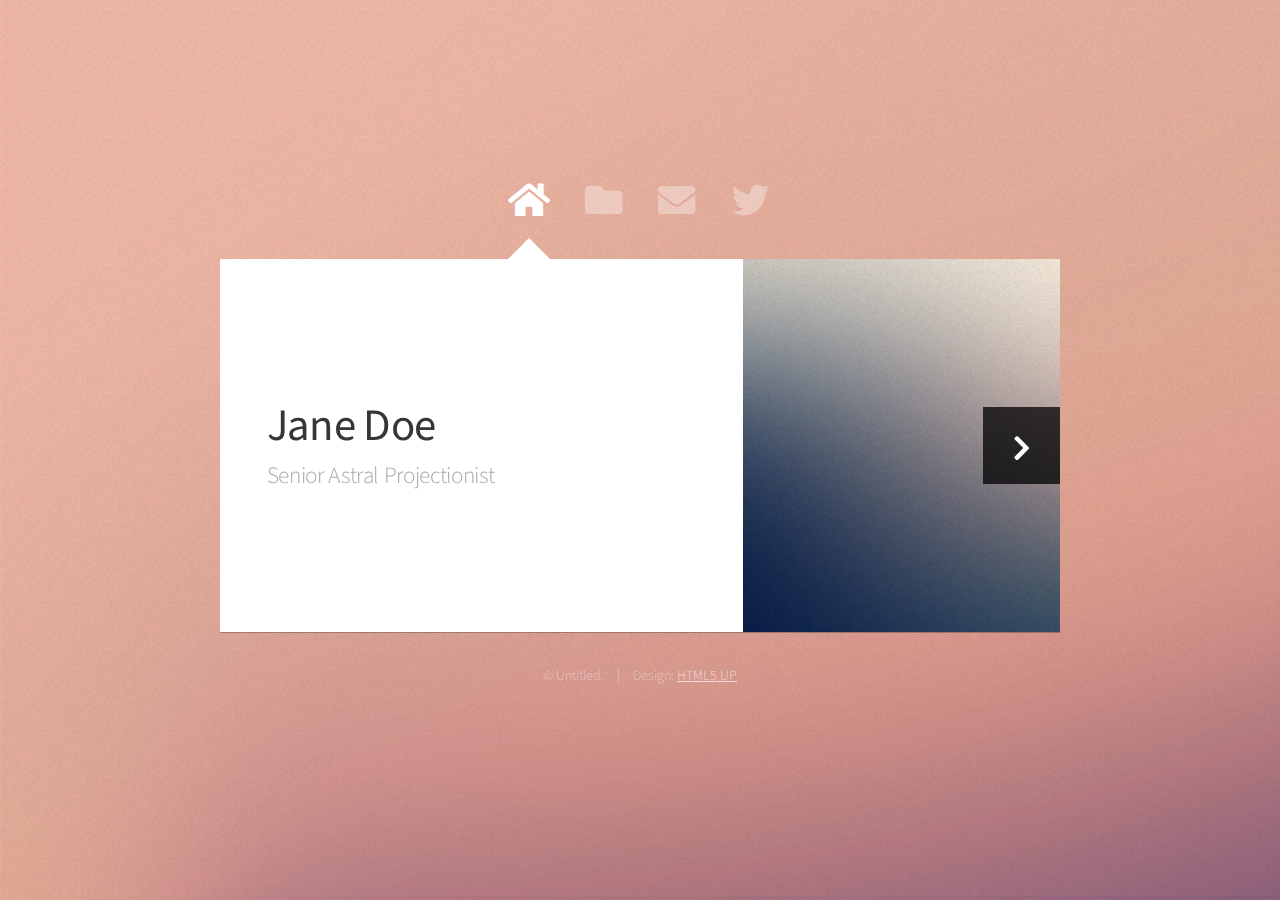
<file: index.html>
<!DOCTYPE HTML>
<!--
	Astral by HTML5 UP
	html5up.net | @ajlkn
	Free for personal and commercial use under the CCA 3.0 license (html5up.net/license)
-->
<html>
	<head>
		<title>Astral by HTML5 UP</title>
		<meta charset="utf-8" />
		<meta name="viewport" content="width=device-width, initial-scale=1, user-scalable=no" />
		<link rel="stylesheet" href="assets/css/main.css" />
		<noscript><link rel="stylesheet" href="assets/css/noscript.css" /></noscript>
	</head>
	<body class="is-preload">

		<!-- Wrapper-->
			<div id="wrapper">

				<!-- Nav -->
					<nav id="nav">
						<a href="#" class="icon solid fa-home"><span>Home</span></a>
						<a href="#work" class="icon solid fa-folder"><span>Work</span></a>
						<a href="#contact" class="icon solid fa-envelope"><span>Contact</span></a>
						<a href="https://twitter.com/ajlkn" class="icon brands fa-twitter"><span>Twitter</span></a>
					</nav>

				<!-- Main -->
					<div id="main">

						<!-- Me -->
							<article id="home" class="panel intro">
								<header>
									<h1>Jane Doe</h1>
									<p>Senior Astral Projectionist</p>
								</header>
								<a href="#work" class="jumplink pic">
									<span class="arrow icon solid fa-chevron-right"><span>See my work</span></span>
									<img src="images/me.jpg" alt="" />
								</a>
							</article>

						<!-- Work -->
							<article id="work" class="panel">
								<header>
									<h2>Work</h2>
								</header>
								<p>
									Phasellus enim sapien, blandit ullamcorper elementum eu, condimentum eu elit.
									Vestibulum ante ipsum primis in faucibus orci luctus et ultrices posuere cubilia
									luctus elit eget interdum.
								</p>
								<section>
									<div class="row">
										<div class="col-4 col-6-medium col-12-small">
											<a href="#" class="image fit"><img src="images/pic01.jpg" alt=""></a>
										</div>
										<div class="col-4 col-6-medium col-12-small">
											<a href="#" class="image fit"><img src="images/pic02.jpg" alt=""></a>
										</div>
										<div class="col-4 col-6-medium col-12-small">
											<a href="#" class="image fit"><img src="images/pic03.jpg" alt=""></a>
										</div>
										<div class="col-4 col-6-medium col-12-small">
											<a href="#" class="image fit"><img src="images/pic04.jpg" alt=""></a>
										</div>
										<div class="col-4 col-6-medium col-12-small">
											<a href="#" class="image fit"><img src="images/pic05.jpg" alt=""></a>
										</div>
										<div class="col-4 col-6-medium col-12-small">
											<a href="#" class="image fit"><img src="images/pic06.jpg" alt=""></a>
										</div>
										<div class="col-4 col-6-medium col-12-small">
											<a href="#" class="image fit"><img src="images/pic07.jpg" alt=""></a>
										</div>
										<div class="col-4 col-6-medium col-12-small">
											<a href="#" class="image fit"><img src="images/pic08.jpg" alt=""></a>
										</div>
										<div class="col-4 col-6-medium col-12-small">
											<a href="#" class="image fit"><img src="images/pic09.jpg" alt=""></a>
										</div>
										<div class="col-4 col-6-medium col-12-small">
											<a href="#" class="image fit"><img src="images/pic10.jpg" alt=""></a>
										</div>
										<div class="col-4 col-6-medium col-12-small">
											<a href="#" class="image fit"><img src="images/pic11.jpg" alt=""></a>
										</div>
										<div class="col-4 col-6-medium col-12-small">
											<a href="#" class="image fit"><img src="images/pic12.jpg" alt=""></a>
										</div>
									</div>
								</section>
							</article>

						<!-- Contact -->
							<article id="contact" class="panel">
								<header>
									<h2>Contact Me</h2>
								</header>
								<form action="#" method="post">
									<div>
										<div class="row">
											<div class="col-6 col-12-medium">
												<input type="text" name="name" placeholder="Name" />
											</div>
											<div class="col-6 col-12-medium">
												<input type="text" name="email" placeholder="Email" />
											</div>
											<div class="col-12">
												<input type="text" name="subject" placeholder="Subject" />
											</div>
											<div class="col-12">
												<textarea name="message" placeholder="Message" rows="6"></textarea>
											</div>
											<div class="col-12">
												<input type="submit" value="Send Message" />
											</div>
										</div>
									</div>
								</form>
							</article>

					</div>

				<!-- Footer -->
					<div id="footer">
						<ul class="copyright">
							<li>&copy; Untitled.</li><li>Design: <a href="http://html5up.net">HTML5 UP</a></li>
						</ul>
					</div>

			</div>

		<!-- Scripts -->
			<script src="assets/js/jquery.min.js"></script>
			<script src="assets/js/browser.min.js"></script>
			<script src="assets/js/breakpoints.min.js"></script>
			<script src="assets/js/util.js"></script>
			<script src="assets/js/main.js"></script>

	</body>
</html>
</file>
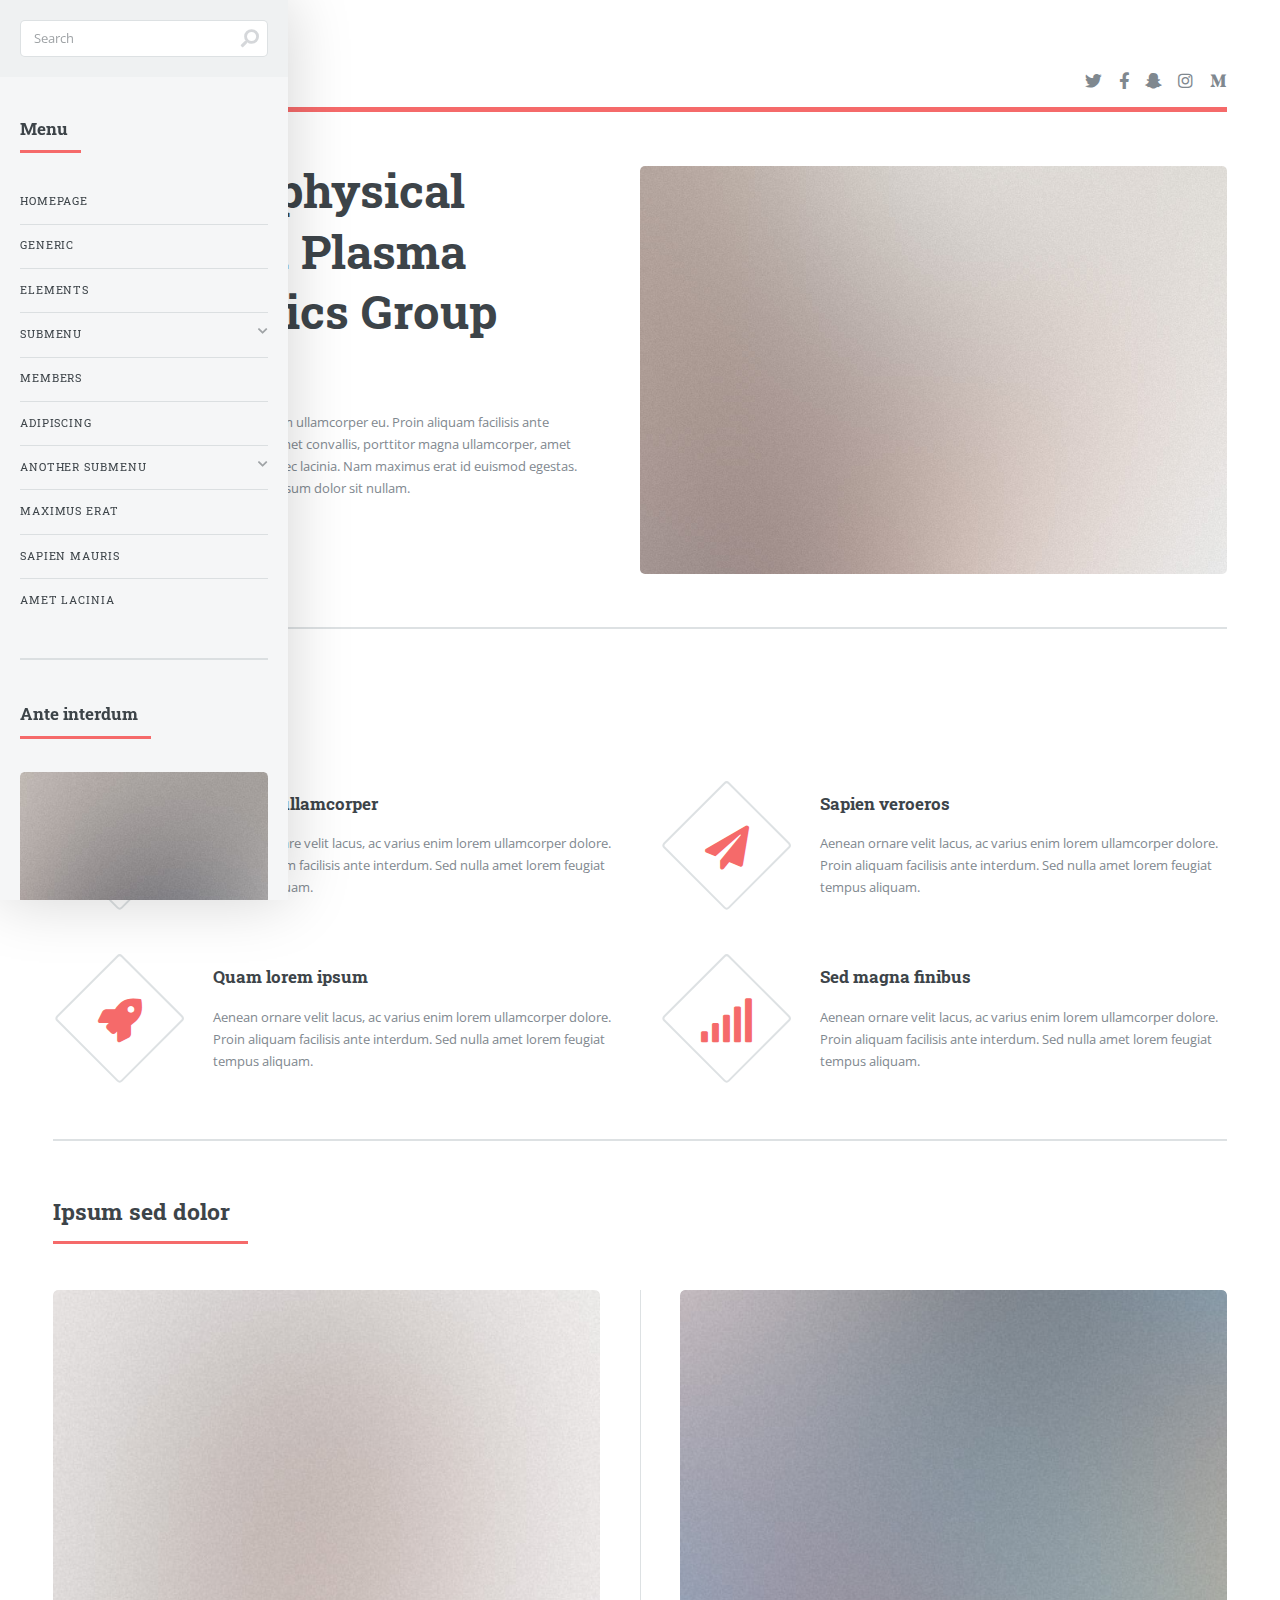
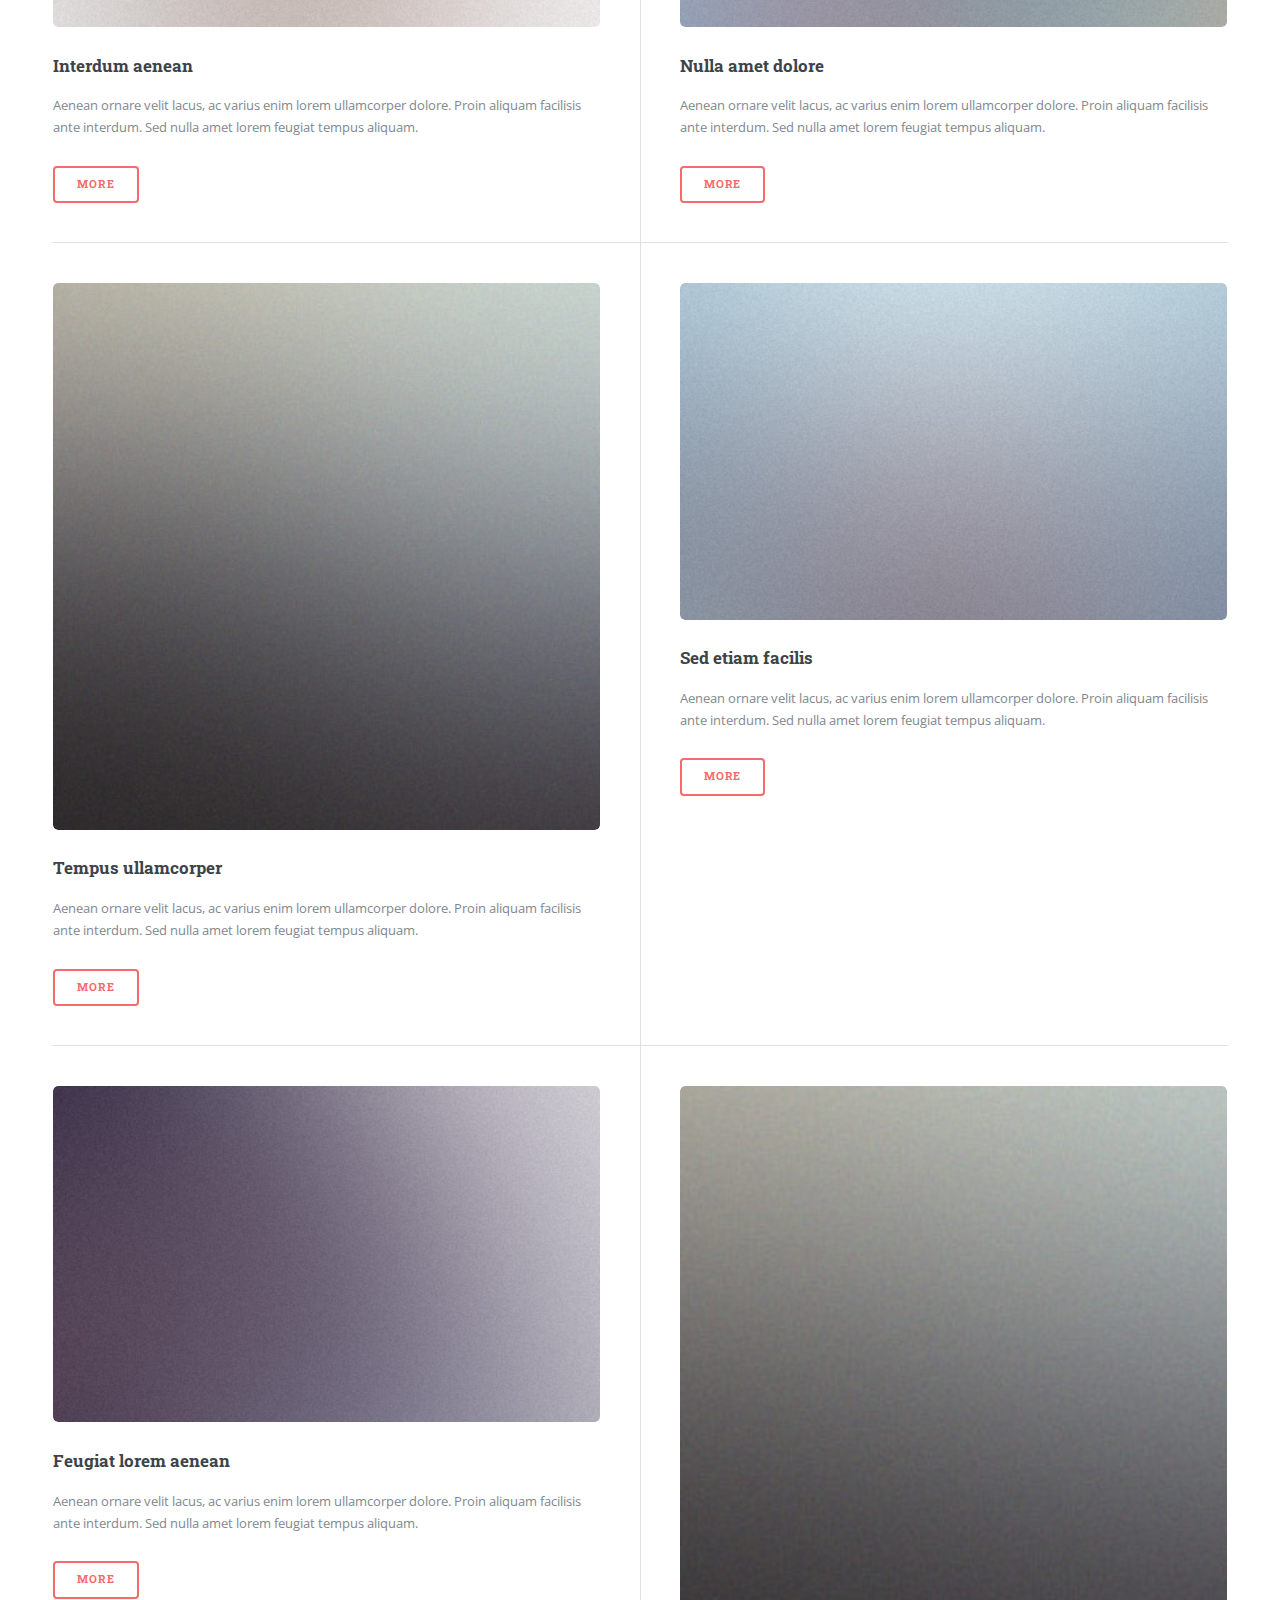
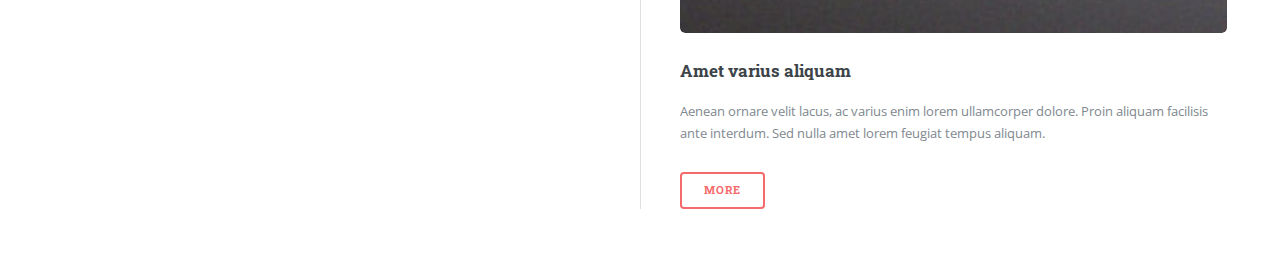
<file: forAstroPlasma/index.html>
<!DOCTYPE HTML>
<!--
	AstroPlasma@ICTS
	html5up.net | @ajlkn
	Free for personal and commercial use under the CCA 3.0 license (html5up.net/license)
-->
<html>
	<head>
		<title>AstroPlasma@ICTS</title>
		<meta charset="utf-8" />
		<meta name="viewport" content="width=device-width, initial-scale=1, user-scalable=no" />
		<link rel="stylesheet" href="assets/css/main.css" />
	</head>
	<body class="is-preload">

		<!-- Wrapper -->
			<div id="wrapper">

				<!-- Main -->
					<div id="main">
						<div class="inner">

							<!-- Header -->
								<header id="header">
									<a href="index.html" class="logo"><strong>AstroPlasma</strong> @ ICTS</a>
									<ul class="icons">
										<li><a href="#" class="icon brands fa-twitter"><span class="label">Twitter</span></a></li>
										<li><a href="#" class="icon brands fa-facebook-f"><span class="label">Facebook</span></a></li>
										<li><a href="#" class="icon brands fa-snapchat-ghost"><span class="label">Snapchat</span></a></li>
										<li><a href="#" class="icon brands fa-instagram"><span class="label">Instagram</span></a></li>
										<li><a href="#" class="icon brands fa-medium-m"><span class="label">Medium</span></a></li>
									</ul>
								</header>

							<!-- Banner -->
								<section id="banner">
									<div class="content">
										<header>
											<h1>The Astrophysical Fluids and Plasma Astrophysics Group</p>
										</header>
										<p>Aenean ornare velit lacus, ac varius enim ullamcorper eu. Proin aliquam facilisis ante interdum congue. Integer mollis, nisl amet convallis, porttitor magna ullamcorper, amet egestas mauris. Ut magna finibus nisi nec lacinia. Nam maximus erat id euismod egestas. Pellentesque sapien ac quam. Lorem ipsum dolor sit nullam.</p>
										<ul class="actions">
											<li><a href="#" class="button big">Learn More</a></li>
										</ul>
									</div>
									<span class="image object">
										<img src="images/pic10.jpg" alt="" />
									</span>
								</section>

							<!-- Section -->
								<section>
									<header class="major">
										<h2>Erat lacinia</h2>
									</header>
									<div class="features">
										<article>
											<span class="icon fa-gem"></span>
											<div class="content">
												<h3>Portitor ullamcorper</h3>
												<p>Aenean ornare velit lacus, ac varius enim lorem ullamcorper dolore. Proin aliquam facilisis ante interdum. Sed nulla amet lorem feugiat tempus aliquam.</p>
											</div>
										</article>
										<article>
											<span class="icon solid fa-paper-plane"></span>
											<div class="content">
												<h3>Sapien veroeros</h3>
												<p>Aenean ornare velit lacus, ac varius enim lorem ullamcorper dolore. Proin aliquam facilisis ante interdum. Sed nulla amet lorem feugiat tempus aliquam.</p>
											</div>
										</article>
										<article>
											<span class="icon solid fa-rocket"></span>
											<div class="content">
												<h3>Quam lorem ipsum</h3>
												<p>Aenean ornare velit lacus, ac varius enim lorem ullamcorper dolore. Proin aliquam facilisis ante interdum. Sed nulla amet lorem feugiat tempus aliquam.</p>
											</div>
										</article>
										<article>
											<span class="icon solid fa-signal"></span>
											<div class="content">
												<h3>Sed magna finibus</h3>
												<p>Aenean ornare velit lacus, ac varius enim lorem ullamcorper dolore. Proin aliquam facilisis ante interdum. Sed nulla amet lorem feugiat tempus aliquam.</p>
											</div>
										</article>
									</div>
								</section>

							<!-- Section -->
								<section>
									<header class="major">
										<h2>Ipsum sed dolor</h2>
									</header>
									<div class="posts">
										<article>
											<a href="#" class="image"><img src="images/pic01.jpg" alt="" /></a>
											<h3>Interdum aenean</h3>
											<p>Aenean ornare velit lacus, ac varius enim lorem ullamcorper dolore. Proin aliquam facilisis ante interdum. Sed nulla amet lorem feugiat tempus aliquam.</p>
											<ul class="actions">
												<li><a href="#" class="button">More</a></li>
											</ul>
										</article>
										<article>
											<a href="#" class="image"><img src="images/pic02.jpg" alt="" /></a>
											<h3>Nulla amet dolore</h3>
											<p>Aenean ornare velit lacus, ac varius enim lorem ullamcorper dolore. Proin aliquam facilisis ante interdum. Sed nulla amet lorem feugiat tempus aliquam.</p>
											<ul class="actions">
												<li><a href="#" class="button">More</a></li>
											</ul>
										</article>
										<article>
											<a href="#" class="image"><img src="images/pic03.jpg" alt="" /></a>
											<h3>Tempus ullamcorper</h3>
											<p>Aenean ornare velit lacus, ac varius enim lorem ullamcorper dolore. Proin aliquam facilisis ante interdum. Sed nulla amet lorem feugiat tempus aliquam.</p>
											<ul class="actions">
												<li><a href="#" class="button">More</a></li>
											</ul>
										</article>
										<article>
											<a href="#" class="image"><img src="images/pic04.jpg" alt="" /></a>
											<h3>Sed etiam facilis</h3>
											<p>Aenean ornare velit lacus, ac varius enim lorem ullamcorper dolore. Proin aliquam facilisis ante interdum. Sed nulla amet lorem feugiat tempus aliquam.</p>
											<ul class="actions">
												<li><a href="#" class="button">More</a></li>
											</ul>
										</article>
										<article>
											<a href="#" class="image"><img src="images/pic05.jpg" alt="" /></a>
											<h3>Feugiat lorem aenean</h3>
											<p>Aenean ornare velit lacus, ac varius enim lorem ullamcorper dolore. Proin aliquam facilisis ante interdum. Sed nulla amet lorem feugiat tempus aliquam.</p>
											<ul class="actions">
												<li><a href="#" class="button">More</a></li>
											</ul>
										</article>
										<article>
											<a href="#" class="image"><img src="images/pic06.jpg" alt="" /></a>
											<h3>Amet varius aliquam</h3>
											<p>Aenean ornare velit lacus, ac varius enim lorem ullamcorper dolore. Proin aliquam facilisis ante interdum. Sed nulla amet lorem feugiat tempus aliquam.</p>
											<ul class="actions">
												<li><a href="#" class="button">More</a></li>
											</ul>
										</article>
									</div>
								</section>

						</div>
					</div>

				<!-- Sidebar -->
					<div id="sidebar">
						<div class="inner">

							<!-- Search -->
								<section id="search" class="alt">
									<form method="post" action="#">
										<input type="text" name="query" id="query" placeholder="Search" />
									</form>
								</section>

							<!-- Menu -->
								<nav id="menu">
									<header class="major">
										<h2>Menu</h2>
									</header>
									<ul>
										<li><a href="index.html">Homepage</a></li>
										<li><a href="generic.html">Generic</a></li>
										<li><a href="elements.html">Elements</a></li>
										<li>
											<span class="opener">Submenu</span>
											<ul>
												<li><a href="#">Lorem Dolor</a></li>
												<li><a href="#">Ipsum Adipiscing</a></li>
												<li><a href="#">Tempus Magna</a></li>
												<li><a href="#">Feugiat Veroeros</a></li>
											</ul>
										</li>
										<li><a href="#">Members</a></li>
										<li><a href="#">Adipiscing</a></li>
										<li>
											<span class="opener">Another Submenu</span>
											<ul>
												<li><a href="#">Lorem Dolor</a></li>
												<li><a href="#">Ipsum Adipiscing</a></li>
												<li><a href="#">Tempus Magna</a></li>
												<li><a href="#">Feugiat Veroeros</a></li>
											</ul>
										</li>
										<li><a href="#">Maximus Erat</a></li>
										<li><a href="#">Sapien Mauris</a></li>
										<li><a href="#">Amet Lacinia</a></li>
									</ul>
								</nav>

							<!-- Section -->
								<section>
									<header class="major">
										<h2>Ante interdum</h2>
									</header>
									<div class="mini-posts">
										<article>
											<a href="#" class="image"><img src="images/pic07.jpg" alt="" /></a>
											<p>Aenean ornare velit lacus, ac varius enim lorem ullamcorper dolore aliquam.</p>
										</article>
										<article>
											<a href="#" class="image"><img src="images/pic08.jpg" alt="" /></a>
											<p>Aenean ornare velit lacus, ac varius enim lorem ullamcorper dolore aliquam.</p>
										</article>
										<article>
											<a href="#" class="image"><img src="images/pic09.jpg" alt="" /></a>
											<p>Aenean ornare velit lacus, ac varius enim lorem ullamcorper dolore aliquam.</p>
										</article>
									</div>
									<ul class="actions">
										<li><a href="#" class="button">More</a></li>
									</ul>
								</section>

							<!-- Section -->
								<section>
									<header class="major">
										<h2>Get in touch</h2>
									</header>
									<p>Sed varius enim lorem ullamcorper dolore aliquam aenean ornare velit lacus, ac varius enim lorem ullamcorper dolore. Proin sed aliquam facilisis ante interdum. Sed nulla amet lorem feugiat tempus aliquam.</p>
									<ul class="contact">
										<li class="icon solid fa-envelope"><a href="#">information@untitled.tld</a></li>
										<li class="icon solid fa-phone">(000) 000-0000</li>
										<li class="icon solid fa-home">1234 Somewhere Road #8254<br />
										Nashville, TN 00000-0000</li>
									</ul>
								</section>

							<!-- Footer -->
								<footer id="footer">
									<p class="copyright">&copy; Untitled. All rights reserved. Demo Images: <a href="https://unsplash.com">Unsplash</a>. Design: <a href="https://html5up.net">HTML5 UP</a>.</p>
								</footer>

						</div>
					</div>

			</div>

		<!-- Scripts -->
			<script src="assets/js/jquery.min.js"></script>
			<script src="assets/js/browser.min.js"></script>
			<script src="assets/js/breakpoints.min.js"></script>
			<script src="assets/js/util.js"></script>
			<script src="assets/js/main.js"></script>

	</body>
</html>
</file>
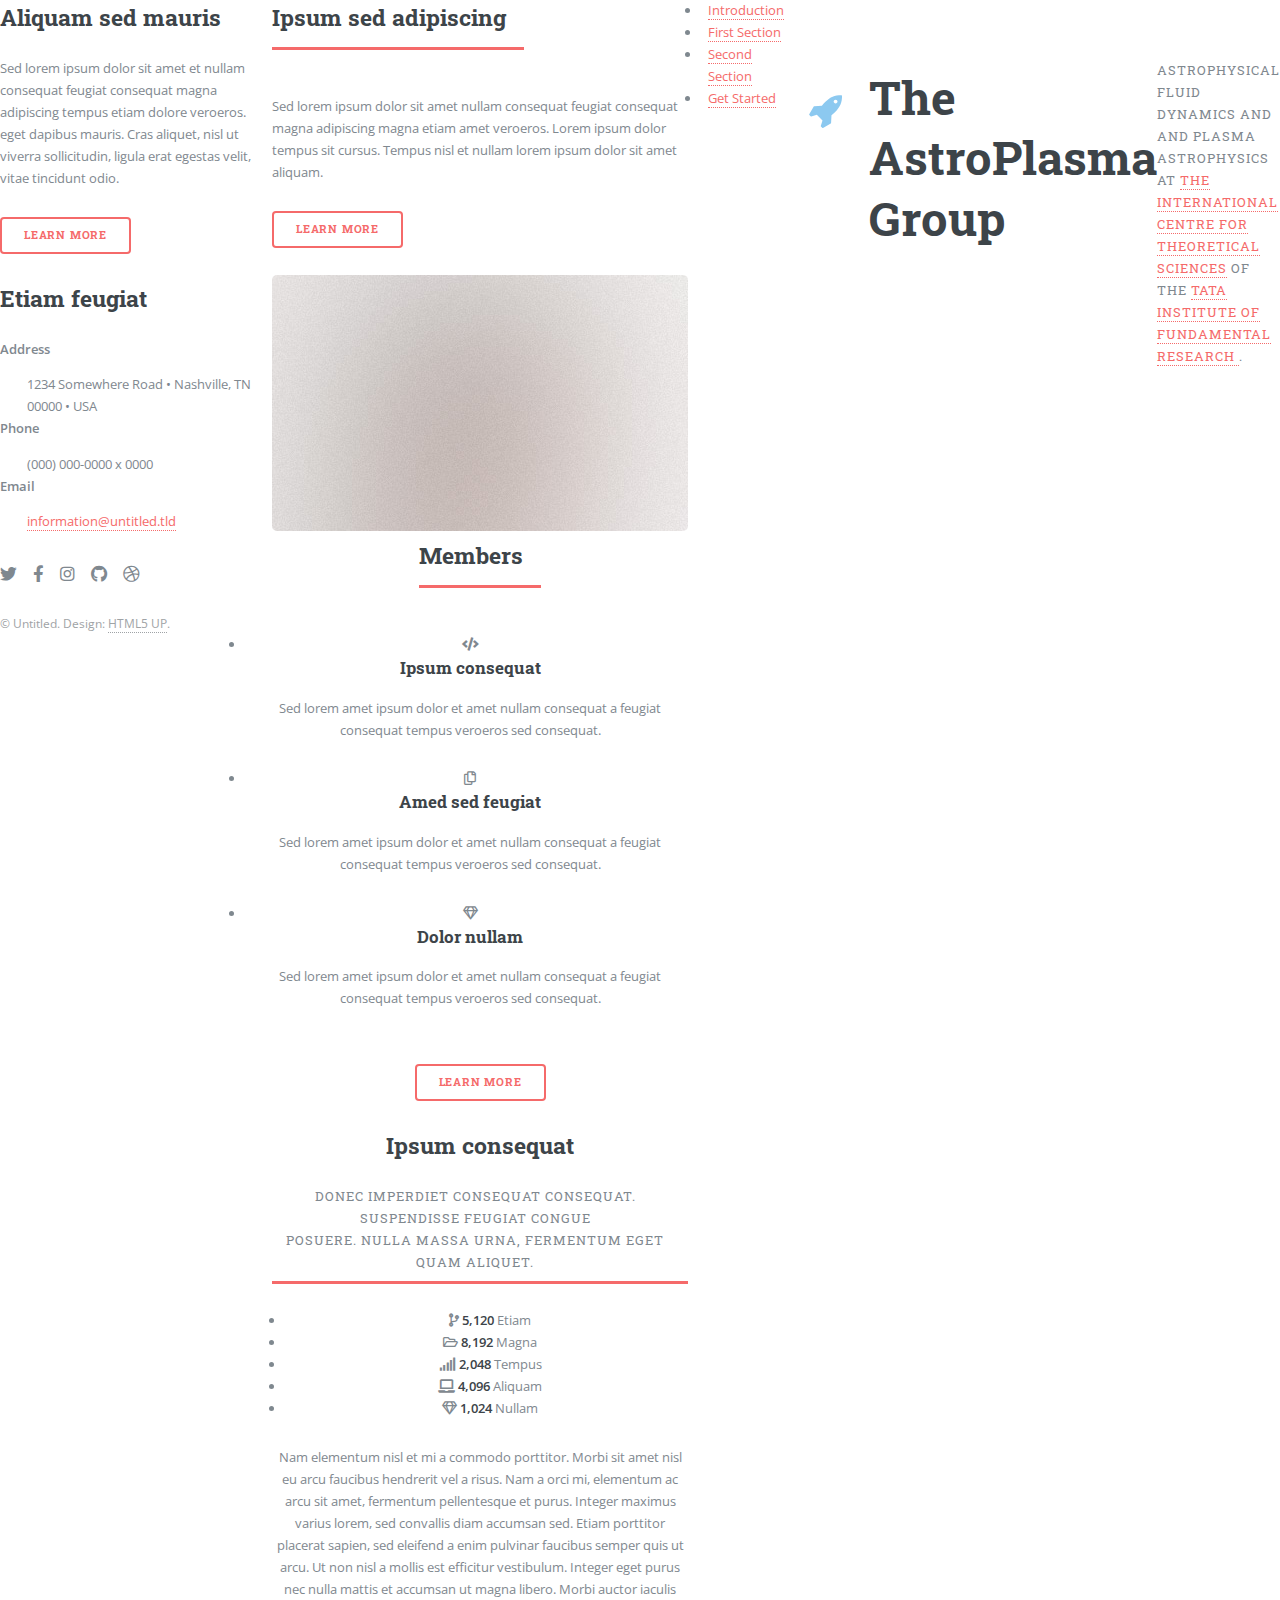
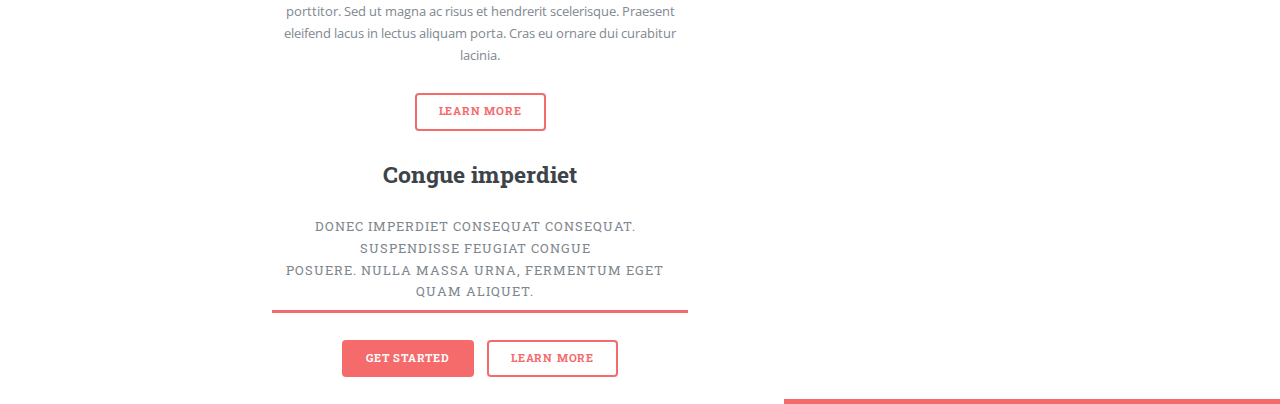
<file: forAstroPlasma/backup.html>
<!DOCTYPE HTML>
<!--
	Stellar by HTML5 UP
	html5up.net | @ajlkn
	Free for personal and commercial use under the CCA 3.0 license (html5up.net/license)
-->
<html>
	<head>
		<title>AstroPlasma@ICTS</title>
		<meta charset="utf-8" />
		<meta name="viewport" content="width=device-width, initial-scale=1, user-scalable=no" />
		<link rel="stylesheet" href="assets/css/main.css" />
		<noscript><link rel="stylesheet" href="assets/css/noscript.css" /></noscript>
	</head>
	<body class="is-preload">

		<!-- Wrapper -->
			<div id="wrapper">

				<!-- Header -->
					<header id="header" class="alt">
						<span class="logo"><img src="images/logo.svg" alt="" /></span>
						<h1>The AstroPlasma Group</h1>
						<p>Astrophysical fluid dynamics and and plasma astrophysics at <a href="https://icts.res.in">The International Centre for Theoretical Sciences</a> of the <a href="https://html5up.net">Tata Institute of Fundamental Research </a>.</p>
					</header>

				<!-- Nav -->
					<nav id="nav">
						<ul>
							<li><a href="#intro" class="active">Introduction</a></li>
							<li><a href="#first">First Section</a></li>
							<li><a href="#second">Second Section</a></li>
							<li><a href="#cta">Get Started</a></li>
						</ul>
					</nav>

				<!-- Main -->
					<div id="main">

						<!-- Introduction -->
							<section id="intro" class="main">
								<div class="spotlight">
									<div class="content">
										<header class="major">
											<h2>Ipsum sed adipiscing</h2>
										</header>
										<p>Sed lorem ipsum dolor sit amet nullam consequat feugiat consequat magna
										adipiscing magna etiam amet veroeros. Lorem ipsum dolor tempus sit cursus.
										Tempus nisl et nullam lorem ipsum dolor sit amet aliquam.</p>
										<ul class="actions">
											<li><a href="generic.html" class="button">Learn More</a></li>
										</ul>
									</div>
									<span class="image"><img src="images/pic01.jpg" alt="" /></span>
								</div>
							</section>

						<!-- First Section -->
							<section id="first" class="main special">
								<header class="major">
									<h2>Members</h2>
								</header>
								<ul class="features">
									<li>
										<span class="icon solid major style1 fa-code"></span>
										<h3>Ipsum consequat</h3>
										<p>Sed lorem amet ipsum dolor et amet nullam consequat a feugiat consequat tempus veroeros sed consequat.</p>
									</li>
									<li>
										<span class="icon major style3 fa-copy"></span>
										<h3>Amed sed feugiat</h3>
										<p>Sed lorem amet ipsum dolor et amet nullam consequat a feugiat consequat tempus veroeros sed consequat.</p>
									</li>
									<li>
										<span class="icon major style5 fa-gem"></span>
										<h3>Dolor nullam</h3>
										<p>Sed lorem amet ipsum dolor et amet nullam consequat a feugiat consequat tempus veroeros sed consequat.</p>
									</li>
								</ul>
								<footer class="major">
									<ul class="actions special">
										<li><a href="generic.html" class="button">Learn More</a></li>
									</ul>
								</footer>
							</section>

						<!-- Second Section -->
							<section id="second" class="main special">
								<header class="major">
									<h2>Ipsum consequat</h2>
									<p>Donec imperdiet consequat consequat. Suspendisse feugiat congue<br />
									posuere. Nulla massa urna, fermentum eget quam aliquet.</p>
								</header>
								<ul class="statistics">
									<li class="style1">
										<span class="icon solid fa-code-branch"></span>
										<strong>5,120</strong> Etiam
									</li>
									<li class="style2">
										<span class="icon fa-folder-open"></span>
										<strong>8,192</strong> Magna
									</li>
									<li class="style3">
										<span class="icon solid fa-signal"></span>
										<strong>2,048</strong> Tempus
									</li>
									<li class="style4">
										<span class="icon solid fa-laptop"></span>
										<strong>4,096</strong> Aliquam
									</li>
									<li class="style5">
										<span class="icon fa-gem"></span>
										<strong>1,024</strong> Nullam
									</li>
								</ul>
								<p class="content">Nam elementum nisl et mi a commodo porttitor. Morbi sit amet nisl eu arcu faucibus hendrerit vel a risus. Nam a orci mi, elementum ac arcu sit amet, fermentum pellentesque et purus. Integer maximus varius lorem, sed convallis diam accumsan sed. Etiam porttitor placerat sapien, sed eleifend a enim pulvinar faucibus semper quis ut arcu. Ut non nisl a mollis est efficitur vestibulum. Integer eget purus nec nulla mattis et accumsan ut magna libero. Morbi auctor iaculis porttitor. Sed ut magna ac risus et hendrerit scelerisque. Praesent eleifend lacus in lectus aliquam porta. Cras eu ornare dui curabitur lacinia.</p>
								<footer class="major">
									<ul class="actions special">
										<li><a href="generic.html" class="button">Learn More</a></li>
									</ul>
								</footer>
							</section>

						<!-- Get Started -->
							<section id="cta" class="main special">
								<header class="major">
									<h2>Congue imperdiet</h2>
									<p>Donec imperdiet consequat consequat. Suspendisse feugiat congue<br />
									posuere. Nulla massa urna, fermentum eget quam aliquet.</p>
								</header>
								<footer class="major">
									<ul class="actions special">
										<li><a href="generic.html" class="button primary">Get Started</a></li>
										<li><a href="generic.html" class="button">Learn More</a></li>
									</ul>
								</footer>
							</section>

					</div>

				<!-- Footer -->
					<footer id="footer">
						<section>
							<h2>Aliquam sed mauris</h2>
							<p>Sed lorem ipsum dolor sit amet et nullam consequat feugiat consequat magna adipiscing tempus etiam dolore veroeros. eget dapibus mauris. Cras aliquet, nisl ut viverra sollicitudin, ligula erat egestas velit, vitae tincidunt odio.</p>
							<ul class="actions">
								<li><a href="generic.html" class="button">Learn More</a></li>
							</ul>
						</section>
						<section>
							<h2>Etiam feugiat</h2>
							<dl class="alt">
								<dt>Address</dt>
								<dd>1234 Somewhere Road &bull; Nashville, TN 00000 &bull; USA</dd>
								<dt>Phone</dt>
								<dd>(000) 000-0000 x 0000</dd>
								<dt>Email</dt>
								<dd><a href="#">information@untitled.tld</a></dd>
							</dl>
							<ul class="icons">
								<li><a href="#" class="icon brands fa-twitter alt"><span class="label">Twitter</span></a></li>
								<li><a href="#" class="icon brands fa-facebook-f alt"><span class="label">Facebook</span></a></li>
								<li><a href="#" class="icon brands fa-instagram alt"><span class="label">Instagram</span></a></li>
								<li><a href="#" class="icon brands fa-github alt"><span class="label">GitHub</span></a></li>
								<li><a href="#" class="icon brands fa-dribbble alt"><span class="label">Dribbble</span></a></li>
							</ul>
						</section>
						<p class="copyright">&copy; Untitled. Design: <a href="https://html5up.net">HTML5 UP</a>.</p>
					</footer>

			</div>

		<!-- Scripts -->
			<script src="assets/js/jquery.min.js"></script>
			<script src="assets/js/jquery.scrollex.min.js"></script>
			<script src="assets/js/jquery.scrolly.min.js"></script>
			<script src="assets/js/browser.min.js"></script>
			<script src="assets/js/breakpoints.min.js"></script>
			<script src="assets/js/util.js"></script>
			<script src="assets/js/main.js"></script>

	</body>
</html>
</file>
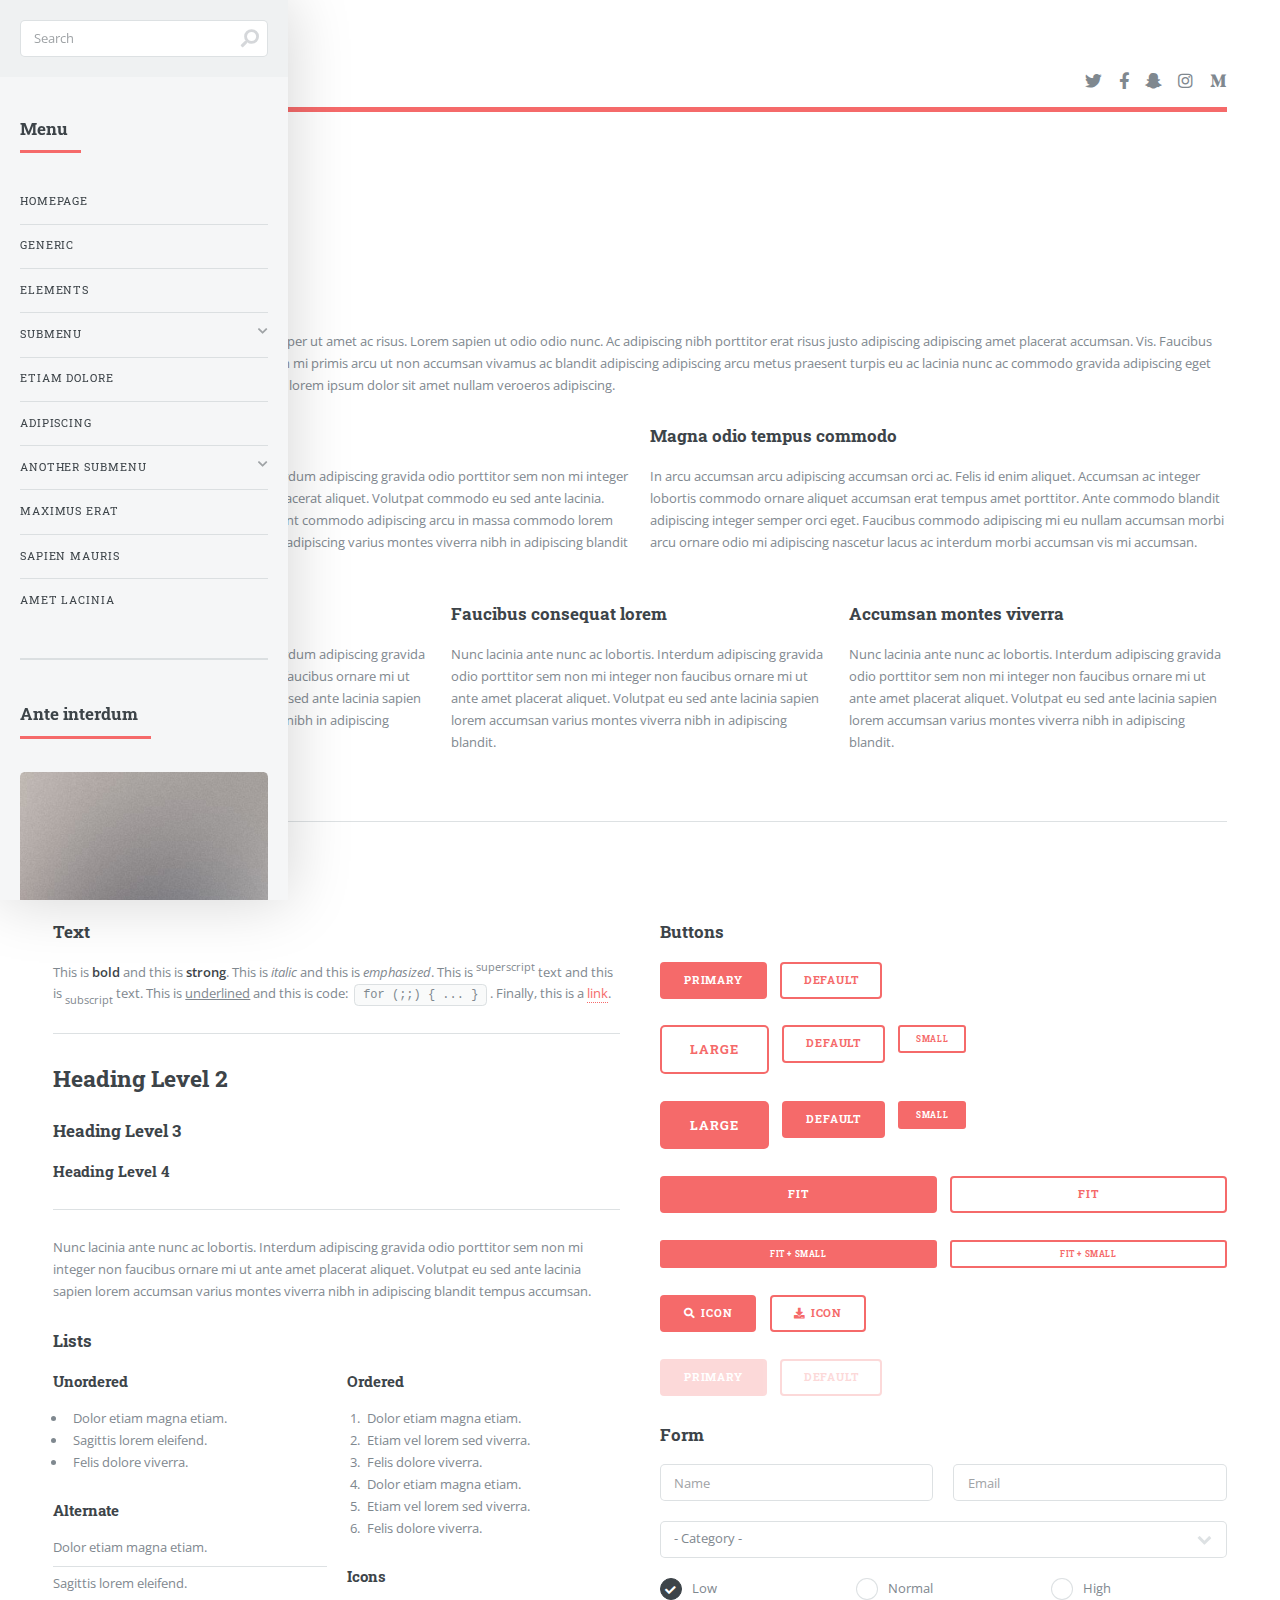
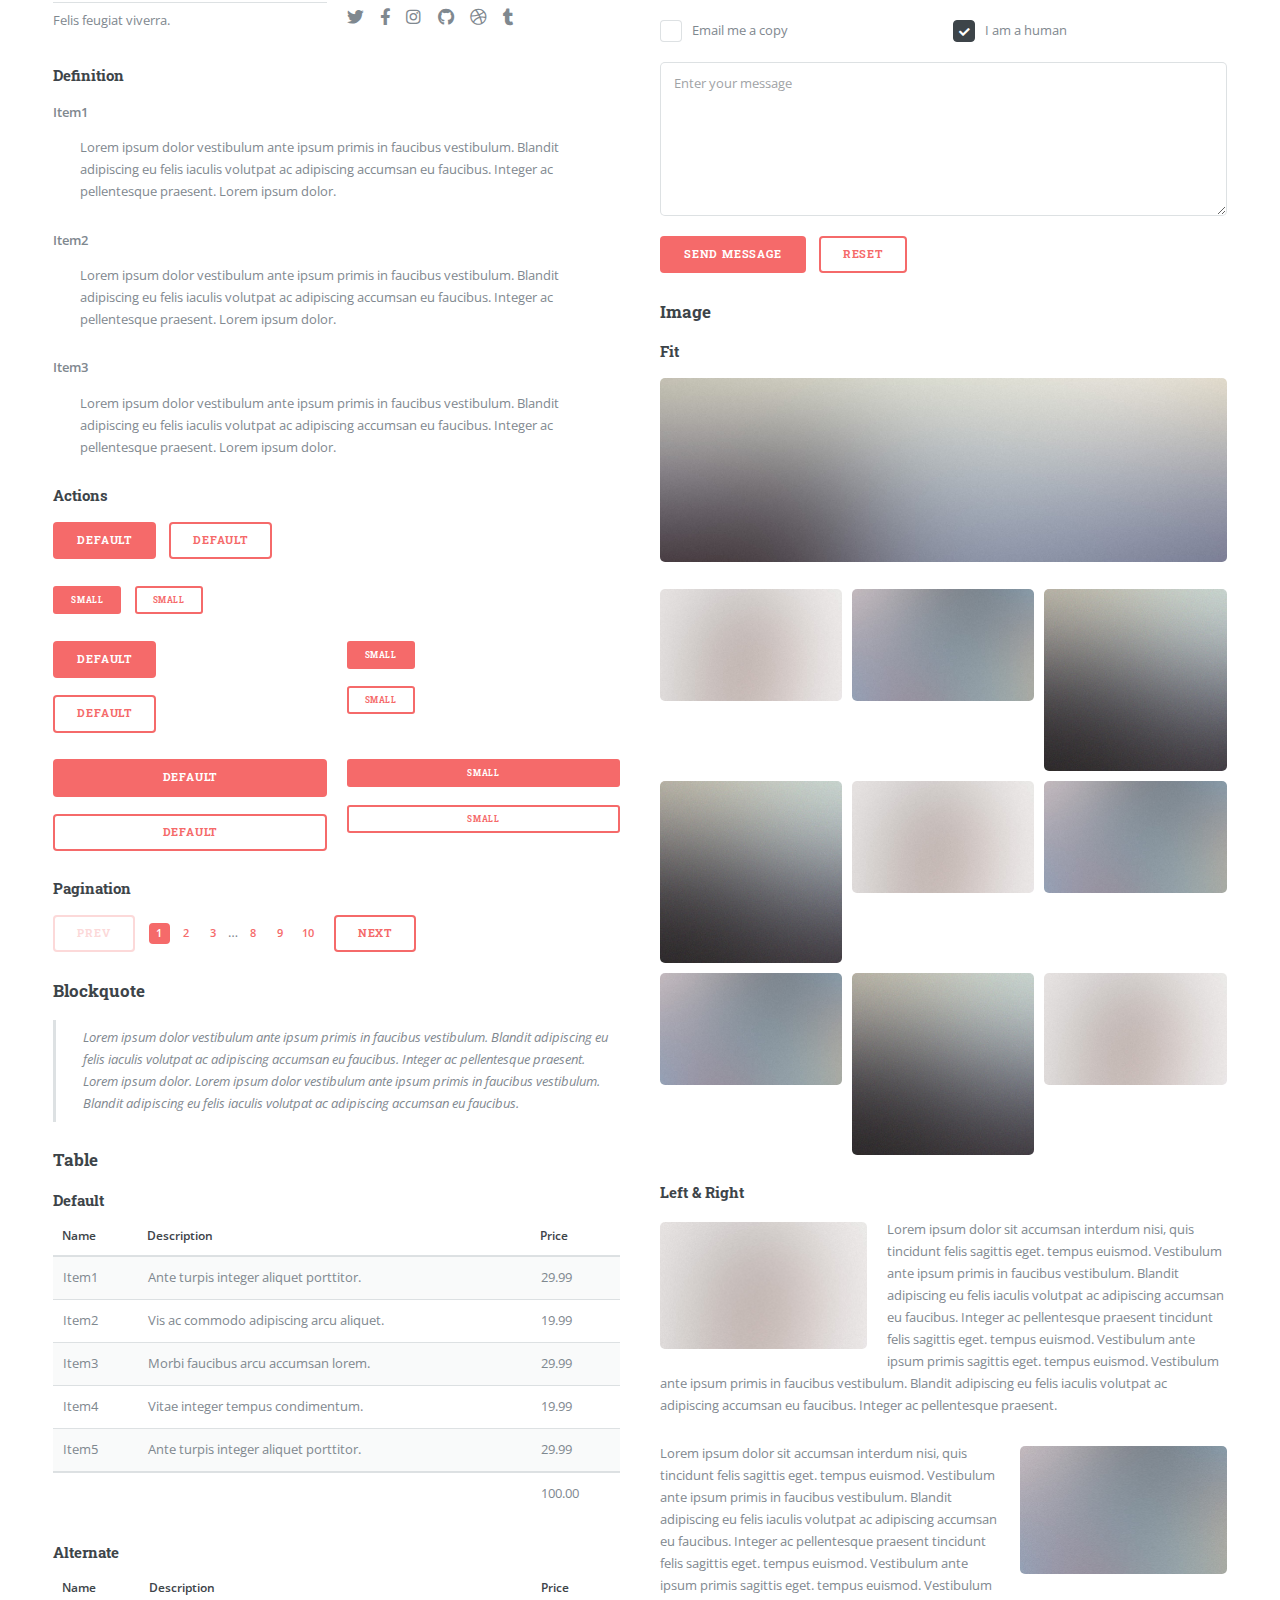
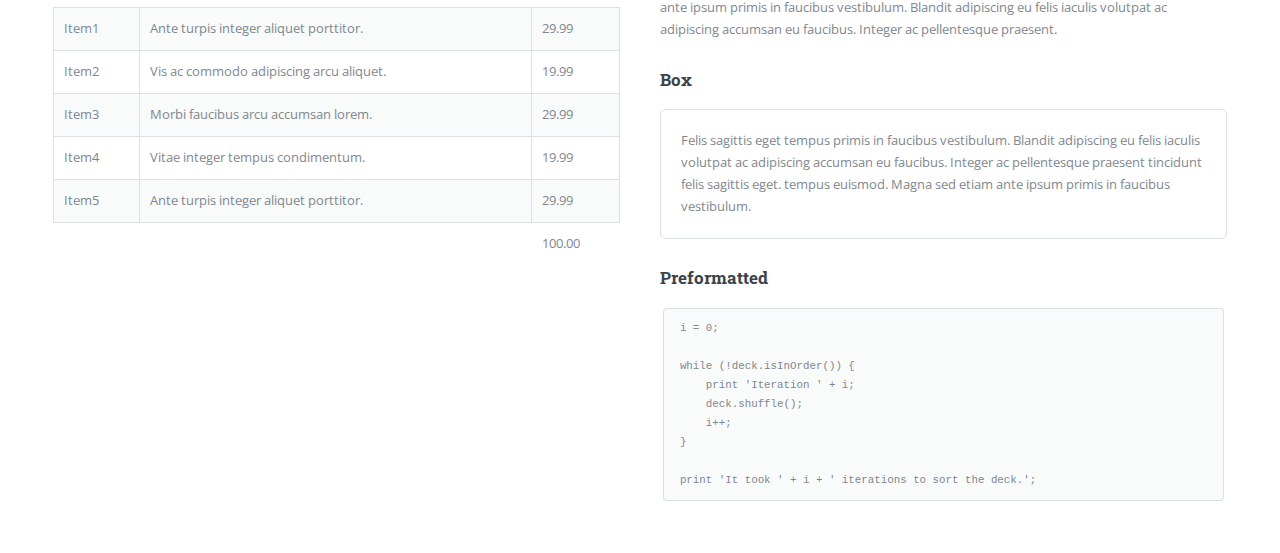
<file: forAstroPlasma/elements.html>
<!DOCTYPE HTML>
<!--
	Editorial by HTML5 UP
	html5up.net | @ajlkn
	Free for personal and commercial use under the CCA 3.0 license (html5up.net/license)
-->
<html>
	<head>
		<title>Elements - Editorial by HTML5 UP</title>
		<meta charset="utf-8" />
		<meta name="viewport" content="width=device-width, initial-scale=1, user-scalable=no" />
		<link rel="stylesheet" href="assets/css/main.css" />
	</head>
	<body class="is-preload">

		<!-- Wrapper -->
			<div id="wrapper">

				<!-- Main -->
					<div id="main">
						<div class="inner">

							<!-- Header -->
								<header id="header">
									<a href="index.html" class="logo"><strong>Editorial</strong> by HTML5 UP</a>
									<ul class="icons">
										<li><a href="#" class="icon brands fa-twitter"><span class="label">Twitter</span></a></li>
										<li><a href="#" class="icon brands fa-facebook-f"><span class="label">Facebook</span></a></li>
										<li><a href="#" class="icon brands fa-snapchat-ghost"><span class="label">Snapchat</span></a></li>
										<li><a href="#" class="icon brands fa-instagram"><span class="label">Instagram</span></a></li>
										<li><a href="#" class="icon brands fa-medium-m"><span class="label">Medium</span></a></li>
									</ul>
								</header>

							<!-- Content -->
								<section>
									<header class="main">
										<h1>Elements</h1>
									</header>

									<!-- Content -->
										<h2 id="content">Sample Content</h2>
										<p>Praesent ac adipiscing ullamcorper semper ut amet ac risus. Lorem sapien ut odio odio nunc. Ac adipiscing nibh porttitor erat risus justo adipiscing adipiscing amet placerat accumsan. Vis. Faucibus odio magna tempus adipiscing a non. In mi primis arcu ut non accumsan vivamus ac blandit adipiscing adipiscing arcu metus praesent turpis eu ac lacinia nunc ac commodo gravida adipiscing eget accumsan ac nunc adipiscing adipiscing lorem ipsum dolor sit amet nullam veroeros adipiscing.</p>
										<div class="row">
											<div class="col-6 col-12-small">
												<h3>Sem turpis amet semper</h3>
												<p>Nunc lacinia ante nunc ac lobortis. Interdum adipiscing gravida odio porttitor sem non mi integer non faucibus ornare mi ut ante amet placerat aliquet. Volutpat commodo eu sed ante lacinia. Sapien a lorem in integer ornare praesent commodo adipiscing arcu in massa commodo lorem accumsan at odio massa ac ac. Semper adipiscing varius montes viverra nibh in adipiscing blandit tempus accumsan.</p>
											</div>
											<div class="col-6 col-12-small">
												<h3>Magna odio tempus commodo</h3>
												<p>In arcu accumsan arcu adipiscing accumsan orci ac. Felis id enim aliquet. Accumsan ac integer lobortis commodo ornare aliquet accumsan erat tempus amet porttitor. Ante commodo blandit adipiscing integer semper orci eget. Faucibus commodo adipiscing mi eu nullam accumsan morbi arcu ornare odio mi adipiscing nascetur lacus ac interdum morbi accumsan vis mi accumsan.</p>
											</div>
											<!-- Break -->
											<div class="col-4 col-12-medium">
												<h3>Interdum sapien gravida</h3>
												<p>Nunc lacinia ante nunc ac lobortis. Interdum adipiscing gravida odio porttitor sem non mi integer non faucibus ornare mi ut ante amet placerat aliquet. Volutpat eu sed ante lacinia sapien lorem accumsan varius montes viverra nibh in adipiscing blandit.</p>
											</div>
											<div class="col-4 col-12-medium">
												<h3>Faucibus consequat lorem</h3>
												<p>Nunc lacinia ante nunc ac lobortis. Interdum adipiscing gravida odio porttitor sem non mi integer non faucibus ornare mi ut ante amet placerat aliquet. Volutpat eu sed ante lacinia sapien lorem accumsan varius montes viverra nibh in adipiscing blandit.</p>
											</div>
											<div class="col-4 col-12-medium">
												<h3>Accumsan montes viverra</h3>
												<p>Nunc lacinia ante nunc ac lobortis. Interdum adipiscing gravida odio porttitor sem non mi integer non faucibus ornare mi ut ante amet placerat aliquet. Volutpat eu sed ante lacinia sapien lorem accumsan varius montes viverra nibh in adipiscing blandit.</p>
											</div>
										</div>

									<hr class="major" />

									<!-- Elements -->
										<h2 id="elements">Elements</h2>
										<div class="row gtr-200">
											<div class="col-6 col-12-medium">

												<!-- Text stuff -->
													<h3>Text</h3>
													<p>This is <b>bold</b> and this is <strong>strong</strong>. This is <i>italic</i> and this is <em>emphasized</em>.
													This is <sup>superscript</sup> text and this is <sub>subscript</sub> text.
													This is <u>underlined</u> and this is code: <code>for (;;) { ... }</code>.
													Finally, this is a <a href="#">link</a>.</p>
													<hr />
													<h2>Heading Level 2</h2>
													<h3>Heading Level 3</h3>
													<h4>Heading Level 4</h4>
													<hr />
													<p>Nunc lacinia ante nunc ac lobortis. Interdum adipiscing gravida odio porttitor sem non mi integer non faucibus ornare mi ut ante amet placerat aliquet. Volutpat eu sed ante lacinia sapien lorem accumsan varius montes viverra nibh in adipiscing blandit tempus accumsan.</p>

												<!-- Lists -->
													<h3>Lists</h3>
													<div class="row">
														<div class="col-6 col-12-small">

															<h4>Unordered</h4>
															<ul>
																<li>Dolor etiam magna etiam.</li>
																<li>Sagittis lorem eleifend.</li>
																<li>Felis dolore viverra.</li>
															</ul>

															<h4>Alternate</h4>
															<ul class="alt">
																<li>Dolor etiam magna etiam.</li>
																<li>Sagittis lorem eleifend.</li>
																<li>Felis feugiat viverra.</li>
															</ul>

														</div>
														<div class="col-6 col-12-small">

															<h4>Ordered</h4>
															<ol>
																<li>Dolor etiam magna etiam.</li>
																<li>Etiam vel lorem sed viverra.</li>
																<li>Felis dolore viverra.</li>
																<li>Dolor etiam magna etiam.</li>
																<li>Etiam vel lorem sed viverra.</li>
																<li>Felis dolore viverra.</li>
															</ol>

															<h4>Icons</h4>
															<ul class="icons">
																<li><a href="#" class="icon brands fa-twitter"><span class="label">Twitter</span></a></li>
																<li><a href="#" class="icon brands fa-facebook-f"><span class="label">Facebook</span></a></li>
																<li><a href="#" class="icon brands fa-instagram"><span class="label">Instagram</span></a></li>
																<li><a href="#" class="icon brands fa-github"><span class="label">Github</span></a></li>
																<li><a href="#" class="icon brands fa-dribbble"><span class="label">Dribbble</span></a></li>
																<li><a href="#" class="icon brands fa-tumblr"><span class="label">Tumblr</span></a></li>
															</ul>

														</div>
													</div>
													<h4>Definition</h4>
													<dl>
														<dt>Item1</dt>
														<dd>
															<p>Lorem ipsum dolor vestibulum ante ipsum primis in faucibus vestibulum. Blandit adipiscing eu felis iaculis volutpat ac adipiscing accumsan eu faucibus. Integer ac pellentesque praesent. Lorem ipsum dolor.</p>
														</dd>
														<dt>Item2</dt>
														<dd>
															<p>Lorem ipsum dolor vestibulum ante ipsum primis in faucibus vestibulum. Blandit adipiscing eu felis iaculis volutpat ac adipiscing accumsan eu faucibus. Integer ac pellentesque praesent. Lorem ipsum dolor.</p>
														</dd>
														<dt>Item3</dt>
														<dd>
															<p>Lorem ipsum dolor vestibulum ante ipsum primis in faucibus vestibulum. Blandit adipiscing eu felis iaculis volutpat ac adipiscing accumsan eu faucibus. Integer ac pellentesque praesent. Lorem ipsum dolor.</p>
														</dd>
													</dl>

													<h4>Actions</h4>
													<ul class="actions">
														<li><a href="#" class="button primary">Default</a></li>
														<li><a href="#" class="button">Default</a></li>
													</ul>
													<ul class="actions small">
														<li><a href="#" class="button primary small">Small</a></li>
														<li><a href="#" class="button small">Small</a></li>
													</ul>
													<div class="row">
														<div class="col-6 col-12-small">
															<ul class="actions stacked">
																<li><a href="#" class="button primary">Default</a></li>
																<li><a href="#" class="button">Default</a></li>
															</ul>
														</div>
														<div class="col-6 col-12-small">
															<ul class="actions stacked">
																<li><a href="#" class="button primary small">Small</a></li>
																<li><a href="#" class="button small">Small</a></li>
															</ul>
														</div>
														<div class="col-6 col-12-small">
															<ul class="actions stacked">
																<li><a href="#" class="button primary fit">Default</a></li>
																<li><a href="#" class="button fit">Default</a></li>
															</ul>
														</div>
														<div class="col-6 col-12-small">
															<ul class="actions stacked">
																<li><a href="#" class="button primary small fit">Small</a></li>
																<li><a href="#" class="button small fit">Small</a></li>
															</ul>
														</div>
													</div>

													<h4>Pagination</h4>
													<ul class="pagination">
														<li><span class="button disabled">Prev</span></li>
														<li><a href="#" class="page active">1</a></li>
														<li><a href="#" class="page">2</a></li>
														<li><a href="#" class="page">3</a></li>
														<li><span>&hellip;</span></li>
														<li><a href="#" class="page">8</a></li>
														<li><a href="#" class="page">9</a></li>
														<li><a href="#" class="page">10</a></li>
														<li><a href="#" class="button">Next</a></li>
													</ul>

												<!-- Blockquote -->
													<h3>Blockquote</h3>
													<blockquote>Lorem ipsum dolor vestibulum ante ipsum primis in faucibus vestibulum. Blandit adipiscing eu felis iaculis volutpat ac adipiscing accumsan eu faucibus. Integer ac pellentesque praesent. Lorem ipsum dolor. Lorem ipsum dolor vestibulum ante ipsum primis in faucibus vestibulum. Blandit adipiscing eu felis iaculis volutpat ac adipiscing accumsan eu faucibus.</blockquote>

												<!-- Table -->
													<h3>Table</h3>

													<h4>Default</h4>
													<div class="table-wrapper">
														<table>
															<thead>
																<tr>
																	<th>Name</th>
																	<th>Description</th>
																	<th>Price</th>
																</tr>
															</thead>
															<tbody>
																<tr>
																	<td>Item1</td>
																	<td>Ante turpis integer aliquet porttitor.</td>
																	<td>29.99</td>
																</tr>
																<tr>
																	<td>Item2</td>
																	<td>Vis ac commodo adipiscing arcu aliquet.</td>
																	<td>19.99</td>
																</tr>
																<tr>
																	<td>Item3</td>
																	<td> Morbi faucibus arcu accumsan lorem.</td>
																	<td>29.99</td>
																</tr>
																<tr>
																	<td>Item4</td>
																	<td>Vitae integer tempus condimentum.</td>
																	<td>19.99</td>
																</tr>
																<tr>
																	<td>Item5</td>
																	<td>Ante turpis integer aliquet porttitor.</td>
																	<td>29.99</td>
																</tr>
															</tbody>
															<tfoot>
																<tr>
																	<td colspan="2"></td>
																	<td>100.00</td>
																</tr>
															</tfoot>
														</table>
													</div>

													<h4>Alternate</h4>
													<div class="table-wrapper">
														<table class="alt">
															<thead>
																<tr>
																	<th>Name</th>
																	<th>Description</th>
																	<th>Price</th>
																</tr>
															</thead>
															<tbody>
																<tr>
																	<td>Item1</td>
																	<td>Ante turpis integer aliquet porttitor.</td>
																	<td>29.99</td>
																</tr>
																<tr>
																	<td>Item2</td>
																	<td>Vis ac commodo adipiscing arcu aliquet.</td>
																	<td>19.99</td>
																</tr>
																<tr>
																	<td>Item3</td>
																	<td> Morbi faucibus arcu accumsan lorem.</td>
																	<td>29.99</td>
																</tr>
																<tr>
																	<td>Item4</td>
																	<td>Vitae integer tempus condimentum.</td>
																	<td>19.99</td>
																</tr>
																<tr>
																	<td>Item5</td>
																	<td>Ante turpis integer aliquet porttitor.</td>
																	<td>29.99</td>
																</tr>
															</tbody>
															<tfoot>
																<tr>
																	<td colspan="2"></td>
																	<td>100.00</td>
																</tr>
															</tfoot>
														</table>
													</div>

											</div>
											<div class="col-6 col-12-medium">

												<!-- Buttons -->
													<h3>Buttons</h3>
													<ul class="actions">
														<li><a href="#" class="button primary">Primary</a></li>
														<li><a href="#" class="button">Default</a></li>
													</ul>
													<ul class="actions">
														<li><a href="#" class="button large">Large</a></li>
														<li><a href="#" class="button">Default</a></li>
														<li><a href="#" class="button small">Small</a></li>
													</ul>
													<ul class="actions">
														<li><a href="#" class="button primary large">Large</a></li>
														<li><a href="#" class="button primary">Default</a></li>
														<li><a href="#" class="button primary small">Small</a></li>
													</ul>
													<ul class="actions fit">
														<li><a href="#" class="button primary fit">Fit</a></li>
														<li><a href="#" class="button fit">Fit</a></li>
													</ul>
													<ul class="actions fit small">
														<li><a href="#" class="button primary fit small">Fit + Small</a></li>
														<li><a href="#" class="button fit small">Fit + Small</a></li>
													</ul>
													<ul class="actions">
														<li><a href="#" class="button primary icon solid fa-search">Icon</a></li>
														<li><a href="#" class="button icon solid fa-download">Icon</a></li>
													</ul>
													<ul class="actions">
														<li><span class="button primary disabled">Primary</span></li>
														<li><span class="button disabled">Default</span></li>
													</ul>

												<!-- Form -->
													<h3>Form</h3>

													<form method="post" action="#">
														<div class="row gtr-uniform">
															<div class="col-6 col-12-xsmall">
																<input type="text" name="demo-name" id="demo-name" value="" placeholder="Name" />
															</div>
															<div class="col-6 col-12-xsmall">
																<input type="email" name="demo-email" id="demo-email" value="" placeholder="Email" />
															</div>
															<!-- Break -->
															<div class="col-12">
																<select name="demo-category" id="demo-category">
																	<option value="">- Category -</option>
																	<option value="1">Manufacturing</option>
																	<option value="1">Shipping</option>
																	<option value="1">Administration</option>
																	<option value="1">Human Resources</option>
																</select>
															</div>
															<!-- Break -->
															<div class="col-4 col-12-small">
																<input type="radio" id="demo-priority-low" name="demo-priority" checked>
																<label for="demo-priority-low">Low</label>
															</div>
															<div class="col-4 col-12-small">
																<input type="radio" id="demo-priority-normal" name="demo-priority">
																<label for="demo-priority-normal">Normal</label>
															</div>
															<div class="col-4 col-12-small">
																<input type="radio" id="demo-priority-high" name="demo-priority">
																<label for="demo-priority-high">High</label>
															</div>
															<!-- Break -->
															<div class="col-6 col-12-small">
																<input type="checkbox" id="demo-copy" name="demo-copy">
																<label for="demo-copy">Email me a copy</label>
															</div>
															<div class="col-6 col-12-small">
																<input type="checkbox" id="demo-human" name="demo-human" checked>
																<label for="demo-human">I am a human</label>
															</div>
															<!-- Break -->
															<div class="col-12">
																<textarea name="demo-message" id="demo-message" placeholder="Enter your message" rows="6"></textarea>
															</div>
															<!-- Break -->
															<div class="col-12">
																<ul class="actions">
																	<li><input type="submit" value="Send Message" class="primary" /></li>
																	<li><input type="reset" value="Reset" /></li>
																</ul>
															</div>
														</div>
													</form>

												<!-- Image -->
													<h3>Image</h3>

													<h4>Fit</h4>
													<span class="image fit"><img src="images/pic11.jpg" alt="" /></span>
													<div class="box alt">
														<div class="row gtr-50 gtr-uniform">
															<div class="col-4"><span class="image fit"><img src="images/pic01.jpg" alt="" /></span></div>
															<div class="col-4"><span class="image fit"><img src="images/pic02.jpg" alt="" /></span></div>
															<div class="col-4"><span class="image fit"><img src="images/pic03.jpg" alt="" /></span></div>
															<!-- Break -->
															<div class="col-4"><span class="image fit"><img src="images/pic03.jpg" alt="" /></span></div>
															<div class="col-4"><span class="image fit"><img src="images/pic01.jpg" alt="" /></span></div>
															<div class="col-4"><span class="image fit"><img src="images/pic02.jpg" alt="" /></span></div>
															<!-- Break -->
															<div class="col-4"><span class="image fit"><img src="images/pic02.jpg" alt="" /></span></div>
															<div class="col-4"><span class="image fit"><img src="images/pic03.jpg" alt="" /></span></div>
															<div class="col-4"><span class="image fit"><img src="images/pic01.jpg" alt="" /></span></div>
														</div>
													</div>

													<h4>Left &amp; Right</h4>
													<p><span class="image left"><img src="images/pic01.jpg" alt="" /></span>Lorem ipsum dolor sit accumsan interdum nisi, quis tincidunt felis sagittis eget. tempus euismod. Vestibulum ante ipsum primis in faucibus vestibulum. Blandit adipiscing eu felis iaculis volutpat ac adipiscing accumsan eu faucibus. Integer ac pellentesque praesent tincidunt felis sagittis eget. tempus euismod. Vestibulum ante ipsum primis sagittis eget. tempus euismod. Vestibulum ante ipsum primis in faucibus vestibulum. Blandit adipiscing eu felis iaculis volutpat ac adipiscing accumsan eu faucibus. Integer ac pellentesque praesent.</p>
													<p><span class="image right"><img src="images/pic02.jpg" alt="" /></span>Lorem ipsum dolor sit accumsan interdum nisi, quis tincidunt felis sagittis eget. tempus euismod. Vestibulum ante ipsum primis in faucibus vestibulum. Blandit adipiscing eu felis iaculis volutpat ac adipiscing accumsan eu faucibus. Integer ac pellentesque praesent tincidunt felis sagittis eget. tempus euismod. Vestibulum ante ipsum primis sagittis eget. tempus euismod. Vestibulum ante ipsum primis in faucibus vestibulum. Blandit adipiscing eu felis iaculis volutpat ac adipiscing accumsan eu faucibus. Integer ac pellentesque praesent.</p>

												<!-- Box -->
													<h3>Box</h3>
													<div class="box">
														<p>Felis sagittis eget tempus primis in faucibus vestibulum. Blandit adipiscing eu felis iaculis volutpat ac adipiscing accumsan eu faucibus. Integer ac pellentesque praesent tincidunt felis sagittis eget. tempus euismod. Magna sed etiam ante ipsum primis in faucibus vestibulum.</p>
													</div>

												<!-- Preformatted Code -->
													<h3>Preformatted</h3>
													<pre><code>i = 0;

while (!deck.isInOrder()) {
    print 'Iteration ' + i;
    deck.shuffle();
    i++;
}

print 'It took ' + i + ' iterations to sort the deck.';
</code></pre>

											</div>
										</div>

								</section>

						</div>
					</div>

				<!-- Sidebar -->
					<div id="sidebar">
						<div class="inner">

							<!-- Search -->
								<section id="search" class="alt">
									<form method="post" action="#">
										<input type="text" name="query" id="query" placeholder="Search" />
									</form>
								</section>

							<!-- Menu -->
								<nav id="menu">
									<header class="major">
										<h2>Menu</h2>
									</header>
									<ul>
										<li><a href="index.html">Homepage</a></li>
										<li><a href="generic.html">Generic</a></li>
										<li><a href="elements.html">Elements</a></li>
										<li>
											<span class="opener">Submenu</span>
											<ul>
												<li><a href="#">Lorem Dolor</a></li>
												<li><a href="#">Ipsum Adipiscing</a></li>
												<li><a href="#">Tempus Magna</a></li>
												<li><a href="#">Feugiat Veroeros</a></li>
											</ul>
										</li>
										<li><a href="#">Etiam Dolore</a></li>
										<li><a href="#">Adipiscing</a></li>
										<li>
											<span class="opener">Another Submenu</span>
											<ul>
												<li><a href="#">Lorem Dolor</a></li>
												<li><a href="#">Ipsum Adipiscing</a></li>
												<li><a href="#">Tempus Magna</a></li>
												<li><a href="#">Feugiat Veroeros</a></li>
											</ul>
										</li>
										<li><a href="#">Maximus Erat</a></li>
										<li><a href="#">Sapien Mauris</a></li>
										<li><a href="#">Amet Lacinia</a></li>
									</ul>
								</nav>

							<!-- Section -->
								<section>
									<header class="major">
										<h2>Ante interdum</h2>
									</header>
									<div class="mini-posts">
										<article>
											<a href="#" class="image"><img src="images/pic07.jpg" alt="" /></a>
											<p>Aenean ornare velit lacus, ac varius enim lorem ullamcorper dolore aliquam.</p>
										</article>
										<article>
											<a href="#" class="image"><img src="images/pic08.jpg" alt="" /></a>
											<p>Aenean ornare velit lacus, ac varius enim lorem ullamcorper dolore aliquam.</p>
										</article>
										<article>
											<a href="#" class="image"><img src="images/pic09.jpg" alt="" /></a>
											<p>Aenean ornare velit lacus, ac varius enim lorem ullamcorper dolore aliquam.</p>
										</article>
									</div>
									<ul class="actions">
										<li><a href="#" class="button">More</a></li>
									</ul>
								</section>

							<!-- Section -->
								<section>
									<header class="major">
										<h2>Get in touch</h2>
									</header>
									<p>Sed varius enim lorem ullamcorper dolore aliquam aenean ornare velit lacus, ac varius enim lorem ullamcorper dolore. Proin sed aliquam facilisis ante interdum. Sed nulla amet lorem feugiat tempus aliquam.</p>
									<ul class="contact">
										<li class="icon solid fa-envelope"><a href="#">information@untitled.tld</a></li>
										<li class="icon solid fa-phone">(000) 000-0000</li>
										<li class="icon solid fa-home">1234 Somewhere Road #8254<br />
										Nashville, TN 00000-0000</li>
									</ul>
								</section>

							<!-- Footer -->
								<footer id="footer">
									<p class="copyright">&copy; Untitled. All rights reserved. Demo Images: <a href="https://unsplash.com">Unsplash</a>. Design: <a href="https://html5up.net">HTML5 UP</a>.</p>
								</footer>

						</div>
					</div>

			</div>

		<!-- Scripts -->
			<script src="assets/js/jquery.min.js"></script>
			<script src="assets/js/browser.min.js"></script>
			<script src="assets/js/breakpoints.min.js"></script>
			<script src="assets/js/util.js"></script>
			<script src="assets/js/main.js"></script>

	</body>
</html>
</file>
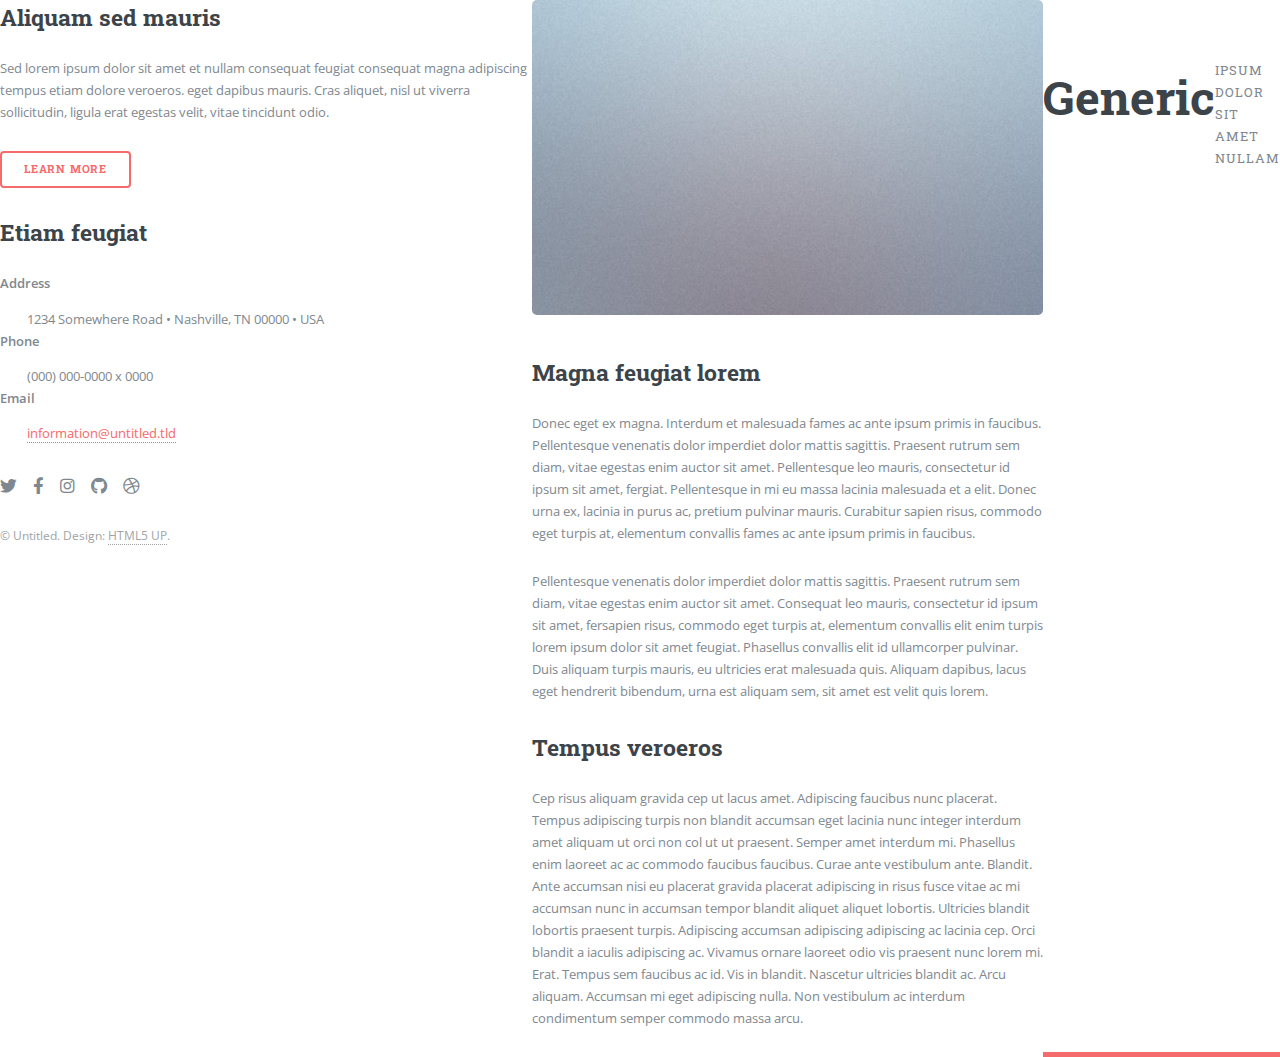
<file: forAstroPlasma/generic.html>
<!DOCTYPE HTML>
<!--
	Stellar by HTML5 UP
	html5up.net | @ajlkn
	Free for personal and commercial use under the CCA 3.0 license (html5up.net/license)
-->
<html>
	<head>
		<title>Generic - Stellar by HTML5 UP</title>
		<meta charset="utf-8" />
		<meta name="viewport" content="width=device-width, initial-scale=1, user-scalable=no" />
		<link rel="stylesheet" href="assets/css/main.css" />
		<noscript><link rel="stylesheet" href="assets/css/noscript.css" /></noscript>
	</head>
	<body class="is-preload">

		<!-- Wrapper -->
			<div id="wrapper">

				<!-- Header -->
					<header id="header">
						<h1>Generic</h1>
						<p>Ipsum dolor sit amet nullam</p>
					</header>

				<!-- Main -->
					<div id="main">

						<!-- Content -->
							<section id="content" class="main">
								<span class="image main"><img src="images/pic04.jpg" alt="" /></span>
								<h2>Magna feugiat lorem</h2>
								<p>Donec eget ex magna. Interdum et malesuada fames ac ante ipsum primis in faucibus. Pellentesque venenatis dolor imperdiet dolor mattis sagittis. Praesent rutrum sem diam, vitae egestas enim auctor sit amet. Pellentesque leo mauris, consectetur id ipsum sit amet, fergiat. Pellentesque in mi eu massa lacinia malesuada et a elit. Donec urna ex, lacinia in purus ac, pretium pulvinar mauris. Curabitur sapien risus, commodo eget turpis at, elementum convallis fames ac ante ipsum primis in faucibus.</p>
								<p>Pellentesque venenatis dolor imperdiet dolor mattis sagittis. Praesent rutrum sem diam, vitae egestas enim auctor sit amet. Consequat leo mauris, consectetur id ipsum sit amet, fersapien risus, commodo eget turpis at, elementum convallis elit enim turpis lorem ipsum dolor sit amet feugiat. Phasellus convallis elit id ullamcorper pulvinar. Duis aliquam turpis mauris, eu ultricies erat malesuada quis. Aliquam dapibus, lacus eget hendrerit bibendum, urna est aliquam sem, sit amet est velit quis lorem.</p>
								<h2>Tempus veroeros</h2>
								<p>Cep risus aliquam gravida cep ut lacus amet. Adipiscing faucibus nunc placerat. Tempus adipiscing turpis non blandit accumsan eget lacinia nunc integer interdum amet aliquam ut orci non col ut ut praesent. Semper amet interdum mi. Phasellus enim laoreet ac ac commodo faucibus faucibus. Curae ante vestibulum ante. Blandit. Ante accumsan nisi eu placerat gravida placerat adipiscing in risus fusce vitae ac mi accumsan nunc in accumsan tempor blandit aliquet aliquet lobortis. Ultricies blandit lobortis praesent turpis. Adipiscing accumsan adipiscing adipiscing ac lacinia cep. Orci blandit a iaculis adipiscing ac. Vivamus ornare laoreet odio vis praesent nunc lorem mi. Erat. Tempus sem faucibus ac id. Vis in blandit. Nascetur ultricies blandit ac. Arcu aliquam. Accumsan mi eget adipiscing nulla. Non vestibulum ac interdum condimentum semper commodo massa arcu.</p>
							</section>

					</div>

				<!-- Footer -->
					<footer id="footer">
						<section>
							<h2>Aliquam sed mauris</h2>
							<p>Sed lorem ipsum dolor sit amet et nullam consequat feugiat consequat magna adipiscing tempus etiam dolore veroeros. eget dapibus mauris. Cras aliquet, nisl ut viverra sollicitudin, ligula erat egestas velit, vitae tincidunt odio.</p>
							<ul class="actions">
								<li><a href="#" class="button">Learn More</a></li>
							</ul>
						</section>
						<section>
							<h2>Etiam feugiat</h2>
							<dl class="alt">
								<dt>Address</dt>
								<dd>1234 Somewhere Road &bull; Nashville, TN 00000 &bull; USA</dd>
								<dt>Phone</dt>
								<dd>(000) 000-0000 x 0000</dd>
								<dt>Email</dt>
								<dd><a href="#">information@untitled.tld</a></dd>
							</dl>
							<ul class="icons">
								<li><a href="#" class="icon brands fa-twitter alt"><span class="label">Twitter</span></a></li>
								<li><a href="#" class="icon brands fa-facebook-f alt"><span class="label">Facebook</span></a></li>
								<li><a href="#" class="icon brands fa-instagram alt"><span class="label">Instagram</span></a></li>
								<li><a href="#" class="icon brands fa-github alt"><span class="label">GitHub</span></a></li>
								<li><a href="#" class="icon brands fa-dribbble alt"><span class="label">Dribbble</span></a></li>
							</ul>
						</section>
						<p class="copyright">&copy; Untitled. Design: <a href="https://html5up.net">HTML5 UP</a>.</p>
					</footer>

			</div>

		<!-- Scripts -->
			<script src="assets/js/jquery.min.js"></script>
			<script src="assets/js/jquery.scrollex.min.js"></script>
			<script src="assets/js/jquery.scrolly.min.js"></script>
			<script src="assets/js/browser.min.js"></script>
			<script src="assets/js/breakpoints.min.js"></script>
			<script src="assets/js/util.js"></script>
			<script src="assets/js/main.js"></script>

	</body>
</html>
</file>
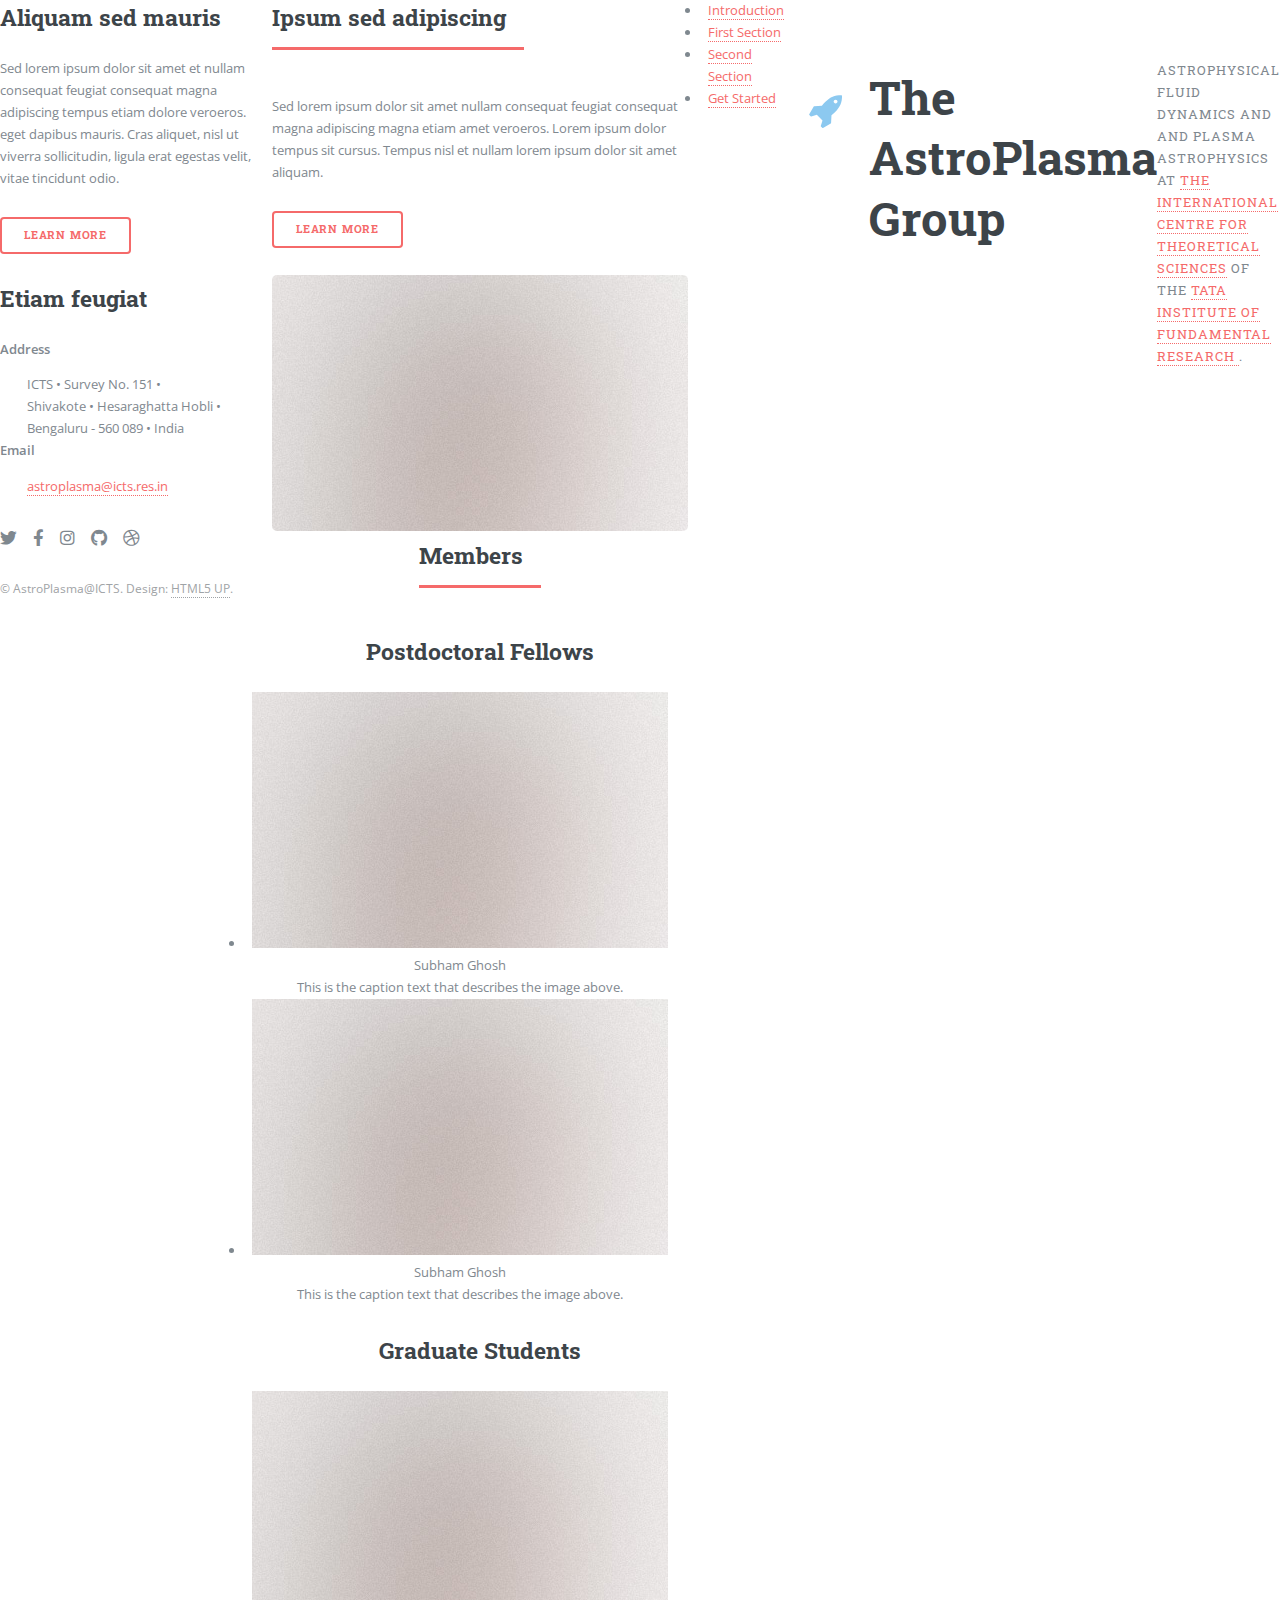
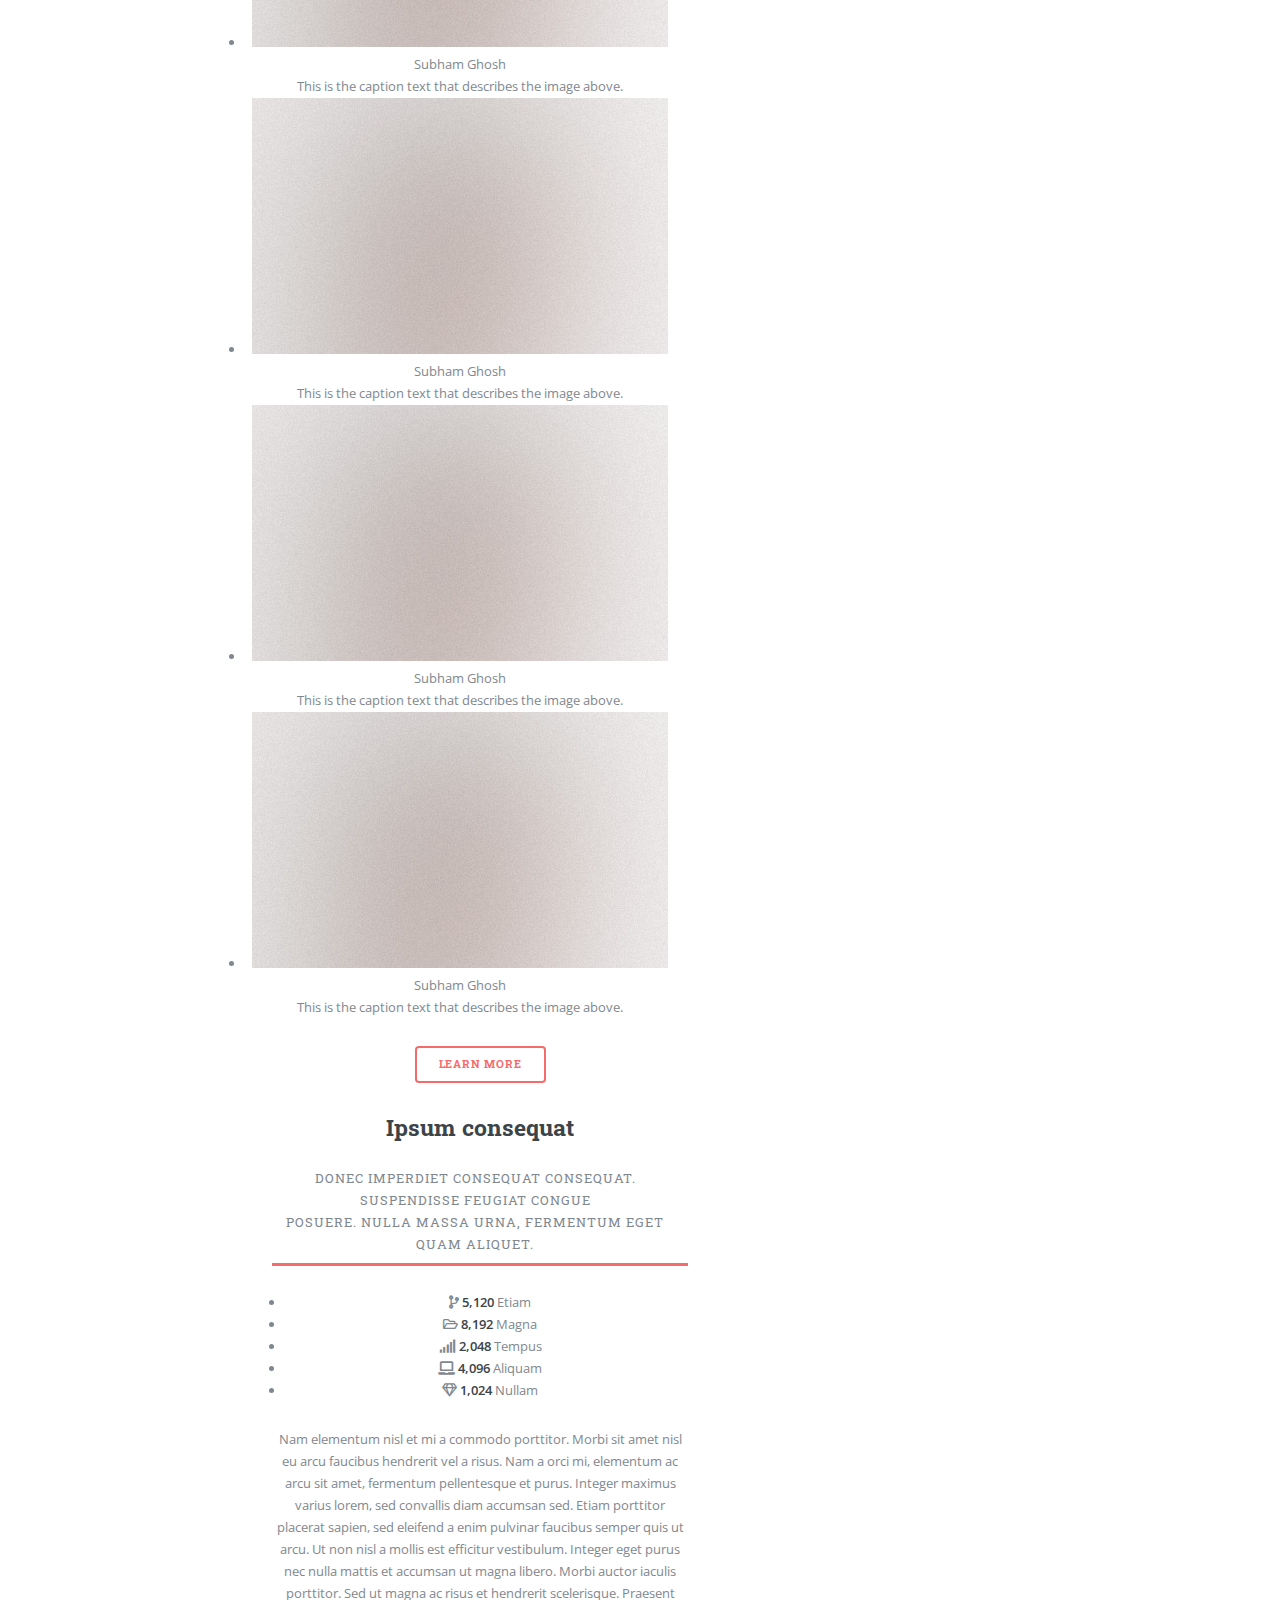
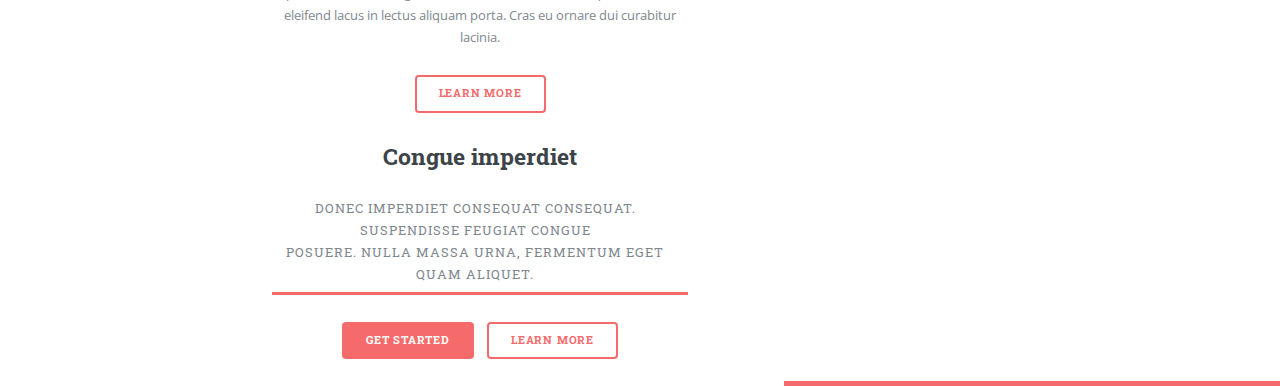
<file: forAstroPlasma/index_backup.html>
<!DOCTYPE HTML>
<!--
	Stellar by HTML5 UP
	html5up.net | @ajlkn
	Free for personal and commercial use under the CCA 3.0 license (html5up.net/license)
-->
<html>
	<head>
		<title>AstroPlasma@ICTS</title>
		<meta charset="utf-8" />
		<meta name="viewport" content="width=device-width, initial-scale=1, user-scalable=no" />
		<link rel="stylesheet" href="assets/css/main.css" />
		<noscript><link rel="stylesheet" href="assets/css/noscript.css" /></noscript>
	</head>
	<body class="is-preload">

		<!-- Wrapper -->
			<div id="wrapper">

				<!-- Header -->
					<header id="header" class="alt">
						<span class="logo"><img src="images/logo.svg" alt="" /></span>
						<h1>The AstroPlasma Group</h1>
						<p>Astrophysical fluid dynamics and and plasma astrophysics at <a href="https://icts.res.in">The International Centre for Theoretical Sciences</a> of the <a href="https://html5up.net">Tata Institute of Fundamental Research </a>.</p>
					</header>

				<!-- Nav -->
					<nav id="nav">
						<ul>
							<li><a href="#intro" class="active">Introduction</a></li>
							<li><a href="#first">First Section</a></li>
							<li><a href="#second">Second Section</a></li>
							<li><a href="#cta">Get Started</a></li>
						</ul>
					</nav>

				<!-- Main -->
					<div id="main">

						<!-- Introduction -->
							<section id="intro" class="main">
								<div class="spotlight">
									<div class="content">
										<header class="major">
											<h2>Ipsum sed adipiscing</h2>
										</header>
										<p>Sed lorem ipsum dolor sit amet nullam consequat feugiat consequat magna
										adipiscing magna etiam amet veroeros. Lorem ipsum dolor tempus sit cursus.
										Tempus nisl et nullam lorem ipsum dolor sit amet aliquam.</p>
										<ul class="actions">
											<li><a href="generic.html" class="button">Learn More</a></li>
										</ul>
									</div>
									<span class="image"><img src="images/pic01.jpg" alt="" /></span>
								</div>
							</section>

						<!-- First Section -->
							<section id="first" class="main special">
								<header class="major">
									<h2>Members</h2>
								</header>
								<h2> Postdoctoral Fellows </h2>
								<ul class="features">
									<li>
										<div class="custom-card">
											<img src="images/pic01.jpg" alt="Descriptive Alt Text">
											<div class="card-content">
											  <div class="card-title">Subham Ghosh</div>
											  <div class="card-caption">This is the caption text that describes the image above.</div>
											</div>
										  </div>
									</li>
									<li>
										<div class="custom-card">
											<img src="images/pic01.jpg" alt="Descriptive Alt Text">
											<div class="card-content">
											  <div class="card-title">Subham Ghosh</div>
											  <div class="card-caption">This is the caption text that describes the image above.</div>
											</div>
										  </div>
									</li>
								</ul>
								<h2> Graduate Students </h2>
									<ul class="features">
									
									<li>
										<div class="custom-card">
											<img src="images/pic01.jpg" alt="Descriptive Alt Text">
											<div class="card-content">
											  <div class="card-title">Subham Ghosh</div>
											  <div class="card-caption">This is the caption text that describes the image above.</div>
											</div>
										  </div>
									</li>
									<li>
										<div class="custom-card">
											<img src="images/pic01.jpg" alt="Descriptive Alt Text">
											<div class="card-content">
											  <div class="card-title">Subham Ghosh</div>
											  <div class="card-caption">This is the caption text that describes the image above.</div>
											</div>
										  </div>
									</li>
									<li>
										<div class="custom-card">
											<img src="images/pic01.jpg" alt="Descriptive Alt Text">
											<div class="card-content">
											  <div class="card-title">Subham Ghosh</div>
											  <div class="card-caption">This is the caption text that describes the image above.</div>
											</div>
										  </div>
									</li>
									<li>
										<div class="custom-card">
											<img src="images/pic01.jpg" alt="Descriptive Alt Text">
											<div class="card-content">
											  <div class="card-title">Subham Ghosh</div>
											  <div class="card-caption">This is the caption text that describes the image above.</div>
											</div>
										  </div>
									</li>
								</ul>
								<footer class="major">
									<ul class="actions special">
										<li><a href="generic.html" class="button">Learn More</a></li>
									</ul>
								</footer>
							</section>

						<!-- Second Section -->
							<section id="second" class="main special">
								<header class="major">
									<h2>Ipsum consequat</h2>
									<p>Donec imperdiet consequat consequat. Suspendisse feugiat congue<br />
									posuere. Nulla massa urna, fermentum eget quam aliquet.</p>
								</header>
								<ul class="statistics">
									<li class="style1">
										<span class="icon solid fa-code-branch"></span>
										<strong>5,120</strong> Etiam
									</li>
									<li class="style2">
										<span class="icon fa-folder-open"></span>
										<strong>8,192</strong> Magna
									</li>
									<li class="style3">
										<span class="icon solid fa-signal"></span>
										<strong>2,048</strong> Tempus
									</li>
									<li class="style4">
										<span class="icon solid fa-laptop"></span>
										<strong>4,096</strong> Aliquam
									</li>
									<li class="style5">
										<span class="icon fa-gem"></span>
										<strong>1,024</strong> Nullam
									</li>
								</ul>
								<p class="content">Nam elementum nisl et mi a commodo porttitor. Morbi sit amet nisl eu arcu faucibus hendrerit vel a risus. Nam a orci mi, elementum ac arcu sit amet, fermentum pellentesque et purus. Integer maximus varius lorem, sed convallis diam accumsan sed. Etiam porttitor placerat sapien, sed eleifend a enim pulvinar faucibus semper quis ut arcu. Ut non nisl a mollis est efficitur vestibulum. Integer eget purus nec nulla mattis et accumsan ut magna libero. Morbi auctor iaculis porttitor. Sed ut magna ac risus et hendrerit scelerisque. Praesent eleifend lacus in lectus aliquam porta. Cras eu ornare dui curabitur lacinia.</p>
								<footer class="major">
									<ul class="actions special">
										<li><a href="generic.html" class="button">Learn More</a></li>
									</ul>
								</footer>
							</section>

						<!-- Get Started -->
							<section id="cta" class="main special">
								<header class="major">
									<h2>Congue imperdiet</h2>
									<p>Donec imperdiet consequat consequat. Suspendisse feugiat congue<br />
									posuere. Nulla massa urna, fermentum eget quam aliquet.</p>
								</header>
								<footer class="major">
									<ul class="actions special">
										<li><a href="generic.html" class="button primary">Get Started</a></li>
										<li><a href="generic.html" class="button">Learn More</a></li>
									</ul>
								</footer>
							</section>

					</div>

				<!-- Footer -->
					<footer id="footer">
						<section>
							<h2>Aliquam sed mauris</h2>
							<p>Sed lorem ipsum dolor sit amet et nullam consequat feugiat consequat magna adipiscing tempus etiam dolore veroeros. eget dapibus mauris. Cras aliquet, nisl ut viverra sollicitudin, ligula erat egestas velit, vitae tincidunt odio.</p>
							<ul class="actions">
								<li><a href="generic.html" class="button">Learn More</a></li>
							</ul>
						</section>
						<section>
							<h2>Etiam feugiat</h2>
							<dl class="alt">
								<dt>Address</dt>
								<dd>ICTS &bull; Survey No. 151 &bull;<br> Shivakote &bull; Hesaraghatta Hobli &bull; <br> 
									Bengaluru - 560 089 &bull; India
									</dd>
								<!-- <dt>Phone</dt> -->
								<!-- <dd>(000) 000-0000 x 0000 &bull; </dd> -->
								<dt>Email</dt>
								<dd><a href="mailto:astroplasma@icts.res.in">astroplasma@icts.res.in</a></dd>
							</dl>
							<ul class="icons">
								<li><a href="#" class="icon brands fa-twitter alt"><span class="label">Twitter</span></a></li>
								<li><a href="#" class="icon brands fa-facebook-f alt"><span class="label">Facebook</span></a></li>
								<li><a href="#" class="icon brands fa-instagram alt"><span class="label">Instagram</span></a></li>
								<li><a href="#" class="icon brands fa-github alt"><span class="label">GitHub</span></a></li>
								<li><a href="#" class="icon brands fa-dribbble alt"><span class="label">Dribbble</span></a></li>
							</ul>
						</section>
						<p class="copyright">&copy; AstroPlasma@ICTS. Design: <a href="https://html5up.net">HTML5 UP</a>.</p>
					</footer>

			</div>

		<!-- Scripts -->
			<script src="assets/js/jquery.min.js"></script>
			<script src="assets/js/jquery.scrollex.min.js"></script>
			<script src="assets/js/jquery.scrolly.min.js"></script>
			<script src="assets/js/browser.min.js"></script>
			<script src="assets/js/breakpoints.min.js"></script>
			<script src="assets/js/util.js"></script>
			<script src="assets/js/main.js"></script>

	</body>
</html>
</file>
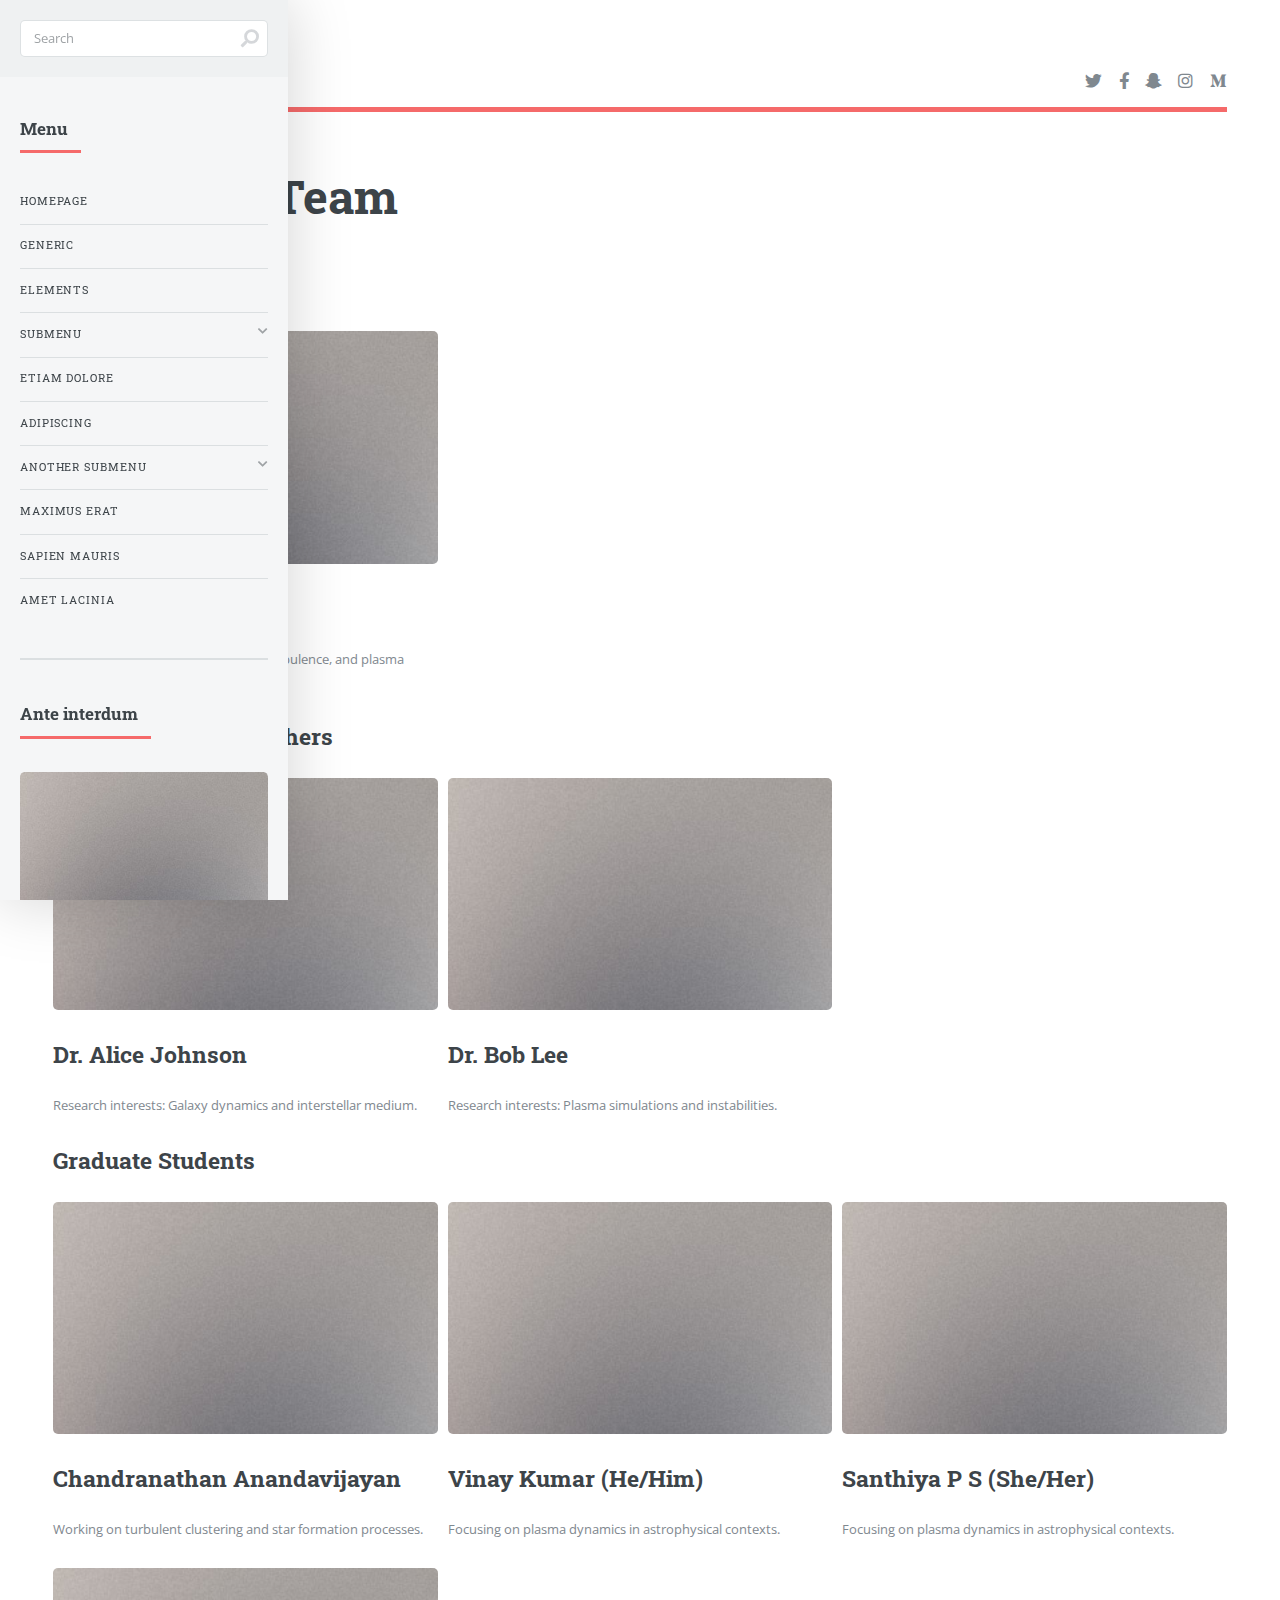
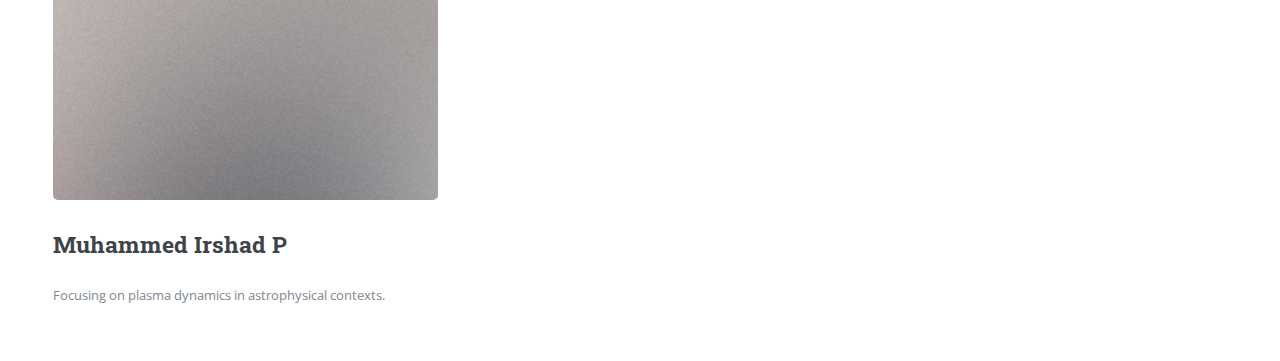
<file: forAstroPlasma/members.html>
<!DOCTYPE HTML>
<!--
	Editorial by HTML5 UP
	html5up.net | @ajlkn
	Free for personal and commercial use under the CCA 3.0 license (html5up.net/license)
-->
<html>
	<head>
		<title>Elements - Editorial by HTML5 UP</title>
		<meta charset="utf-8" />
		<meta name="viewport" content="width=device-width, initial-scale=1, user-scalable=no" />
		<link rel="stylesheet" href="assets/css/main.css" />
	</head>
	<body class="is-preload">

		<!-- Wrapper -->
			<div id="wrapper">

				<!-- Main -->
					<div id="main">
						<div class="inner">

							<!-- Header -->
								<header id="header">
									<a href="index.html" class="logo"><strong>Editorial</strong> by HTML5 UP</a>
									<ul class="icons">
										<li><a href="#" class="icon brands fa-twitter"><span class="label">Twitter</span></a></li>
										<li><a href="#" class="icon brands fa-facebook-f"><span class="label">Facebook</span></a></li>
										<li><a href="#" class="icon brands fa-snapchat-ghost"><span class="label">Snapchat</span></a></li>
										<li><a href="#" class="icon brands fa-instagram"><span class="label">Instagram</span></a></li>
										<li><a href="#" class="icon brands fa-medium-m"><span class="label">Medium</span></a></li>
									</ul>
								</header>

							<!-- Content -->
							<section>
								<header class="main">
									<h1>Meet Our Team</h1>
								</header>
			
								<!-- Faculty -->
								<h2>Faculty</h2>
								<div class="row gtr-50">
									<div class="col-4">
										<span class="image fit"><img src="images/pic07.jpg" alt="Faculty Member" /></span>
										<h2>Dr. Jane Doe</h2>
										<p>Research interests: Magnetic fields, turbulence, and plasma physics.</p>
									</div>
								</div>
			
								<!-- Postdocs -->
								<h2>Postdoctoral Researchers</h2>
								<div class="row gtr-50">
									<div class="col-4">
										<span class="image fit"><img src="images/pic07.jpg" alt="Postdoc" /></span>
										<h2>Dr. Alice Johnson</h2>
										<p>Research interests: Galaxy dynamics and interstellar medium.</p>
									</div>
									<div class="col-4">
										<span class="image fit"><img src="images/pic07.jpg" alt="Postdoc" /></span>
										<h2>Dr. Bob Lee</h2>
										<p>Research interests: Plasma simulations and instabilities.</p>
									</div>
								</div>
			
								<!-- Graduate Students -->
								<h2>Graduate Students</h2>
								<div class="row gtr-50">
									<div class="col-4">
										<span class="image fit"><img src="images/pic07.jpg" alt="Graduate Student" /></span>
										<h2>Chandranathan Anandavijayan</h2>
										<p>Working on turbulent clustering and star formation processes.</p>
									</div>
									<div class="col-4">
										<span class="image fit"><img src="images/pic07.jpg" alt="Graduate Student" /></span>
										<h2>Vinay Kumar (He/Him)</h2>
										<p>Focusing on plasma dynamics in astrophysical contexts.</p>
									</div>
									<div class="col-4">
										<span class="image fit"><img src="images/pic07.jpg" alt="Graduate Student" /></span>
										<h2>Santhiya P S (She/Her)</h2>
										<p>Focusing on plasma dynamics in astrophysical contexts.</p>
									</div>
									<div class="col-4">
										<span class="image fit"><img src="images/pic07.jpg" alt="Graduate Student" /></span>
										<h2>Muhammed Irshad P</h2>
										<p>Focusing on plasma dynamics in astrophysical contexts.</p>
									</div>
									
							</section>

						</div>
					</div>

				<!-- Sidebar -->
					<div id="sidebar">
						<div class="inner">

							<!-- Search -->
								<section id="search" class="alt">
									<form method="post" action="#">
										<input type="text" name="query" id="query" placeholder="Search" />
									</form>
								</section>

							<!-- Menu -->
								<nav id="menu">
									<header class="major">
										<h2>Menu</h2>
									</header>
									<ul>
										<li><a href="index.html">Homepage</a></li>
										<li><a href="generic.html">Generic</a></li>
										<li><a href="elements.html">Elements</a></li>
										<li>
											<span class="opener">Submenu</span>
											<ul>
												<li><a href="#">Lorem Dolor</a></li>
												<li><a href="#">Ipsum Adipiscing</a></li>
												<li><a href="#">Tempus Magna</a></li>
												<li><a href="#">Feugiat Veroeros</a></li>
											</ul>
										</li>
										<li><a href="#">Etiam Dolore</a></li>
										<li><a href="#">Adipiscing</a></li>
										<li>
											<span class="opener">Another Submenu</span>
											<ul>
												<li><a href="#">Lorem Dolor</a></li>
												<li><a href="#">Ipsum Adipiscing</a></li>
												<li><a href="#">Tempus Magna</a></li>
												<li><a href="#">Feugiat Veroeros</a></li>
											</ul>
										</li>
										<li><a href="#">Maximus Erat</a></li>
										<li><a href="#">Sapien Mauris</a></li>
										<li><a href="#">Amet Lacinia</a></li>
									</ul>
								</nav>

							<!-- Section -->
								<section>
									<header class="major">
										<h2>Ante interdum</h2>
									</header>
									<div class="mini-posts">
										<article>
											<a href="#" class="image"><img src="images/pic07.jpg" alt="" /></a>
											<p>Aenean ornare velit lacus, ac varius enim lorem ullamcorper dolore aliquam.</p>
										</article>
										<article>
											<a href="#" class="image"><img src="images/pic08.jpg" alt="" /></a>
											<p>Aenean ornare velit lacus, ac varius enim lorem ullamcorper dolore aliquam.</p>
										</article>
										<article>
											<a href="#" class="image"><img src="images/pic09.jpg" alt="" /></a>
											<p>Aenean ornare velit lacus, ac varius enim lorem ullamcorper dolore aliquam.</p>
										</article>
									</div>
									<ul class="actions">
										<li><a href="#" class="button">More</a></li>
									</ul>
								</section>

							<!-- Section -->
								<section>
									<header class="major">
										<h2>Get in touch</h2>
									</header>
									<p>Sed varius enim lorem ullamcorper dolore aliquam aenean ornare velit lacus, ac varius enim lorem ullamcorper dolore. Proin sed aliquam facilisis ante interdum. Sed nulla amet lorem feugiat tempus aliquam.</p>
									<ul class="contact">
										<li class="icon solid fa-envelope"><a href="#">information@untitled.tld</a></li>
										<li class="icon solid fa-phone">(000) 000-0000</li>
										<li class="icon solid fa-home">1234 Somewhere Road #8254<br />
										Nashville, TN 00000-0000</li>
									</ul>
								</section>

							<!-- Footer -->
								<footer id="footer">
									<p class="copyright">&copy; Untitled. All rights reserved. Demo Images: <a href="https://unsplash.com">Unsplash</a>. Design: <a href="https://html5up.net">HTML5 UP</a>.</p>
								</footer>

						</div>
					</div>

			</div>

		<!-- Scripts -->
			<script src="assets/js/jquery.min.js"></script>
			<script src="assets/js/browser.min.js"></script>
			<script src="assets/js/breakpoints.min.js"></script>
			<script src="assets/js/util.js"></script>
			<script src="assets/js/main.js"></script>

	</body>
</html>
</file>
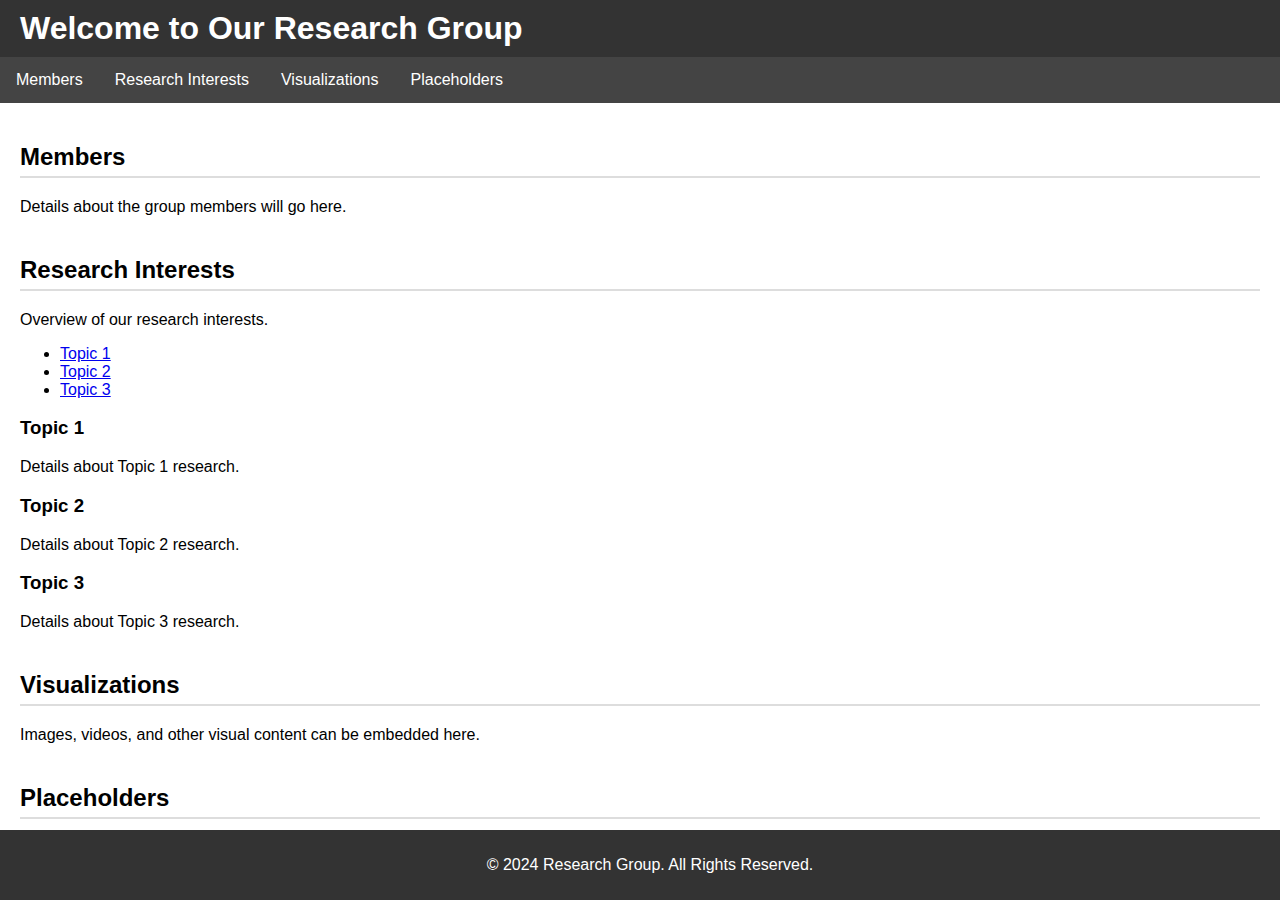
<file: forAstroPlasma/test.html>
<!DOCTYPE html>
<html lang="en">
<head>
    <meta charset="UTF-8">
    <meta name="viewport" content="width=device-width, initial-scale=1.0">
    <title>Research Group Website</title>
    <style>
        body {
            font-family: Arial, sans-serif;
            margin: 0;
            padding: 0;
        }

        header {
            background-color: #333;
            color: white;
            padding: 10px 20px;
        }

        header h1 {
            margin: 0;
        }

        nav {
            background-color: #444;
            overflow: hidden;
        }

        nav a {
            float: left;
            display: block;
            color: white;
            text-align: center;
            padding: 14px 16px;
            text-decoration: none;
        }

        nav a:hover {
            background-color: #555;
        }

        .container {
            padding: 20px;
        }

        .section {
            margin-bottom: 40px;
        }

        .section h2 {
            border-bottom: 2px solid #ddd;
            padding-bottom: 5px;
        }

        footer {
            background-color: #333;
            color: white;
            text-align: center;
            padding: 10px;
            position: fixed;
            bottom: 0;
            width: 100%;
        }
    </style>
</head>
<body>
    <header>
        <h1>Welcome to Our Research Group</h1>
    </header>

    <nav>
        <a href="#members">Members</a>
        <a href="#research">Research Interests</a>
        <a href="#visualizations">Visualizations</a>
        <a href="#placeholders">Placeholders</a>
    </nav>

    <div class="container">
        <div id="members" class="section">
            <h2>Members</h2>
            <p>Details about the group members will go here.</p>
        </div>

        <div id="research" class="section">
            <h2>Research Interests</h2>
            <p>Overview of our research interests.</p>
            <ul>
                <li><a href="#topic1">Topic 1</a></li>
                <li><a href="#topic2">Topic 2</a></li>
                <li><a href="#topic3">Topic 3</a></li>
            </ul>

            <div id="topic1" class="sub-section">
                <h3>Topic 1</h3>
                <p>Details about Topic 1 research.</p>
            </div>

            <div id="topic2" class="sub-section">
                <h3>Topic 2</h3>
                <p>Details about Topic 2 research.</p>
            </div>

            <div id="topic3" class="sub-section">
                <h3>Topic 3</h3>
                <p>Details about Topic 3 research.</p>
            </div>
        </div>

        <div id="visualizations" class="section">
            <h2>Visualizations</h2>
            <p>Images, videos, and other visual content can be embedded here.</p>
        </div>

        <div id="placeholders" class="section">
            <h2>Placeholders</h2>
            <p>This section is reserved for additional content in the future.</p>
        </div>
    </div>

    <footer>
        <p>&copy; 2024 Research Group. All Rights Reserved.</p>
    </footer>
</body>
</html>
</file>
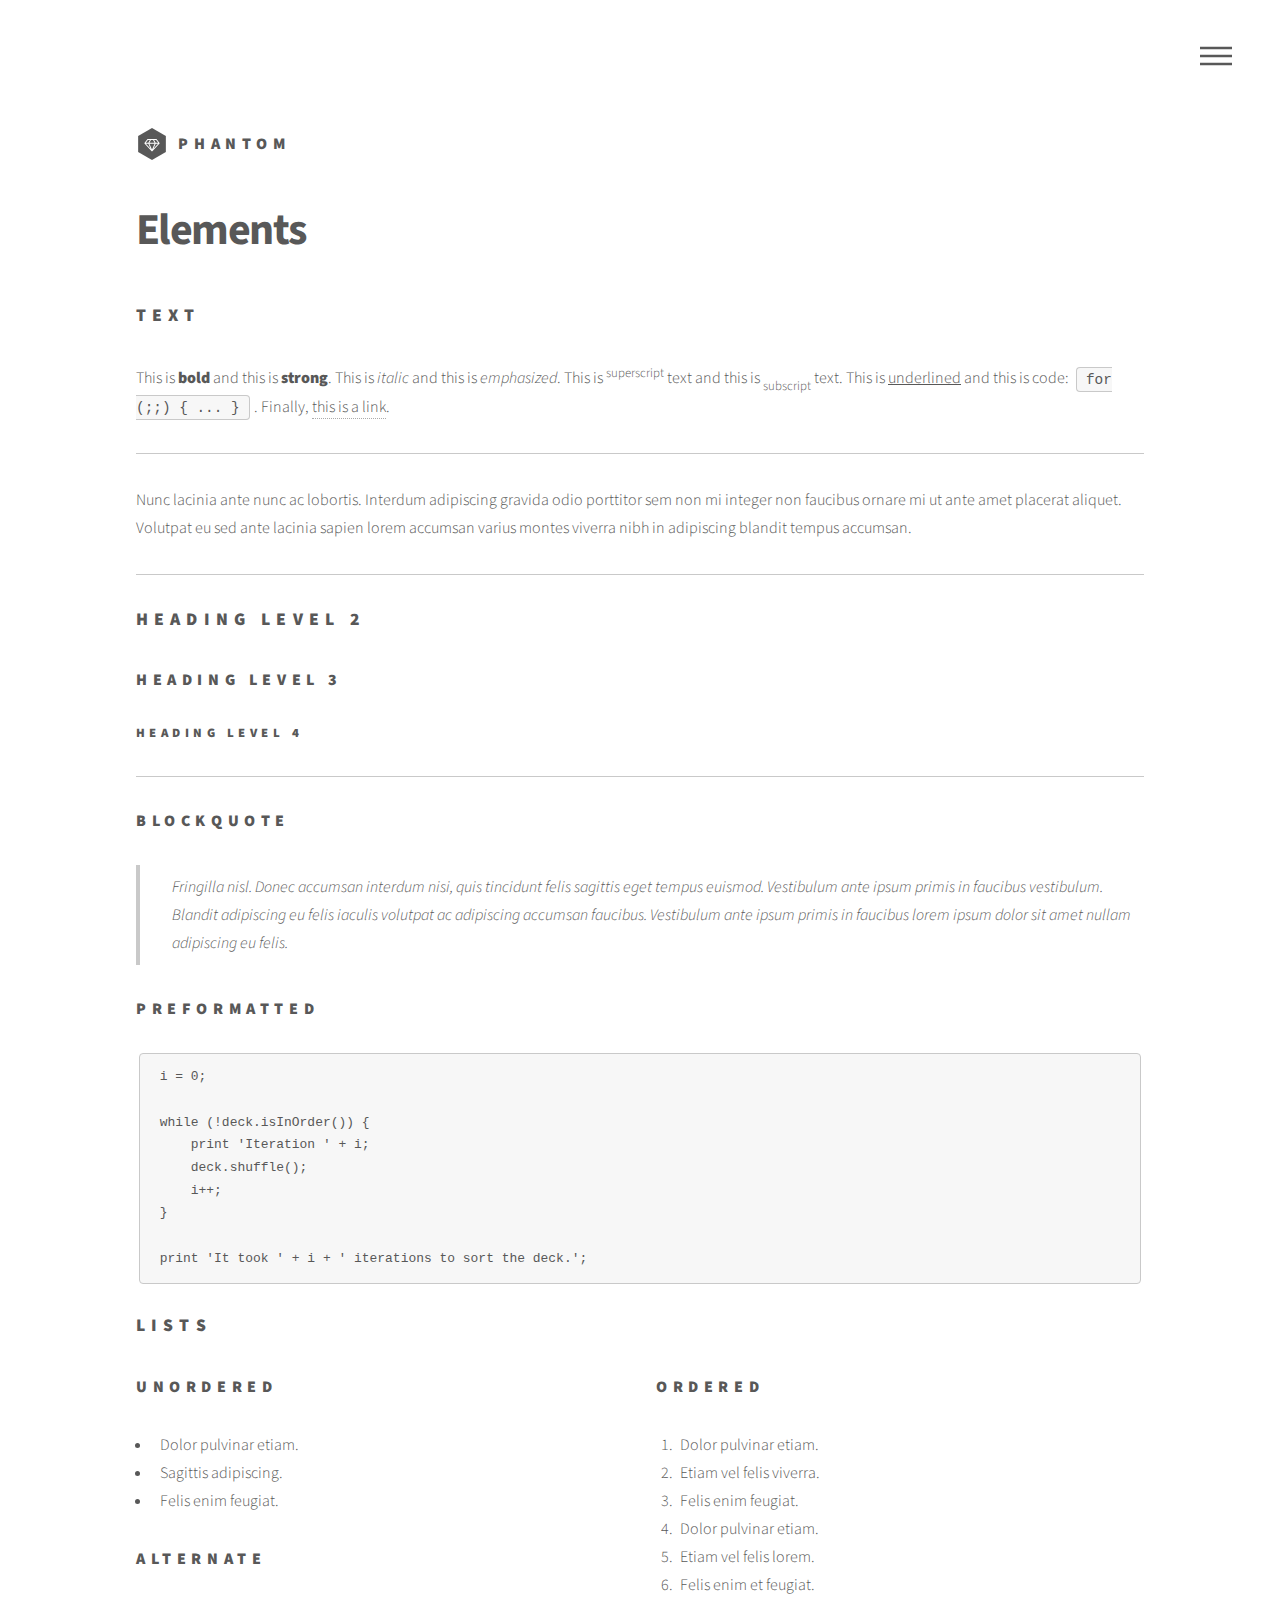
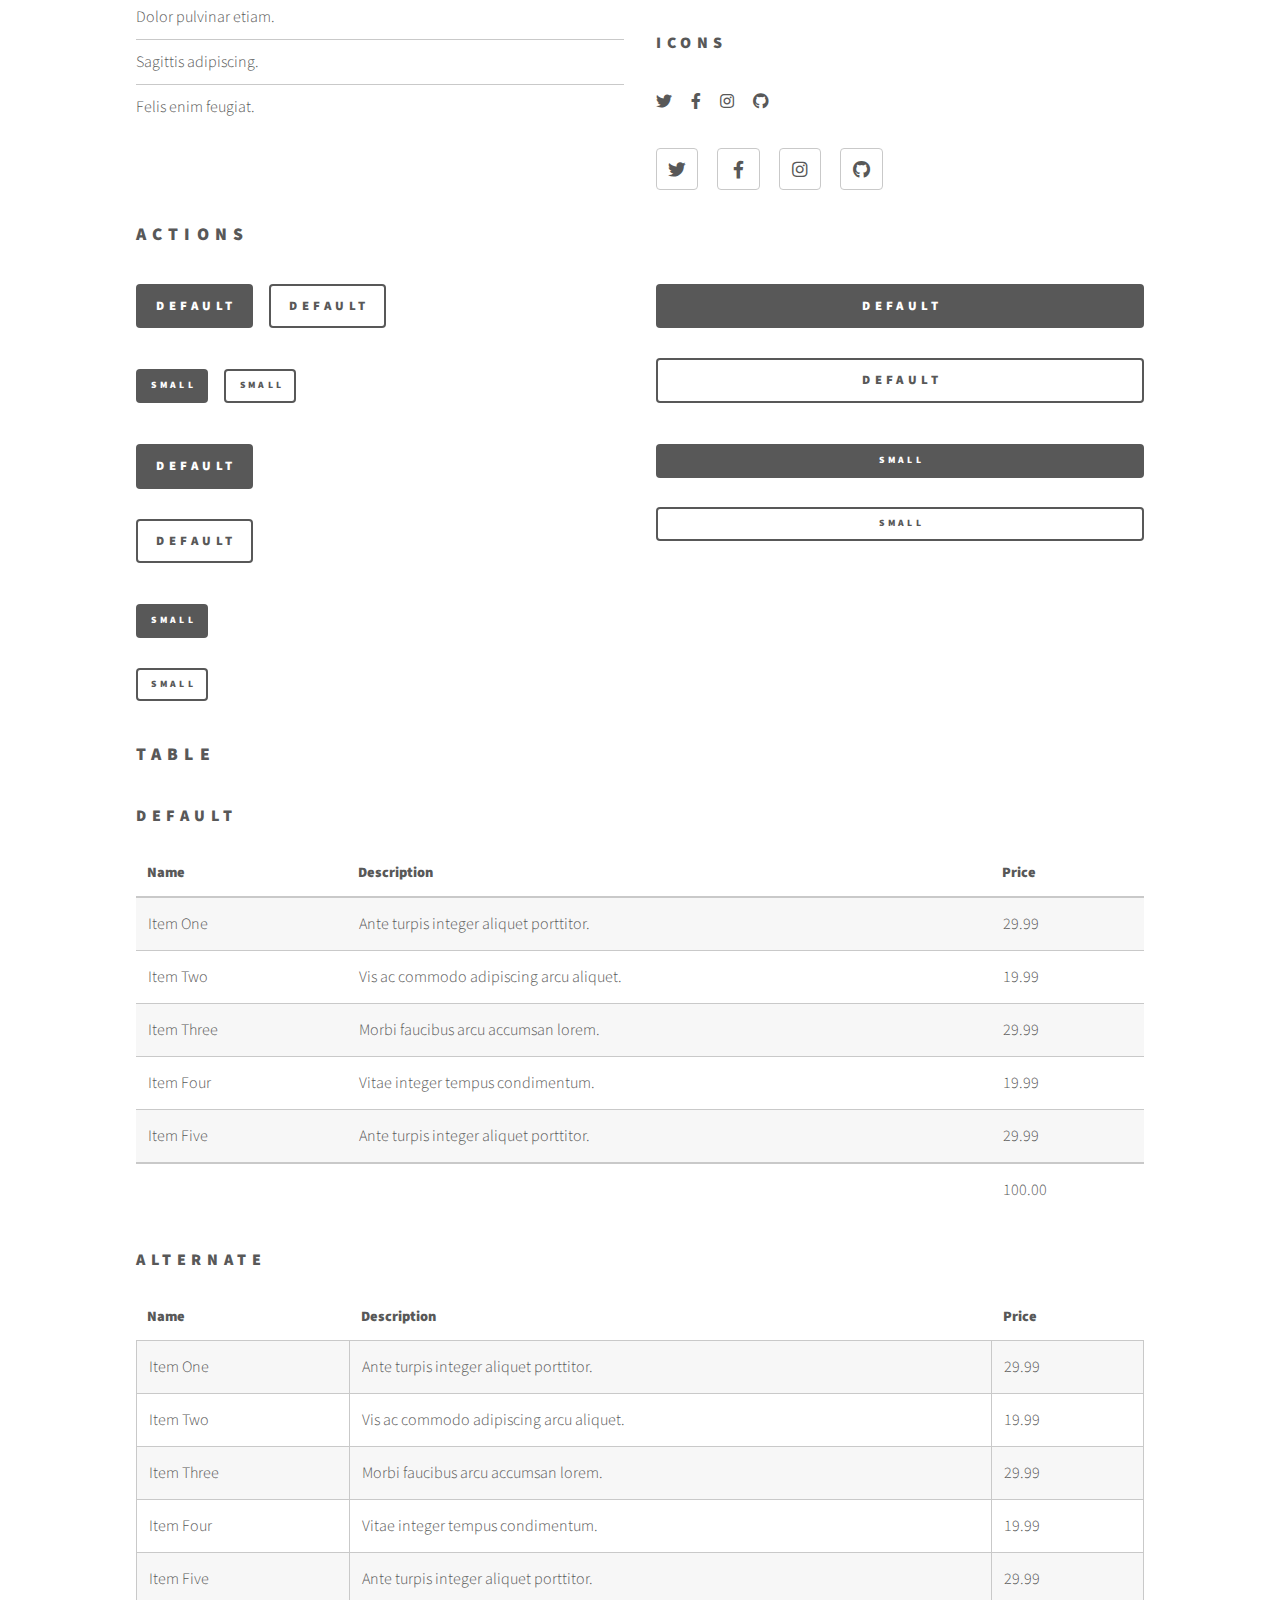
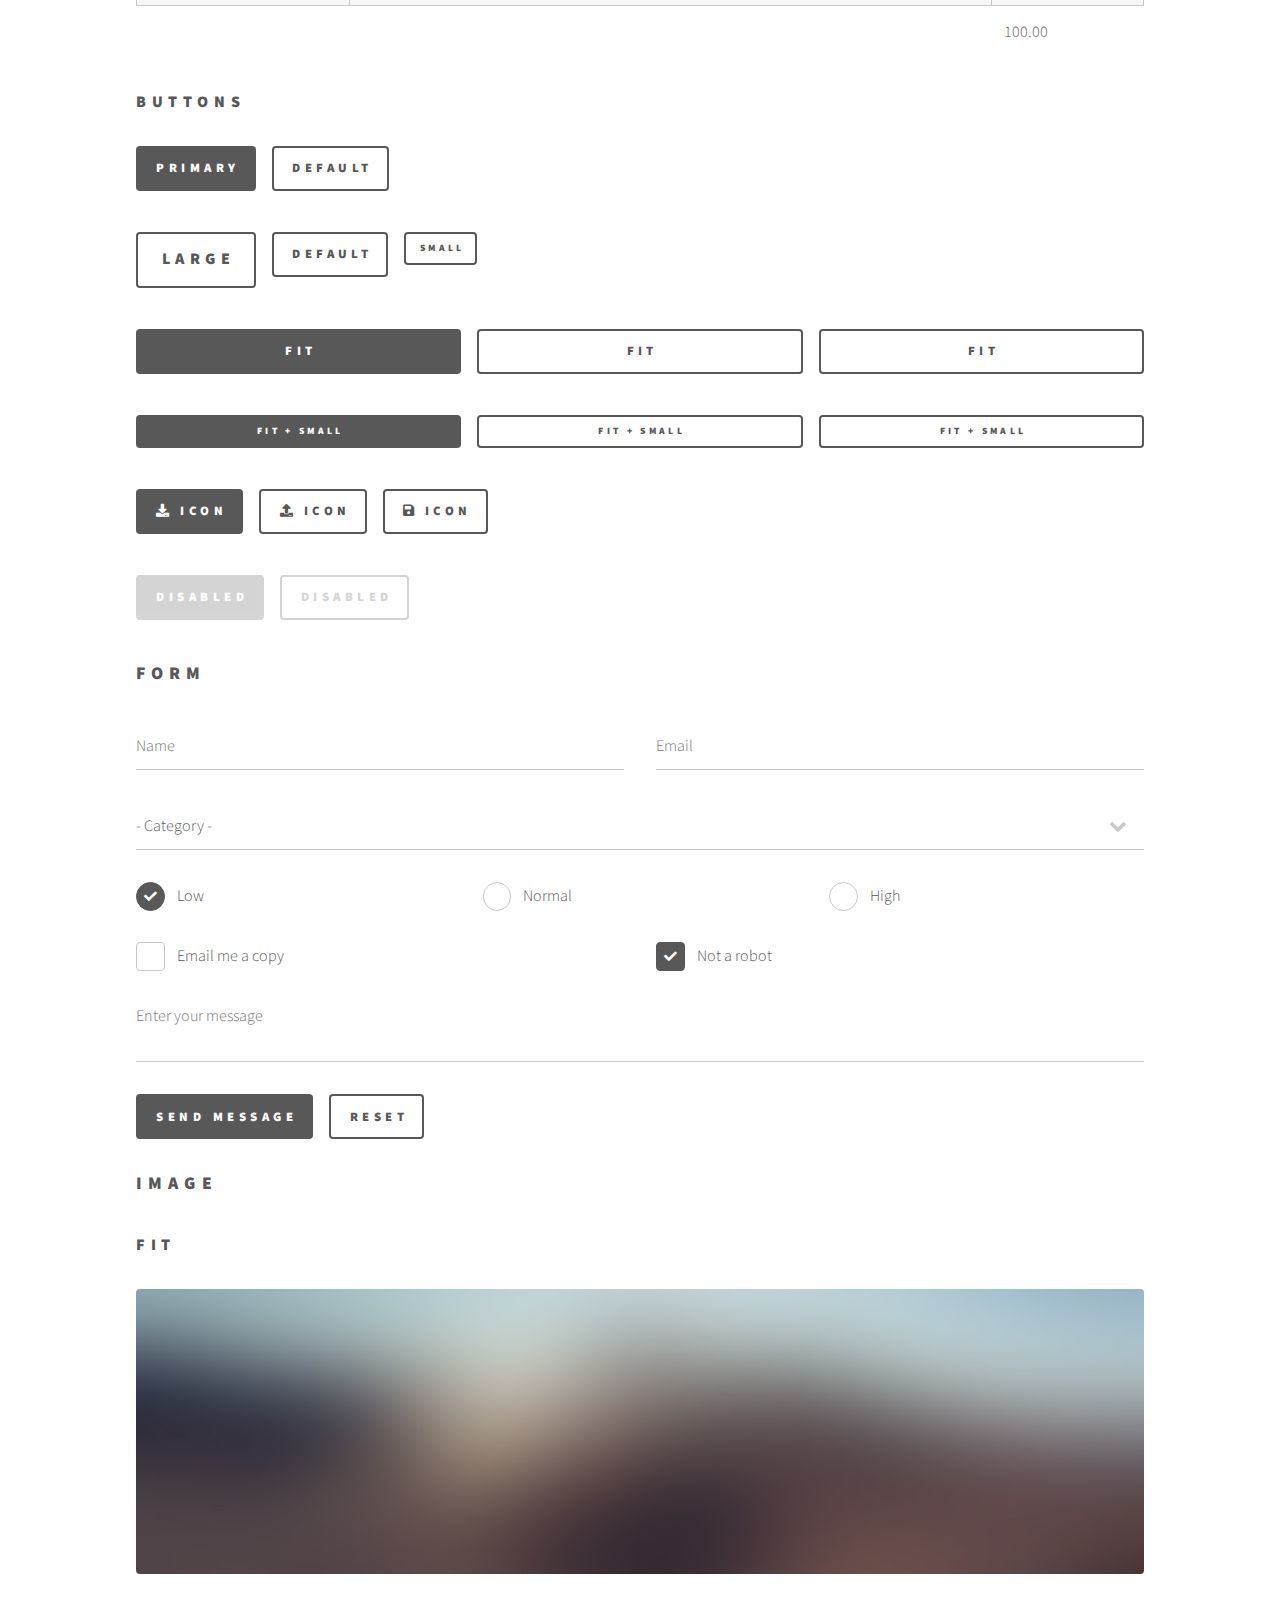
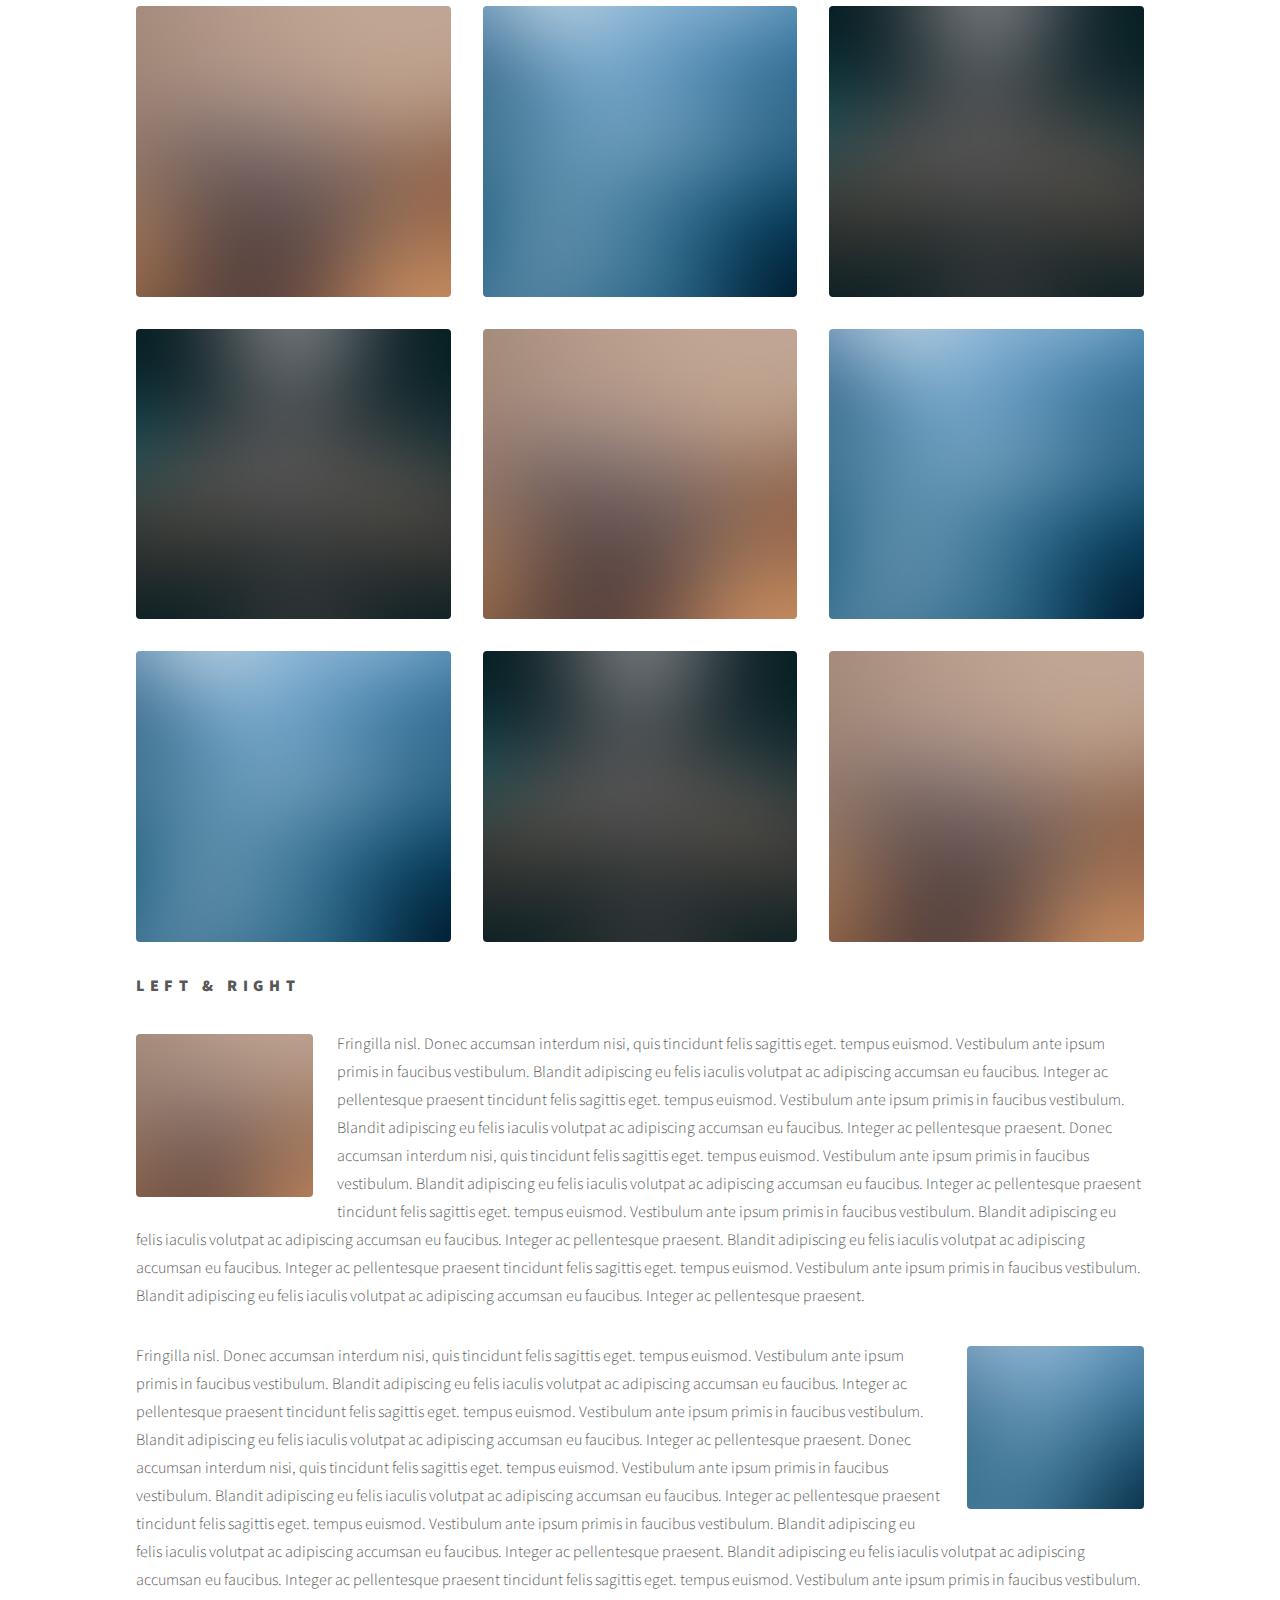
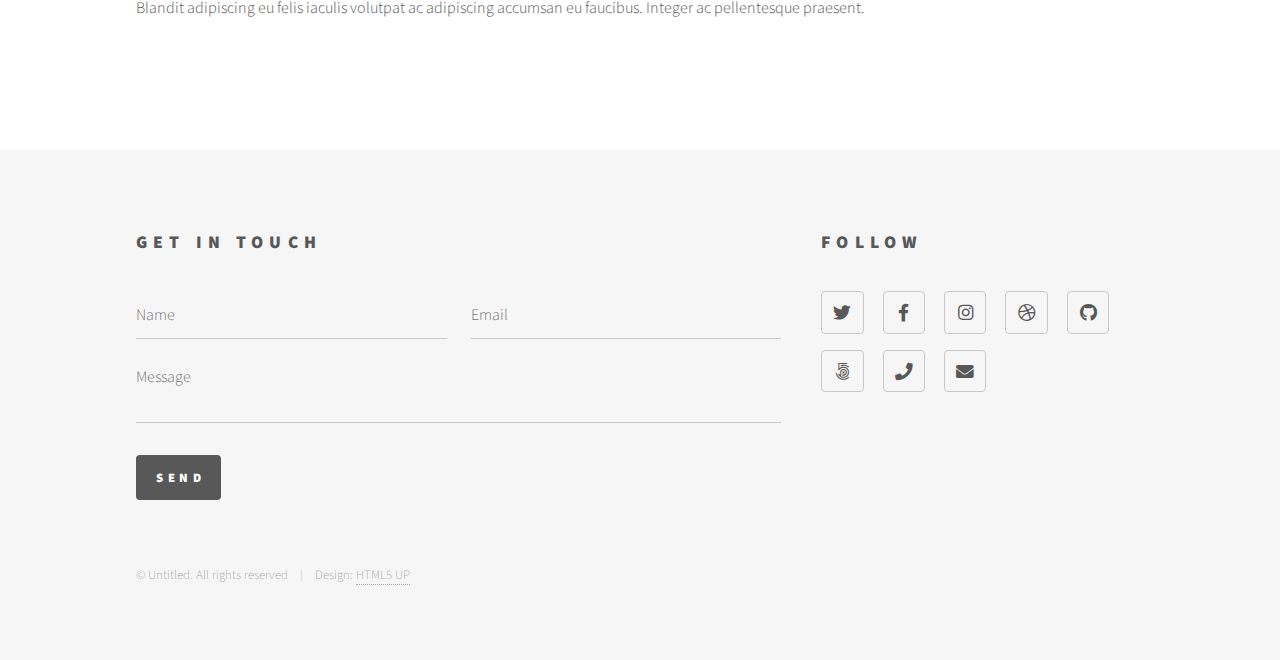
<file: Phantom/elements.html>
<!DOCTYPE HTML>
<!--
	Phantom by HTML5 UP
	html5up.net | @ajlkn
	Free for personal and commercial use under the CCA 3.0 license (html5up.net/license)
-->
<html>
	<head>
		<title>Elements - Phantom by HTML5 UP</title>
		<meta charset="utf-8" />
		<meta name="viewport" content="width=device-width, initial-scale=1, user-scalable=no" />
		<link rel="stylesheet" href="assets/css/main.css" />
		<noscript><link rel="stylesheet" href="assets/css/noscript.css" /></noscript>
	</head>
	<body class="is-preload">
		<!-- Wrapper -->
			<div id="wrapper">

				<!-- Header -->
					<header id="header">
						<div class="inner">

							<!-- Logo -->
								<a href="index.html" class="logo">
									<span class="symbol"><img src="images/logo.svg" alt="" /></span><span class="title">Phantom</span>
								</a>

							<!-- Nav -->
								<nav>
									<ul>
										<li><a href="#menu">Menu</a></li>
									</ul>
								</nav>

						</div>
					</header>

				<!-- Menu -->
					<nav id="menu">
						<h2>Menu</h2>
						<ul>
							<li><a href="index.html">Home</a></li>
							<li><a href="generic.html">Ipsum veroeros</a></li>
							<li><a href="generic.html">Tempus etiam</a></li>
							<li><a href="generic.html">Consequat dolor</a></li>
							<li><a href="elements.html">Elements</a></li>
						</ul>
					</nav>

				<!-- Main -->
					<div id="main">
						<div class="inner">
							<h1>Elements</h1>

							<!-- Text -->
								<section>
									<h2>Text</h2>
									<p>This is <b>bold</b> and this is <strong>strong</strong>. This is <i>italic</i> and this is <em>emphasized</em>.
									This is <sup>superscript</sup> text and this is <sub>subscript</sub> text.
									This is <u>underlined</u> and this is code: <code>for (;;) { ... }</code>. Finally, <a href="#">this is a link</a>.</p>
									<hr />
									<p>Nunc lacinia ante nunc ac lobortis. Interdum adipiscing gravida odio porttitor sem non mi integer non faucibus ornare mi ut ante amet placerat aliquet. Volutpat eu sed ante lacinia sapien lorem accumsan varius montes viverra nibh in adipiscing blandit tempus accumsan.</p>
									<hr />
									<h2>Heading Level 2</h2>
									<h3>Heading Level 3</h3>
									<h4>Heading Level 4</h4>
									<hr />
									<h3>Blockquote</h3>
									<blockquote>Fringilla nisl. Donec accumsan interdum nisi, quis tincidunt felis sagittis eget tempus euismod. Vestibulum ante ipsum primis in faucibus vestibulum. Blandit adipiscing eu felis iaculis volutpat ac adipiscing accumsan faucibus. Vestibulum ante ipsum primis in faucibus lorem ipsum dolor sit amet nullam adipiscing eu felis.</blockquote>
									<h3>Preformatted</h3>
									<pre><code>i = 0;

while (!deck.isInOrder()) {
    print 'Iteration ' + i;
    deck.shuffle();
    i++;
}

print 'It took ' + i + ' iterations to sort the deck.';</code></pre>
								</section>

							<!-- Lists -->
								<section>
									<h2>Lists</h2>
									<div class="row">
										<div class="col-6 col-12-medium">
											<h3>Unordered</h3>
											<ul>
												<li>Dolor pulvinar etiam.</li>
												<li>Sagittis adipiscing.</li>
												<li>Felis enim feugiat.</li>
											</ul>
											<h3>Alternate</h3>
											<ul class="alt">
												<li>Dolor pulvinar etiam.</li>
												<li>Sagittis adipiscing.</li>
												<li>Felis enim feugiat.</li>
											</ul>
										</div>
										<div class="col-6 col-12-medium">
											<h3>Ordered</h3>
											<ol>
												<li>Dolor pulvinar etiam.</li>
												<li>Etiam vel felis viverra.</li>
												<li>Felis enim feugiat.</li>
												<li>Dolor pulvinar etiam.</li>
												<li>Etiam vel felis lorem.</li>
												<li>Felis enim et feugiat.</li>
											</ol>
											<h3>Icons</h3>
											<ul class="icons">
												<li><a href="#" class="icon brands style1 fa-twitter"><span class="label">Twitter</span></a></li>
												<li><a href="#" class="icon brands style1 fa-facebook-f"><span class="label">Facebook</span></a></li>
												<li><a href="#" class="icon brands style1 fa-instagram"><span class="label">Instagram</span></a></li>
												<li><a href="#" class="icon brands style1 fa-github"><span class="label">Github</span></a></li>
											</ul>
											<ul class="icons">
												<li><a href="#" class="icon brands style2 fa-twitter"><span class="label">Twitter</span></a></li>
												<li><a href="#" class="icon brands style2 fa-facebook-f"><span class="label">Facebook</span></a></li>
												<li><a href="#" class="icon brands style2 fa-instagram"><span class="label">Instagram</span></a></li>
												<li><a href="#" class="icon brands style2 fa-github"><span class="label">Github</span></a></li>
											</ul>
										</div>
									</div>
									<h2>Actions</h2>
									<div class="row">
										<div class="col-6 col-12-medium">
											<ul class="actions">
												<li><a href="#" class="button primary">Default</a></li>
												<li><a href="#" class="button">Default</a></li>
											</ul>
											<ul class="actions small">
												<li><a href="#" class="button primary small">Small</a></li>
												<li><a href="#" class="button small">Small</a></li>
											</ul>
											<ul class="actions stacked">
												<li><a href="#" class="button primary">Default</a></li>
												<li><a href="#" class="button">Default</a></li>
											</ul>
											<ul class="actions stacked">
												<li><a href="#" class="button primary small">Small</a></li>
												<li><a href="#" class="button small">Small</a></li>
											</ul>
										</div>
										<div class="col-6 col-12-medium">
											<ul class="actions stacked">
												<li><a href="#" class="button primary fit">Default</a></li>
												<li><a href="#" class="button fit">Default</a></li>
											</ul>
											<ul class="actions stacked">
												<li><a href="#" class="button primary small fit">Small</a></li>
												<li><a href="#" class="button small fit">Small</a></li>
											</ul>
										</div>
									</div>
								</section>

							<!-- Table -->
								<section>
									<h2>Table</h2>
									<h3>Default</h3>
									<div class="table-wrapper">
										<table>
											<thead>
												<tr>
													<th>Name</th>
													<th>Description</th>
													<th>Price</th>
												</tr>
											</thead>
											<tbody>
												<tr>
													<td>Item One</td>
													<td>Ante turpis integer aliquet porttitor.</td>
													<td>29.99</td>
												</tr>
												<tr>
													<td>Item Two</td>
													<td>Vis ac commodo adipiscing arcu aliquet.</td>
													<td>19.99</td>
												</tr>
												<tr>
													<td>Item Three</td>
													<td> Morbi faucibus arcu accumsan lorem.</td>
													<td>29.99</td>
												</tr>
												<tr>
													<td>Item Four</td>
													<td>Vitae integer tempus condimentum.</td>
													<td>19.99</td>
												</tr>
												<tr>
													<td>Item Five</td>
													<td>Ante turpis integer aliquet porttitor.</td>
													<td>29.99</td>
												</tr>
											</tbody>
											<tfoot>
												<tr>
													<td colspan="2"></td>
													<td>100.00</td>
												</tr>
											</tfoot>
										</table>
									</div>

									<h3>Alternate</h3>
									<div class="table-wrapper">
										<table class="alt">
											<thead>
												<tr>
													<th>Name</th>
													<th>Description</th>
													<th>Price</th>
												</tr>
											</thead>
											<tbody>
												<tr>
													<td>Item One</td>
													<td>Ante turpis integer aliquet porttitor.</td>
													<td>29.99</td>
												</tr>
												<tr>
													<td>Item Two</td>
													<td>Vis ac commodo adipiscing arcu aliquet.</td>
													<td>19.99</td>
												</tr>
												<tr>
													<td>Item Three</td>
													<td> Morbi faucibus arcu accumsan lorem.</td>
													<td>29.99</td>
												</tr>
												<tr>
													<td>Item Four</td>
													<td>Vitae integer tempus condimentum.</td>
													<td>19.99</td>
												</tr>
												<tr>
													<td>Item Five</td>
													<td>Ante turpis integer aliquet porttitor.</td>
													<td>29.99</td>
												</tr>
											</tbody>
											<tfoot>
												<tr>
													<td colspan="2"></td>
													<td>100.00</td>
												</tr>
											</tfoot>
										</table>
									</div>
								</section>

							<!-- Buttons -->
								<section>
									<h3>Buttons</h3>
									<ul class="actions">
										<li><a href="#" class="button primary">Primary</a></li>
										<li><a href="#" class="button">Default</a></li>
									</ul>
									<ul class="actions">
										<li><a href="#" class="button large">Large</a></li>
										<li><a href="#" class="button">Default</a></li>
										<li><a href="#" class="button small">Small</a></li>
									</ul>
									<ul class="actions fit">
										<li><a href="#" class="button primary fit">Fit</a></li>
										<li><a href="#" class="button fit">Fit</a></li>
										<li><a href="#" class="button fit">Fit</a></li>
									</ul>
									<ul class="actions fit small">
										<li><a href="#" class="button primary fit small">Fit + Small</a></li>
										<li><a href="#" class="button fit small">Fit + Small</a></li>
										<li><a href="#" class="button fit small">Fit + Small</a></li>
									</ul>
									<ul class="actions">
										<li><a href="#" class="button primary icon solid fa-download">Icon</a></li>
										<li><a href="#" class="button icon solid fa-upload">Icon</a></li>
										<li><a href="#" class="button icon solid fa-save">Icon</a></li>
									</ul>
									<ul class="actions">
										<li><span class="button primary disabled">Disabled</span></li>
										<li><span class="button disabled">Disabled</span></li>
									</ul>
								</section>

							<!-- Form -->
								<section>
									<h2>Form</h2>
									<form method="post" action="#">
										<div class="row gtr-uniform">
											<div class="col-6 col-12-xsmall">
												<input type="text" name="demo-name" id="demo-name" value="" placeholder="Name" />
											</div>
											<div class="col-6 col-12-xsmall">
												<input type="email" name="demo-email" id="demo-email" value="" placeholder="Email" />
											</div>
											<div class="col-12">
												<select name="demo-category" id="demo-category">
													<option value="">- Category -</option>
													<option value="1">Manufacturing</option>
													<option value="1">Shipping</option>
													<option value="1">Administration</option>
													<option value="1">Human Resources</option>
												</select>
											</div>
											<div class="col-4 col-12-small">
												<input type="radio" id="demo-priority-low" name="demo-priority" checked>
												<label for="demo-priority-low">Low</label>
											</div>
											<div class="col-4 col-12-small">
												<input type="radio" id="demo-priority-normal" name="demo-priority">
												<label for="demo-priority-normal">Normal</label>
											</div>
											<div class="col-4 col-12-small">
												<input type="radio" id="demo-priority-high" name="demo-priority">
												<label for="demo-priority-high">High</label>
											</div>
											<div class="col-6 col-12-small">
												<input type="checkbox" id="demo-copy" name="demo-copy">
												<label for="demo-copy">Email me a copy</label>
											</div>
											<div class="col-6 col-12-small">
												<input type="checkbox" id="demo-human" name="demo-human" checked>
												<label for="demo-human">Not a robot</label>
											</div>
											<div class="col-12">
												<textarea name="demo-message" id="demo-message" placeholder="Enter your message" rows="6"></textarea>
											</div>
											<div class="col-12">
												<ul class="actions">
													<li><input type="submit" value="Send Message" class="primary" /></li>
													<li><input type="reset" value="Reset" /></li>
												</ul>
											</div>
										</div>
									</form>
								</section>

							<!-- Image -->
								<section>
									<h2>Image</h2>
									<h3>Fit</h3>
									<div class="box alt">
										<div class="row gtr-uniform">
											<div class="col-12"><span class="image fit"><img src="images/pic13.jpg" alt="" /></span></div>
											<div class="col-4"><span class="image fit"><img src="images/pic01.jpg" alt="" /></span></div>
											<div class="col-4"><span class="image fit"><img src="images/pic02.jpg" alt="" /></span></div>
											<div class="col-4"><span class="image fit"><img src="images/pic03.jpg" alt="" /></span></div>
											<div class="col-4"><span class="image fit"><img src="images/pic03.jpg" alt="" /></span></div>
											<div class="col-4"><span class="image fit"><img src="images/pic01.jpg" alt="" /></span></div>
											<div class="col-4"><span class="image fit"><img src="images/pic02.jpg" alt="" /></span></div>
											<div class="col-4"><span class="image fit"><img src="images/pic02.jpg" alt="" /></span></div>
											<div class="col-4"><span class="image fit"><img src="images/pic03.jpg" alt="" /></span></div>
											<div class="col-4"><span class="image fit"><img src="images/pic01.jpg" alt="" /></span></div>
										</div>
									</div>
									<h3>Left &amp; Right</h3>
									<p><span class="image left"><img src="images/pic14.jpg" alt="" /></span>Fringilla nisl. Donec accumsan interdum nisi, quis tincidunt felis sagittis eget. tempus euismod. Vestibulum ante ipsum primis in faucibus vestibulum. Blandit adipiscing eu felis iaculis volutpat ac adipiscing accumsan eu faucibus. Integer ac pellentesque praesent tincidunt felis sagittis eget. tempus euismod. Vestibulum ante ipsum primis in faucibus vestibulum. Blandit adipiscing eu felis iaculis volutpat ac adipiscing accumsan eu faucibus. Integer ac pellentesque praesent. Donec accumsan interdum nisi, quis tincidunt felis sagittis eget. tempus euismod. Vestibulum ante ipsum primis in faucibus vestibulum. Blandit adipiscing eu felis iaculis volutpat ac adipiscing accumsan eu faucibus. Integer ac pellentesque praesent tincidunt felis sagittis eget. tempus euismod. Vestibulum ante ipsum primis in faucibus vestibulum. Blandit adipiscing eu felis iaculis volutpat ac adipiscing accumsan eu faucibus. Integer ac pellentesque praesent. Blandit adipiscing eu felis iaculis volutpat ac adipiscing accumsan eu faucibus. Integer ac pellentesque praesent tincidunt felis sagittis eget. tempus euismod. Vestibulum ante ipsum primis in faucibus vestibulum. Blandit adipiscing eu felis iaculis volutpat ac adipiscing accumsan eu faucibus. Integer ac pellentesque praesent.</p>
									<p><span class="image right"><img src="images/pic15.jpg" alt="" /></span>Fringilla nisl. Donec accumsan interdum nisi, quis tincidunt felis sagittis eget. tempus euismod. Vestibulum ante ipsum primis in faucibus vestibulum. Blandit adipiscing eu felis iaculis volutpat ac adipiscing accumsan eu faucibus. Integer ac pellentesque praesent tincidunt felis sagittis eget. tempus euismod. Vestibulum ante ipsum primis in faucibus vestibulum. Blandit adipiscing eu felis iaculis volutpat ac adipiscing accumsan eu faucibus. Integer ac pellentesque praesent. Donec accumsan interdum nisi, quis tincidunt felis sagittis eget. tempus euismod. Vestibulum ante ipsum primis in faucibus vestibulum. Blandit adipiscing eu felis iaculis volutpat ac adipiscing accumsan eu faucibus. Integer ac pellentesque praesent tincidunt felis sagittis eget. tempus euismod. Vestibulum ante ipsum primis in faucibus vestibulum. Blandit adipiscing eu felis iaculis volutpat ac adipiscing accumsan eu faucibus. Integer ac pellentesque praesent. Blandit adipiscing eu felis iaculis volutpat ac adipiscing accumsan eu faucibus. Integer ac pellentesque praesent tincidunt felis sagittis eget. tempus euismod. Vestibulum ante ipsum primis in faucibus vestibulum. Blandit adipiscing eu felis iaculis volutpat ac adipiscing accumsan eu faucibus. Integer ac pellentesque praesent.</p>
								</section>

						</div>
					</div>

				<!-- Footer -->
					<footer id="footer">
						<div class="inner">
							<section>
								<h2>Get in touch</h2>
								<form method="post" action="#">
									<div class="fields">
										<div class="field half">
											<input type="text" name="name" id="name" placeholder="Name" />
										</div>
										<div class="field half">
											<input type="email" name="email" id="email" placeholder="Email" />
										</div>
										<div class="field">
											<textarea name="message" id="message" placeholder="Message"></textarea>
										</div>
									</div>
									<ul class="actions">
										<li><input type="submit" value="Send" class="primary" /></li>
									</ul>
								</form>
							</section>
							<section>
								<h2>Follow</h2>
								<ul class="icons">
									<li><a href="#" class="icon brands style2 fa-twitter"><span class="label">Twitter</span></a></li>
									<li><a href="#" class="icon brands style2 fa-facebook-f"><span class="label">Facebook</span></a></li>
									<li><a href="#" class="icon brands style2 fa-instagram"><span class="label">Instagram</span></a></li>
									<li><a href="#" class="icon brands style2 fa-dribbble"><span class="label">Dribbble</span></a></li>
									<li><a href="#" class="icon brands style2 fa-github"><span class="label">GitHub</span></a></li>
									<li><a href="#" class="icon brands style2 fa-500px"><span class="label">500px</span></a></li>
									<li><a href="#" class="icon solid style2 fa-phone"><span class="label">Phone</span></a></li>
									<li><a href="#" class="icon solid style2 fa-envelope"><span class="label">Email</span></a></li>
								</ul>
							</section>
							<ul class="copyright">
								<li>&copy; Untitled. All rights reserved</li><li>Design: <a href="http://html5up.net">HTML5 UP</a></li>
							</ul>
						</div>
					</footer>

			</div>

		<!-- Scripts -->
			<script src="assets/js/jquery.min.js"></script>
			<script src="assets/js/browser.min.js"></script>
			<script src="assets/js/breakpoints.min.js"></script>
			<script src="assets/js/util.js"></script>
			<script src="assets/js/main.js"></script>

	</body>
</html>
</file>
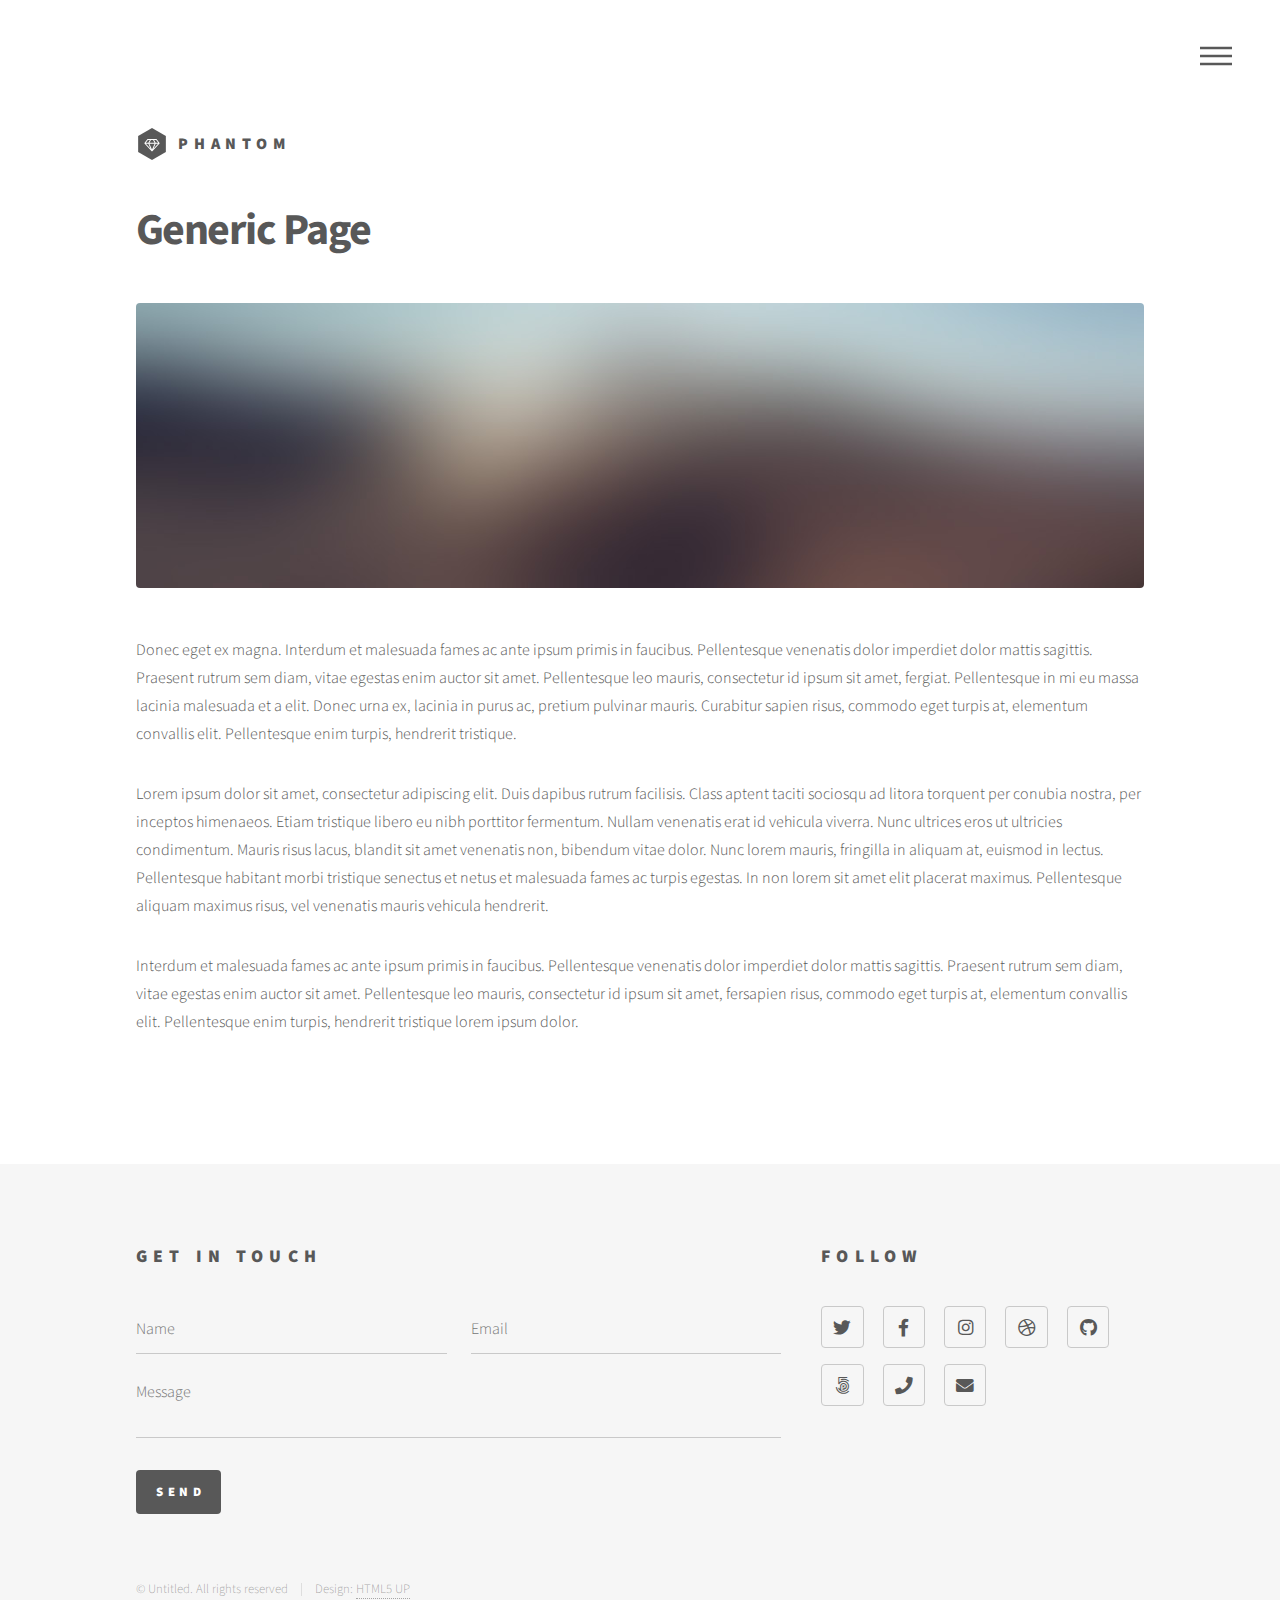
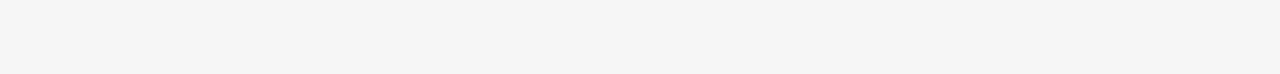
<file: Phantom/generic.html>
<!DOCTYPE HTML>
<!--
	Phantom by HTML5 UP
	html5up.net | @ajlkn
	Free for personal and commercial use under the CCA 3.0 license (html5up.net/license)
-->
<html>
	<head>
		<title>Generic - Phantom by HTML5 UP</title>
		<meta charset="utf-8" />
		<meta name="viewport" content="width=device-width, initial-scale=1, user-scalable=no" />
		<link rel="stylesheet" href="assets/css/main.css" />
		<noscript><link rel="stylesheet" href="assets/css/noscript.css" /></noscript>
	</head>
	<body class="is-preload">
		<!-- Wrapper -->
			<div id="wrapper">

				<!-- Header -->
					<header id="header">
						<div class="inner">

							<!-- Logo -->
								<a href="index.html" class="logo">
									<span class="symbol"><img src="images/logo.svg" alt="" /></span><span class="title">Phantom</span>
								</a>

							<!-- Nav -->
								<nav>
									<ul>
										<li><a href="#menu">Menu</a></li>
									</ul>
								</nav>

						</div>
					</header>

				<!-- Menu -->
					<nav id="menu">
						<h2>Menu</h2>
						<ul>
							<li><a href="index.html">Home</a></li>
							<li><a href="generic.html">Ipsum veroeros</a></li>
							<li><a href="generic.html">Tempus etiam</a></li>
							<li><a href="generic.html">Consequat dolor</a></li>
							<li><a href="elements.html">Elements</a></li>
						</ul>
					</nav>

				<!-- Main -->
					<div id="main">
						<div class="inner">
							<h1>Generic Page</h1>
							<span class="image main"><img src="images/pic13.jpg" alt="" /></span>
							<p>Donec eget ex magna. Interdum et malesuada fames ac ante ipsum primis in faucibus. Pellentesque venenatis dolor imperdiet dolor mattis sagittis. Praesent rutrum sem diam, vitae egestas enim auctor sit amet. Pellentesque leo mauris, consectetur id ipsum sit amet, fergiat. Pellentesque in mi eu massa lacinia malesuada et a elit. Donec urna ex, lacinia in purus ac, pretium pulvinar mauris. Curabitur sapien risus, commodo eget turpis at, elementum convallis elit. Pellentesque enim turpis, hendrerit tristique.</p>
							<p>Lorem ipsum dolor sit amet, consectetur adipiscing elit. Duis dapibus rutrum facilisis. Class aptent taciti sociosqu ad litora torquent per conubia nostra, per inceptos himenaeos. Etiam tristique libero eu nibh porttitor fermentum. Nullam venenatis erat id vehicula viverra. Nunc ultrices eros ut ultricies condimentum. Mauris risus lacus, blandit sit amet venenatis non, bibendum vitae dolor. Nunc lorem mauris, fringilla in aliquam at, euismod in lectus. Pellentesque habitant morbi tristique senectus et netus et malesuada fames ac turpis egestas. In non lorem sit amet elit placerat maximus. Pellentesque aliquam maximus risus, vel venenatis mauris vehicula hendrerit.</p>
							<p>Interdum et malesuada fames ac ante ipsum primis in faucibus. Pellentesque venenatis dolor imperdiet dolor mattis sagittis. Praesent rutrum sem diam, vitae egestas enim auctor sit amet. Pellentesque leo mauris, consectetur id ipsum sit amet, fersapien risus, commodo eget turpis at, elementum convallis elit. Pellentesque enim turpis, hendrerit tristique lorem ipsum dolor.</p>
						</div>
					</div>

				<!-- Footer -->
					<footer id="footer">
						<div class="inner">
							<section>
								<h2>Get in touch</h2>
								<form method="post" action="#">
									<div class="fields">
										<div class="field half">
											<input type="text" name="name" id="name" placeholder="Name" />
										</div>
										<div class="field half">
											<input type="email" name="email" id="email" placeholder="Email" />
										</div>
										<div class="field">
											<textarea name="message" id="message" placeholder="Message"></textarea>
										</div>
									</div>
									<ul class="actions">
										<li><input type="submit" value="Send" class="primary" /></li>
									</ul>
								</form>
							</section>
							<section>
								<h2>Follow</h2>
								<ul class="icons">
									<li><a href="#" class="icon brands style2 fa-twitter"><span class="label">Twitter</span></a></li>
									<li><a href="#" class="icon brands style2 fa-facebook-f"><span class="label">Facebook</span></a></li>
									<li><a href="#" class="icon brands style2 fa-instagram"><span class="label">Instagram</span></a></li>
									<li><a href="#" class="icon brands style2 fa-dribbble"><span class="label">Dribbble</span></a></li>
									<li><a href="#" class="icon brands style2 fa-github"><span class="label">GitHub</span></a></li>
									<li><a href="#" class="icon brands style2 fa-500px"><span class="label">500px</span></a></li>
									<li><a href="#" class="icon solid style2 fa-phone"><span class="label">Phone</span></a></li>
									<li><a href="#" class="icon solid style2 fa-envelope"><span class="label">Email</span></a></li>
								</ul>
							</section>
							<ul class="copyright">
								<li>&copy; Untitled. All rights reserved</li><li>Design: <a href="http://html5up.net">HTML5 UP</a></li>
							</ul>
						</div>
					</footer>

			</div>

		<!-- Scripts -->
			<script src="assets/js/jquery.min.js"></script>
			<script src="assets/js/browser.min.js"></script>
			<script src="assets/js/breakpoints.min.js"></script>
			<script src="assets/js/util.js"></script>
			<script src="assets/js/main.js"></script>

	</body>
</html>
</file>
<file: assets/css/noscript.css>
/*
	Astral by HTML5 UP
	html5up.net | @ajlkn
	Free for personal and commercial use under the CCA 3.0 license (html5up.net/license)
*/

/* Wrapper */

	#wrapper {
		opacity: 1 !important;
	}

/* Nav */

	#nav a {
		opacity: 1.0;
	}

		#nav a:before, #nav a:after {
			display: none;
		}

		#nav a span {
			top: 0;
			opacity: 1.0;
		}

			#nav a span:after {
				display: none;
			}

/* Main */

	#main {
		background: none;
		box-shadow: none;
	}

		#main > .panel {
			background: #ffffff;
			margin-bottom: 2em;
		}

			#main > .panel:last-child {
				margin-bottom: 0;
			}
</file>
<file: forAstroPlasma/assets/css/noscript.css>
/*
	Stellar by HTML5 UP
	html5up.net | @ajlkn
	Free for personal and commercial use under the CCA 3.0 license (html5up.net/license)
*/

/* Header */

	body.is-preload #header.alt > * {
		opacity: 1;
	}

	body.is-preload #header.alt .logo {
		-moz-transform: none;
		-webkit-transform: none;
		-ms-transform: none;
		transform: none;
	}
</file>
<file: Phantom/assets/css/noscript.css>
/*
	Phantom by HTML5 UP
	html5up.net | @ajlkn
	Free for personal and commercial use under the CCA 3.0 license (html5up.net/license)
*/

/* Tiles */

	body.is-preload .tiles article {
		-moz-transform: none;
		-webkit-transform: none;
		-ms-transform: none;
		transform: none;
		opacity: 1;
	}
</file>
<file: assets/css/main.css>
@import url("https://fonts.googleapis.com/css?family=Source+Sans+Pro:300,400,300italic,400italic");
@import url("fontawesome-all.min.css");

/*
	Astral by HTML5 UP
	html5up.net | @ajlkn
	Free for personal and commercial use under the CCA 3.0 license (html5up.net/license)
*/

html, body, div, span, applet, object,
iframe, h1, h2, h3, h4, h5, h6, p, blockquote,
pre, a, abbr, acronym, address, big, cite,
code, del, dfn, em, img, ins, kbd, q, s, samp,
small, strike, strong, sub, sup, tt, var, b,
u, i, center, dl, dt, dd, ol, ul, li, fieldset,
form, label, legend, table, caption, tbody,
tfoot, thead, tr, th, td, article, aside,
canvas, details, embed, figure, figcaption,
footer, header, hgroup, menu, nav, output, ruby,
section, summary, time, mark, audio, video {
	margin: 0;
	padding: 0;
	border: 0;
	font-size: 100%;
	font: inherit;
	vertical-align: baseline;}

article, aside, details, figcaption, figure,
footer, header, hgroup, menu, nav, section {
	display: block;}

body {
	line-height: 1;
}

ol, ul {
	list-style: none;
}

blockquote, q {
	quotes: none;
}

	blockquote:before, blockquote:after, q:before, q:after {
		content: '';
		content: none;
	}

table {
	border-collapse: collapse;
	border-spacing: 0;
}

body {
	-webkit-text-size-adjust: none;
}

mark {
	background-color: transparent;
	color: inherit;
}

input::-moz-focus-inner {
	border: 0;
	padding: 0;
}

input, select, textarea {
	-moz-appearance: none;
	-webkit-appearance: none;
	-ms-appearance: none;
	appearance: none;
}

/* Row */

	.row {
		display: flex;
		flex-wrap: wrap;
		box-sizing: border-box;
		align-items: stretch;
	}

		.row > * {
			box-sizing: border-box;
		}

		.row.gtr-uniform > * > :last-child {
			margin-bottom: 0;
		}

		.row.aln-left {
			justify-content: flex-start;
		}

		.row.aln-center {
			justify-content: center;
		}

		.row.aln-right {
			justify-content: flex-end;
		}

		.row.aln-top {
			align-items: flex-start;
		}

		.row.aln-middle {
			align-items: center;
		}

		.row.aln-bottom {
			align-items: flex-end;
		}

		.row > .imp {
			order: -1;
		}

		.row > .col-1 {
			width: 8.33333%;
		}

		.row > .off-1 {
			margin-left: 8.33333%;
		}

		.row > .col-2 {
			width: 16.66667%;
		}

		.row > .off-2 {
			margin-left: 16.66667%;
		}

		.row > .col-3 {
			width: 25%;
		}

		.row > .off-3 {
			margin-left: 25%;
		}

		.row > .col-4 {
			width: 33.33333%;
		}

		.row > .off-4 {
			margin-left: 33.33333%;
		}

		.row > .col-5 {
			width: 41.66667%;
		}

		.row > .off-5 {
			margin-left: 41.66667%;
		}

		.row > .col-6 {
			width: 50%;
		}

		.row > .off-6 {
			margin-left: 50%;
		}

		.row > .col-7 {
			width: 58.33333%;
		}

		.row > .off-7 {
			margin-left: 58.33333%;
		}

		.row > .col-8 {
			width: 66.66667%;
		}

		.row > .off-8 {
			margin-left: 66.66667%;
		}

		.row > .col-9 {
			width: 75%;
		}

		.row > .off-9 {
			margin-left: 75%;
		}

		.row > .col-10 {
			width: 83.33333%;
		}

		.row > .off-10 {
			margin-left: 83.33333%;
		}

		.row > .col-11 {
			width: 91.66667%;
		}

		.row > .off-11 {
			margin-left: 91.66667%;
		}

		.row > .col-12 {
			width: 100%;
		}

		.row > .off-12 {
			margin-left: 100%;
		}

		.row.gtr-0 {
			margin-top: 0em;
			margin-left: 0em;
		}

			.row.gtr-0 > * {
				padding: 0em 0 0 0em;
			}

			.row.gtr-0.gtr-uniform {
				margin-top: 0em;
			}

				.row.gtr-0.gtr-uniform > * {
					padding-top: 0em;
				}

		.row.gtr-25 {
			margin-top: -0.3125em;
			margin-left: -0.3125em;
		}

			.row.gtr-25 > * {
				padding: 0.3125em 0 0 0.3125em;
			}

			.row.gtr-25.gtr-uniform {
				margin-top: -0.3125em;
			}

				.row.gtr-25.gtr-uniform > * {
					padding-top: 0.3125em;
				}

		.row.gtr-50 {
			margin-top: -0.625em;
			margin-left: -0.625em;
		}

			.row.gtr-50 > * {
				padding: 0.625em 0 0 0.625em;
			}

			.row.gtr-50.gtr-uniform {
				margin-top: -0.625em;
			}

				.row.gtr-50.gtr-uniform > * {
					padding-top: 0.625em;
				}

		.row {
			margin-top: -1.25em;
			margin-left: -1.25em;
		}

			.row > * {
				padding: 1.25em 0 0 1.25em;
			}

			.row.gtr-uniform {
				margin-top: -1.25em;
			}

				.row.gtr-uniform > * {
					padding-top: 1.25em;
				}

		.row.gtr-150 {
			margin-top: -1.875em;
			margin-left: -1.875em;
		}

			.row.gtr-150 > * {
				padding: 1.875em 0 0 1.875em;
			}

			.row.gtr-150.gtr-uniform {
				margin-top: -1.875em;
			}

				.row.gtr-150.gtr-uniform > * {
					padding-top: 1.875em;
				}

		.row.gtr-200 {
			margin-top: -2.5em;
			margin-left: -2.5em;
		}

			.row.gtr-200 > * {
				padding: 2.5em 0 0 2.5em;
			}

			.row.gtr-200.gtr-uniform {
				margin-top: -2.5em;
			}

				.row.gtr-200.gtr-uniform > * {
					padding-top: 2.5em;
				}

		@media screen and (max-width: 1680px) {

			.row {
				display: flex;
				flex-wrap: wrap;
				box-sizing: border-box;
				align-items: stretch;
			}

				.row > * {
					box-sizing: border-box;
				}

				.row.gtr-uniform > * > :last-child {
					margin-bottom: 0;
				}

				.row.aln-left {
					justify-content: flex-start;
				}

				.row.aln-center {
					justify-content: center;
				}

				.row.aln-right {
					justify-content: flex-end;
				}

				.row.aln-top {
					align-items: flex-start;
				}

				.row.aln-middle {
					align-items: center;
				}

				.row.aln-bottom {
					align-items: flex-end;
				}

				.row > .imp-xlarge {
					order: -1;
				}

				.row > .col-1-xlarge {
					width: 8.33333%;
				}

				.row > .off-1-xlarge {
					margin-left: 8.33333%;
				}

				.row > .col-2-xlarge {
					width: 16.66667%;
				}

				.row > .off-2-xlarge {
					margin-left: 16.66667%;
				}

				.row > .col-3-xlarge {
					width: 25%;
				}

				.row > .off-3-xlarge {
					margin-left: 25%;
				}

				.row > .col-4-xlarge {
					width: 33.33333%;
				}

				.row > .off-4-xlarge {
					margin-left: 33.33333%;
				}

				.row > .col-5-xlarge {
					width: 41.66667%;
				}

				.row > .off-5-xlarge {
					margin-left: 41.66667%;
				}

				.row > .col-6-xlarge {
					width: 50%;
				}

				.row > .off-6-xlarge {
					margin-left: 50%;
				}

				.row > .col-7-xlarge {
					width: 58.33333%;
				}

				.row > .off-7-xlarge {
					margin-left: 58.33333%;
				}

				.row > .col-8-xlarge {
					width: 66.66667%;
				}

				.row > .off-8-xlarge {
					margin-left: 66.66667%;
				}

				.row > .col-9-xlarge {
					width: 75%;
				}

				.row > .off-9-xlarge {
					margin-left: 75%;
				}

				.row > .col-10-xlarge {
					width: 83.33333%;
				}

				.row > .off-10-xlarge {
					margin-left: 83.33333%;
				}

				.row > .col-11-xlarge {
					width: 91.66667%;
				}

				.row > .off-11-xlarge {
					margin-left: 91.66667%;
				}

				.row > .col-12-xlarge {
					width: 100%;
				}

				.row > .off-12-xlarge {
					margin-left: 100%;
				}

				.row.gtr-0 {
					margin-top: 0em;
					margin-left: 0em;
				}

					.row.gtr-0 > * {
						padding: 0em 0 0 0em;
					}

					.row.gtr-0.gtr-uniform {
						margin-top: 0em;
					}

						.row.gtr-0.gtr-uniform > * {
							padding-top: 0em;
						}

				.row.gtr-25 {
					margin-top: -0.3125em;
					margin-left: -0.3125em;
				}

					.row.gtr-25 > * {
						padding: 0.3125em 0 0 0.3125em;
					}

					.row.gtr-25.gtr-uniform {
						margin-top: -0.3125em;
					}

						.row.gtr-25.gtr-uniform > * {
							padding-top: 0.3125em;
						}

				.row.gtr-50 {
					margin-top: -0.625em;
					margin-left: -0.625em;
				}

					.row.gtr-50 > * {
						padding: 0.625em 0 0 0.625em;
					}

					.row.gtr-50.gtr-uniform {
						margin-top: -0.625em;
					}

						.row.gtr-50.gtr-uniform > * {
							padding-top: 0.625em;
						}

				.row {
					margin-top: -1.25em;
					margin-left: -1.25em;
				}

					.row > * {
						padding: 1.25em 0 0 1.25em;
					}

					.row.gtr-uniform {
						margin-top: -1.25em;
					}

						.row.gtr-uniform > * {
							padding-top: 1.25em;
						}

				.row.gtr-150 {
					margin-top: -1.875em;
					margin-left: -1.875em;
				}

					.row.gtr-150 > * {
						padding: 1.875em 0 0 1.875em;
					}

					.row.gtr-150.gtr-uniform {
						margin-top: -1.875em;
					}

						.row.gtr-150.gtr-uniform > * {
							padding-top: 1.875em;
						}

				.row.gtr-200 {
					margin-top: -2.5em;
					margin-left: -2.5em;
				}

					.row.gtr-200 > * {
						padding: 2.5em 0 0 2.5em;
					}

					.row.gtr-200.gtr-uniform {
						margin-top: -2.5em;
					}

						.row.gtr-200.gtr-uniform > * {
							padding-top: 2.5em;
						}

		}

		@media screen and (max-width: 1280px) {

			.row {
				display: flex;
				flex-wrap: wrap;
				box-sizing: border-box;
				align-items: stretch;
			}

				.row > * {
					box-sizing: border-box;
				}

				.row.gtr-uniform > * > :last-child {
					margin-bottom: 0;
				}

				.row.aln-left {
					justify-content: flex-start;
				}

				.row.aln-center {
					justify-content: center;
				}

				.row.aln-right {
					justify-content: flex-end;
				}

				.row.aln-top {
					align-items: flex-start;
				}

				.row.aln-middle {
					align-items: center;
				}

				.row.aln-bottom {
					align-items: flex-end;
				}

				.row > .imp-large {
					order: -1;
				}

				.row > .col-1-large {
					width: 8.33333%;
				}

				.row > .off-1-large {
					margin-left: 8.33333%;
				}

				.row > .col-2-large {
					width: 16.66667%;
				}

				.row > .off-2-large {
					margin-left: 16.66667%;
				}

				.row > .col-3-large {
					width: 25%;
				}

				.row > .off-3-large {
					margin-left: 25%;
				}

				.row > .col-4-large {
					width: 33.33333%;
				}

				.row > .off-4-large {
					margin-left: 33.33333%;
				}

				.row > .col-5-large {
					width: 41.66667%;
				}

				.row > .off-5-large {
					margin-left: 41.66667%;
				}

				.row > .col-6-large {
					width: 50%;
				}

				.row > .off-6-large {
					margin-left: 50%;
				}

				.row > .col-7-large {
					width: 58.33333%;
				}

				.row > .off-7-large {
					margin-left: 58.33333%;
				}

				.row > .col-8-large {
					width: 66.66667%;
				}

				.row > .off-8-large {
					margin-left: 66.66667%;
				}

				.row > .col-9-large {
					width: 75%;
				}

				.row > .off-9-large {
					margin-left: 75%;
				}

				.row > .col-10-large {
					width: 83.33333%;
				}

				.row > .off-10-large {
					margin-left: 83.33333%;
				}

				.row > .col-11-large {
					width: 91.66667%;
				}

				.row > .off-11-large {
					margin-left: 91.66667%;
				}

				.row > .col-12-large {
					width: 100%;
				}

				.row > .off-12-large {
					margin-left: 100%;
				}

				.row.gtr-0 {
					margin-top: 0em;
					margin-left: 0em;
				}

					.row.gtr-0 > * {
						padding: 0em 0 0 0em;
					}

					.row.gtr-0.gtr-uniform {
						margin-top: 0em;
					}

						.row.gtr-0.gtr-uniform > * {
							padding-top: 0em;
						}

				.row.gtr-25 {
					margin-top: -0.3125em;
					margin-left: -0.3125em;
				}

					.row.gtr-25 > * {
						padding: 0.3125em 0 0 0.3125em;
					}

					.row.gtr-25.gtr-uniform {
						margin-top: -0.3125em;
					}

						.row.gtr-25.gtr-uniform > * {
							padding-top: 0.3125em;
						}

				.row.gtr-50 {
					margin-top: -0.625em;
					margin-left: -0.625em;
				}

					.row.gtr-50 > * {
						padding: 0.625em 0 0 0.625em;
					}

					.row.gtr-50.gtr-uniform {
						margin-top: -0.625em;
					}

						.row.gtr-50.gtr-uniform > * {
							padding-top: 0.625em;
						}

				.row {
					margin-top: -1.25em;
					margin-left: -1.25em;
				}

					.row > * {
						padding: 1.25em 0 0 1.25em;
					}

					.row.gtr-uniform {
						margin-top: -1.25em;
					}

						.row.gtr-uniform > * {
							padding-top: 1.25em;
						}

				.row.gtr-150 {
					margin-top: -1.875em;
					margin-left: -1.875em;
				}

					.row.gtr-150 > * {
						padding: 1.875em 0 0 1.875em;
					}

					.row.gtr-150.gtr-uniform {
						margin-top: -1.875em;
					}

						.row.gtr-150.gtr-uniform > * {
							padding-top: 1.875em;
						}

				.row.gtr-200 {
					margin-top: -2.5em;
					margin-left: -2.5em;
				}

					.row.gtr-200 > * {
						padding: 2.5em 0 0 2.5em;
					}

					.row.gtr-200.gtr-uniform {
						margin-top: -2.5em;
					}

						.row.gtr-200.gtr-uniform > * {
							padding-top: 2.5em;
						}

		}

		@media screen and (max-width: 980px) {

			.row {
				display: flex;
				flex-wrap: wrap;
				box-sizing: border-box;
				align-items: stretch;
			}

				.row > * {
					box-sizing: border-box;
				}

				.row.gtr-uniform > * > :last-child {
					margin-bottom: 0;
				}

				.row.aln-left {
					justify-content: flex-start;
				}

				.row.aln-center {
					justify-content: center;
				}

				.row.aln-right {
					justify-content: flex-end;
				}

				.row.aln-top {
					align-items: flex-start;
				}

				.row.aln-middle {
					align-items: center;
				}

				.row.aln-bottom {
					align-items: flex-end;
				}

				.row > .imp-medium {
					order: -1;
				}

				.row > .col-1-medium {
					width: 8.33333%;
				}

				.row > .off-1-medium {
					margin-left: 8.33333%;
				}

				.row > .col-2-medium {
					width: 16.66667%;
				}

				.row > .off-2-medium {
					margin-left: 16.66667%;
				}

				.row > .col-3-medium {
					width: 25%;
				}

				.row > .off-3-medium {
					margin-left: 25%;
				}

				.row > .col-4-medium {
					width: 33.33333%;
				}

				.row > .off-4-medium {
					margin-left: 33.33333%;
				}

				.row > .col-5-medium {
					width: 41.66667%;
				}

				.row > .off-5-medium {
					margin-left: 41.66667%;
				}

				.row > .col-6-medium {
					width: 50%;
				}

				.row > .off-6-medium {
					margin-left: 50%;
				}

				.row > .col-7-medium {
					width: 58.33333%;
				}

				.row > .off-7-medium {
					margin-left: 58.33333%;
				}

				.row > .col-8-medium {
					width: 66.66667%;
				}

				.row > .off-8-medium {
					margin-left: 66.66667%;
				}

				.row > .col-9-medium {
					width: 75%;
				}

				.row > .off-9-medium {
					margin-left: 75%;
				}

				.row > .col-10-medium {
					width: 83.33333%;
				}

				.row > .off-10-medium {
					margin-left: 83.33333%;
				}

				.row > .col-11-medium {
					width: 91.66667%;
				}

				.row > .off-11-medium {
					margin-left: 91.66667%;
				}

				.row > .col-12-medium {
					width: 100%;
				}

				.row > .off-12-medium {
					margin-left: 100%;
				}

				.row.gtr-0 {
					margin-top: 0em;
					margin-left: 0em;
				}

					.row.gtr-0 > * {
						padding: 0em 0 0 0em;
					}

					.row.gtr-0.gtr-uniform {
						margin-top: 0em;
					}

						.row.gtr-0.gtr-uniform > * {
							padding-top: 0em;
						}

				.row.gtr-25 {
					margin-top: -0.3125em;
					margin-left: -0.3125em;
				}

					.row.gtr-25 > * {
						padding: 0.3125em 0 0 0.3125em;
					}

					.row.gtr-25.gtr-uniform {
						margin-top: -0.3125em;
					}

						.row.gtr-25.gtr-uniform > * {
							padding-top: 0.3125em;
						}

				.row.gtr-50 {
					margin-top: -0.625em;
					margin-left: -0.625em;
				}

					.row.gtr-50 > * {
						padding: 0.625em 0 0 0.625em;
					}

					.row.gtr-50.gtr-uniform {
						margin-top: -0.625em;
					}

						.row.gtr-50.gtr-uniform > * {
							padding-top: 0.625em;
						}

				.row {
					margin-top: -1.25em;
					margin-left: -1.25em;
				}

					.row > * {
						padding: 1.25em 0 0 1.25em;
					}

					.row.gtr-uniform {
						margin-top: -1.25em;
					}

						.row.gtr-uniform > * {
							padding-top: 1.25em;
						}

				.row.gtr-150 {
					margin-top: -1.875em;
					margin-left: -1.875em;
				}

					.row.gtr-150 > * {
						padding: 1.875em 0 0 1.875em;
					}

					.row.gtr-150.gtr-uniform {
						margin-top: -1.875em;
					}

						.row.gtr-150.gtr-uniform > * {
							padding-top: 1.875em;
						}

				.row.gtr-200 {
					margin-top: -2.5em;
					margin-left: -2.5em;
				}

					.row.gtr-200 > * {
						padding: 2.5em 0 0 2.5em;
					}

					.row.gtr-200.gtr-uniform {
						margin-top: -2.5em;
					}

						.row.gtr-200.gtr-uniform > * {
							padding-top: 2.5em;
						}

		}

		@media screen and (max-width: 736px) {

			.row {
				display: flex;
				flex-wrap: wrap;
				box-sizing: border-box;
				align-items: stretch;
			}

				.row > * {
					box-sizing: border-box;
				}

				.row.gtr-uniform > * > :last-child {
					margin-bottom: 0;
				}

				.row.aln-left {
					justify-content: flex-start;
				}

				.row.aln-center {
					justify-content: center;
				}

				.row.aln-right {
					justify-content: flex-end;
				}

				.row.aln-top {
					align-items: flex-start;
				}

				.row.aln-middle {
					align-items: center;
				}

				.row.aln-bottom {
					align-items: flex-end;
				}

				.row > .imp-small {
					order: -1;
				}

				.row > .col-1-small {
					width: 8.33333%;
				}

				.row > .off-1-small {
					margin-left: 8.33333%;
				}

				.row > .col-2-small {
					width: 16.66667%;
				}

				.row > .off-2-small {
					margin-left: 16.66667%;
				}

				.row > .col-3-small {
					width: 25%;
				}

				.row > .off-3-small {
					margin-left: 25%;
				}

				.row > .col-4-small {
					width: 33.33333%;
				}

				.row > .off-4-small {
					margin-left: 33.33333%;
				}

				.row > .col-5-small {
					width: 41.66667%;
				}

				.row > .off-5-small {
					margin-left: 41.66667%;
				}

				.row > .col-6-small {
					width: 50%;
				}

				.row > .off-6-small {
					margin-left: 50%;
				}

				.row > .col-7-small {
					width: 58.33333%;
				}

				.row > .off-7-small {
					margin-left: 58.33333%;
				}

				.row > .col-8-small {
					width: 66.66667%;
				}

				.row > .off-8-small {
					margin-left: 66.66667%;
				}

				.row > .col-9-small {
					width: 75%;
				}

				.row > .off-9-small {
					margin-left: 75%;
				}

				.row > .col-10-small {
					width: 83.33333%;
				}

				.row > .off-10-small {
					margin-left: 83.33333%;
				}

				.row > .col-11-small {
					width: 91.66667%;
				}

				.row > .off-11-small {
					margin-left: 91.66667%;
				}

				.row > .col-12-small {
					width: 100%;
				}

				.row > .off-12-small {
					margin-left: 100%;
				}

				.row.gtr-0 {
					margin-top: 0em;
					margin-left: 0em;
				}

					.row.gtr-0 > * {
						padding: 0em 0 0 0em;
					}

					.row.gtr-0.gtr-uniform {
						margin-top: 0em;
					}

						.row.gtr-0.gtr-uniform > * {
							padding-top: 0em;
						}

				.row.gtr-25 {
					margin-top: -0.3125em;
					margin-left: -0.3125em;
				}

					.row.gtr-25 > * {
						padding: 0.3125em 0 0 0.3125em;
					}

					.row.gtr-25.gtr-uniform {
						margin-top: -0.3125em;
					}

						.row.gtr-25.gtr-uniform > * {
							padding-top: 0.3125em;
						}

				.row.gtr-50 {
					margin-top: -0.625em;
					margin-left: -0.625em;
				}

					.row.gtr-50 > * {
						padding: 0.625em 0 0 0.625em;
					}

					.row.gtr-50.gtr-uniform {
						margin-top: -0.625em;
					}

						.row.gtr-50.gtr-uniform > * {
							padding-top: 0.625em;
						}

				.row {
					margin-top: -1.25em;
					margin-left: -1.25em;
				}

					.row > * {
						padding: 1.25em 0 0 1.25em;
					}

					.row.gtr-uniform {
						margin-top: -1.25em;
					}

						.row.gtr-uniform > * {
							padding-top: 1.25em;
						}

				.row.gtr-150 {
					margin-top: -1.875em;
					margin-left: -1.875em;
				}

					.row.gtr-150 > * {
						padding: 1.875em 0 0 1.875em;
					}

					.row.gtr-150.gtr-uniform {
						margin-top: -1.875em;
					}

						.row.gtr-150.gtr-uniform > * {
							padding-top: 1.875em;
						}

				.row.gtr-200 {
					margin-top: -2.5em;
					margin-left: -2.5em;
				}

					.row.gtr-200 > * {
						padding: 2.5em 0 0 2.5em;
					}

					.row.gtr-200.gtr-uniform {
						margin-top: -2.5em;
					}

						.row.gtr-200.gtr-uniform > * {
							padding-top: 2.5em;
						}

		}

/* Basic */

	html {
		box-sizing: border-box;
	}

	*, *:before, *:after {
		box-sizing: inherit;
	}

	body {
		background-image: url("images/overlay.png"), url("images/bg.jpg");
		background-repeat: repeat, no-repeat;
		background-size: auto, 100% 100%;
		background-attachment: fixed;
		overflow-y: scroll;
	}

		body.is-preload *, body.is-preload *:before, body.is-preload *:after {
			-moz-animation: none !important;
			-webkit-animation: none !important;
			-ms-animation: none !important;
			animation: none !important;
			-moz-transition: none !important;
			-webkit-transition: none !important;
			-ms-transition: none !important;
			transition: none !important;
		}

	body, input, textarea, select {
		font-family: 'Source Sans Pro', sans-serif;
		font-weight: 300;
		color: #777777;
		font-size: 20pt;
		line-height: 1.75em;
	}

		@media screen and (max-width: 1680px) {

			body, input, textarea, select {
				font-size: 15pt;
			}

		}

		@media screen and (max-width: 1280px) {

			body, input, textarea, select {
				font-size: 14pt;
			}

		}

		@media screen and (max-width: 736px) {

			body, input, textarea, select {
				font-size: 12pt;
			}

		}

		@media screen and (max-width: 360px) {

			body, input, textarea, select {
				font-size: 11pt;
			}

		}

	strong, b, h1, h2, h3, h4, h5, h6 {
		font-weight: 400;
		color: #363636;
	}

	h1 {
		font-size: 2.4em;
		letter-spacing: -0.015em;
	}

	h2 {
		font-size: 1.8em;
		letter-spacing: -0.015em;
	}

	h3, h4, h5, h6 {
		font-size: 1.25em;
		letter-spacing: -0.015em;
	}

	@media screen and (max-width: 736px) {

		h1 {
			font-size: 1.75em;
		}

		h2 {
			font-size: 1.375em;
		}

		h3, h4, h5, h6 {
			font-size: 1em;
		}

	}

	blockquote {
		border-left: solid 0.5em #ddd;
		padding: 1em 0 1em 2em;
		font-style: italic;
	}

	em, i {
		font-style: italic;
	}

	hr {
		border: 0;
		border-top: solid 1px #ddd;
		padding: 1.5em 0 0 0;
		margin: 1.75em 0 0 0;
	}

	sub {
		position: relative;
		top: 0.5em;
		font-size: 0.8em;
	}

	sup {
		position: relative;
		top: -0.5em;
		font-size: 0.8em;
	}

	br.clear {
		clear: both;
	}

	p, ul, ol, dl, table, blockquote, form {
		margin-bottom: 2em;
	}

/* Table */

	table {
		width: 100%;
	}

		table.default tbody tr {
			border-bottom: solid 1px #f4f4f4;
		}

		table.default td {
			padding: 0.5em 1em 0.5em 1em;
		}

		table.default th {
			text-align: left;
			font-weight: 400;
			padding: 0.5em 1em 0.5em 1em;
		}

		table.default thead {
			border-bottom: solid 2px #f4f4f4;
		}

/* Form */

	form label {
		display: block;
		font-weight: 400;
		color: #363636;
		margin: 0 0 1em 0;
	}

	form input[type="text"],
	form input[type="email"],
	form input[type="password"],
	form select,
	form textarea {
		-webkit-appearance: none;
		border: 0;
		background: #f4f4f4;
		padding: 0.75em;
		width: 100%;
		-moz-transition: background-color .25s ease-in-out;
		-webkit-transition: background-color .25s ease-in-out;
		-ms-transition: background-color .25s ease-in-out;
		transition: background-color .25s ease-in-out;
	}

		form input[type="text"]:focus,
		form input[type="email"]:focus,
		form input[type="password"]:focus,
		form select:focus,
		form textarea:focus {
			background: #f8f8f8;
		}

	form input[type="text"],
	form input[type="email"],
	form input[type="password"],
	form select {
		line-height: 1.35em;
	}

	form ::-webkit-input-placeholder {
		color: #999;
	}

	form :-moz-placeholder {
		color: #999;
	}

	form ::-moz-placeholder {
		color: #999;
	}

	form :-ms-input-placeholder {
		color: #999;
	}

/* Section/Article */

	section, article {
		margin-bottom: 3em;
	}

		section > :last-child, section:last-child, article > :last-child, article:last-child {
			margin-bottom: 0;
		}

	header {
		margin: 0 0 1.5em 0;
	}

		header > p {
			margin: 0.5em 0 0 0;
			color: #aaa;
		}

		@media screen and (max-width: 736px) {

			header {
				margin: 0 0 1em 0;
			}

		}

/* Image */

	.image {
		display: inline-block;
	}

		.image img {
			display: block;
			width: 100%;
		}

		.image.fit {
			display: block;
			width: 100%;
		}

		.image.featured {
			display: block;
			width: 100%;
			margin: 0 0 2em 0;
		}

		.image.left {
			float: left;
			margin: 0 2em 2em 0;
		}

		.image.centered {
			display: block;
			margin: 0 0 2em 0;
		}

			.image.centered img {
				margin: 0 auto;
				width: auto;
			}

/* Button */

	input[type="button"],
	input[type="submit"],
	input[type="reset"],
	button,
	.button {
		-moz-transition: background-color .25s ease-in-out;
		-webkit-transition: background-color .25s ease-in-out;
		-ms-transition: background-color .25s ease-in-out;
		transition: background-color .25s ease-in-out;
		-webkit-appearance: none;
		display: inline-block;
		background-color: #222222;
		color: #ffffff;
		border: 0;
		cursor: pointer;
		outline: 0;
		padding: 0.7em 1.5em 0.7em 1.5em;
	}

		input[type="button"]:hover,
		input[type="submit"]:hover,
		input[type="reset"]:hover,
		button:hover,
		.button:hover {
			background-color: #333333;
		}

		input[type="button"]:active,
		input[type="submit"]:active,
		input[type="reset"]:active,
		button:active,
		.button:active {
			background-color: #444444;
		}

		input[type="button"].alt,
		input[type="submit"].alt,
		input[type="reset"].alt,
		button.alt,
		.button.alt {
			background-color: #777777;
		}

			input[type="button"].alt:hover,
			input[type="submit"].alt:hover,
			input[type="reset"].alt:hover,
			button.alt:hover,
			.button.alt:hover {
				background-color: #888888;
			}

			input[type="button"].alt:active,
			input[type="submit"].alt:active,
			input[type="reset"].alt:active,
			button.alt:active,
			.button.alt:active {
				background-color: #999999;
			}

		input[type="button"].small,
		input[type="submit"].small,
		input[type="reset"].small,
		button.small,
		.button.small {
			font-size: 0.75em;
		}

		input[type="button"].large,
		input[type="submit"].large,
		input[type="reset"].large,
		button.large,
		.button.large {
			font-size: 1.25em;
			padding: 0.5em 1.25em 0.5em 1.25em;
		}

		input[type="button"].xlarge,
		input[type="submit"].xlarge,
		input[type="reset"].xlarge,
		button.xlarge,
		.button.xlarge {
			font-size: 1.5em;
			padding: 0.5em 1.25em 0.5em 1.25em;
		}

		@media screen and (max-width: 736px) {

			input[type="button"],
			input[type="submit"],
			input[type="reset"],
			button,
			.button {
				width: 100%;
			}

		}

/* List */

	ul {
		list-style: disc;
		padding-left: 1em;
	}

		ul li {
			padding-left: 0.5em;
		}

	ol {
		list-style: decimal;
		padding-left: 1.25em;
	}

		ol li {
			padding-left: 0.25em;
		}

/* Actions */

	ul.actions {
		list-style: none;
		padding-left: 0;
	}

		ul.actions li {
			display: inline-block;
			padding-left: 0;
			margin: 0 0 0 0.5em;
		}

			ul.actions li:first-child {
				margin-left: 0;
			}

		@media screen and (max-width: 736px) {

			ul.actions li {
				display: block;
				margin: 0.75em 0 0 0;
			}

				ul.actions li:first-child {
					margin-top: 0;
				}

		}

/* Icons */

	.icon {
		text-decoration: none;
		position: relative;
		text-decoration: none;
	}

		.icon:before {
			-moz-osx-font-smoothing: grayscale;
			-webkit-font-smoothing: antialiased;
			display: inline-block;
			font-style: normal;
			font-variant: normal;
			text-rendering: auto;
			line-height: 1;
			text-transform: none !important;
			font-family: 'Font Awesome 5 Free';
			font-weight: 400;
		}

		.icon.solid:before {
			font-weight: 900;
		}

		.icon.brands:before {
			font-family: 'Font Awesome 5 Brands';
		}

		.icon:before {
			line-height: inherit;
		}

		.icon > .label {
			display: none;
		}

/* Nav */

	#nav {
		text-align: center;
		height: 4.25em;
		cursor: default;
	}

		#nav a {
			position: relative;
			display: inline-block;
			color: #ffffff;
			width: 1em;
			height: 1em;
			line-height: 0.9em;
			font-size: 2.5em;
			margin: 0 0.25em 0 0.25em;
			opacity: 0.35;
			outline: 0;
			-moz-transition: opacity .25s ease-in-out;
			-webkit-transition: opacity .25s ease-in-out;
			-ms-transition: opacity .25s ease-in-out;
			transition: opacity .25s ease-in-out;
		}

			#nav a.icon:before {
				padding-right: 0;
			}

			#nav a:before {
				font-size: 0.8em;
			}

			#nav a:after {
				content: '';
				display: block;
				position: absolute;
				left: 50%;
				bottom: -0.75em;
				margin-left: -0.5em;
				border-bottom: solid 0em #ffffff;
				border-left: solid 0.5em transparent;
				border-right: solid 0.5em transparent;
				-moz-transition: border-bottom-width .25s ease-in-out;
				-webkit-transition: border-bottom-width .25s ease-in-out;
				-ms-transition: border-bottom-width .25s ease-in-out;
				transition: border-bottom-width .25s ease-in-out;
			}

			#nav a span {
				display: block;
				position: absolute;
				background: #222222;
				color: #ffffff;
				top: -2.75em;
				font-size: 0.3em;
				height: 2.25em;
				line-height: 2.25em;
				left: 50%;
				opacity: 0;
				-moz-transition: opacity .25s ease-in-out;
				-webkit-transition: opacity .25s ease-in-out;
				-ms-transition: opacity .25s ease-in-out;
				transition: opacity .25s ease-in-out;
				width: 5.5em;
				margin-left: -2.75em;
			}

				#nav a span:after {
					content: '';
					display: block;
					position: absolute;
					bottom: -0.4em;
					left: 50%;
					margin-left: -0.6em;
					border-top: solid 0.6em #222222;
					border-left: solid 0.6em transparent;
					border-right: solid 0.6em transparent;
				}

			#nav a:hover {
				opacity: 1.0;
			}

				#nav a:hover span {
					opacity: 1.0;
				}

			#nav a.active {
				opacity: 1.0;
			}

				#nav a.active:after {
					border-bottom-width: 0.5em;
				}

		@media screen and (max-width: 980px) {

			#nav a span {
				display: none;
			}

		}

/* Wrapper */

	#wrapper {
		width: 45em;
		margin: 0 auto;
		min-height: 100vh;
		max-width: 100%;
		padding: 4em 0;
		display: -moz-flex;
		display: -webkit-flex;
		display: -ms-flex;
		display: flex;
		-moz-flex-direction: column;
		-webkit-flex-direction: column;
		-ms-flex-direction: column;
		flex-direction: column;
		-moz-align-items: center;
		-webkit-align-items: center;
		-ms-align-items: center;
		align-items: center;
		-moz-justify-content: center;
		-webkit-justify-content: center;
		-ms-justify-content: center;
		justify-content: center;
		-moz-transition: opacity 1s ease-in-out;
		-webkit-transition: opacity 1s ease-in-out;
		-ms-transition: opacity 1s ease-in-out;
		transition: opacity 1s ease-in-out;
	}

		body.is-preload #wrapper {
			opacity: 0;
		}

		@media screen and (max-width: 1280px) {

			#wrapper {
				padding: 3em 0;
				max-width: calc(100% - 6em);
			}

		}

		@media screen and (max-width: 980px) {

			#wrapper {
				padding: 1.5em 0;
				max-width: calc(100% - 8em);
			}

		}

		@media screen and (max-width: 736px) {

			#wrapper {
				padding: 1em 0;
				max-width: calc(100% - 2em);
			}

		}

		@media screen and (max-width: 360px) {

			#wrapper {
				padding: 1em 0;
				max-width: 100%;
			}

		}

/* Main */

	#main {
		position: relative;
		overflow: hidden;
		width: 100%;
		background: #ffffff;
		box-shadow: 0px 1px 0px 0px rgba(0, 0, 0, 0.25);
		-moz-transition: min-height 0.5s ease-in-out, max-height 0.5s ease-in-out;
		-webkit-transition: min-height 0.5s ease-in-out, max-height 0.5s ease-in-out;
		-ms-transition: min-height 0.5s ease-in-out, max-height 0.5s ease-in-out;
		transition: min-height 0.5s ease-in-out, max-height 0.5s ease-in-out;
	}

		#main > .panel {
			-moz-transition: opacity 0.25s ease-in-out;
			-webkit-transition: opacity 0.25s ease-in-out;
			-ms-transition: opacity 0.25s ease-in-out;
			transition: opacity 0.25s ease-in-out;
			margin-bottom: 0;
			position: relative;
			padding: 3.5em 2.5em 2.5em 2.5em;
			width: 100%;
		}

			#main > .panel.inactive {
				opacity: 0;
			}

			@media screen and (max-width: 736px) {

				#main > .panel {
					padding: 2em 1.5em 1.5em 1.5em;
				}

			}

			#main > .panel.intro {
				padding: 0;
				height: 20em;
				display: -moz-flex;
				display: -webkit-flex;
				display: -ms-flex;
				display: flex;
				-moz-flex-direction: row;
				-webkit-flex-direction: row;
				-ms-flex-direction: row;
				flex-direction: row;
				-moz-align-items: center;
				-webkit-align-items: center;
				-ms-align-items: center;
				align-items: center;
			}

				#main > .panel.intro .pic {
					text-decoration: none;
					position: relative;
					-moz-flex-grow: 0;
					-webkit-flex-grow: 0;
					-ms-flex-grow: 0;
					flex-grow: 0;
					-moz-flex-shrink: 0;
					-webkit-flex-shrink: 0;
					-ms-flex-shrink: 0;
					flex-shrink: 0;
					width: 17em;
					height: 100%;
				}

					#main > .panel.intro .pic:before {
						content: '';
						position: absolute;
						top: 0;
						left: 0;
						background: url("images/overlay.png");
						width: 100%;
						height: 100%;
						z-index: 1;
					}

					#main > .panel.intro .pic img {
						position: relative;
						display: block;
						position: absolute;
						top: 0;
						left: 0;
						width: 100%;
						height: 100%;
						-moz-object-fit: cover;
						-webkit-object-fit: cover;
						-ms-object-fit: cover;
						object-fit: cover;
						-moz-object-position: center;
						-webkit-object-position: center;
						-ms-object-position: center;
						object-position: center;
					}

					#main > .panel.intro .pic .arrow {
						display: block;
						position: absolute;
						right: 0;
						top: 50%;
						margin-top: -1.375em;
						width: 2.75em;
						height: 2.75em;
						background: #000;
						background: rgba(0, 0, 0, 0.75);
						color: #ffffff;
						text-align: center;
						line-height: 2.75em;
						font-size: 1.5em;
						z-index: 1;
						-moz-transition: width .15s ease-in-out, padding-right .15s ease-in-out;
						-webkit-transition: width .15s ease-in-out, padding-right .15s ease-in-out;
						-ms-transition: width .15s ease-in-out, padding-right .15s ease-in-out;
						transition: width .15s ease-in-out, padding-right .15s ease-in-out;
					}

						#main > .panel.intro .pic .arrow:before {
							position: relative;
							padding-right: 0;
							top: 0.125em;
						}

						#main > .panel.intro .pic .arrow span {
							display: block;
							text-indent: -9999px;
						}

					#main > .panel.intro .pic:hover .arrow {
						width: 3em;
						padding-right: 0.25em;
					}

				#main > .panel.intro header {
					-moz-flex-grow: 1;
					-webkit-flex-grow: 1;
					-ms-flex-grow: 1;
					flex-grow: 1;
					-moz-flex-shrink: 1;
					-webkit-flex-shrink: 1;
					-ms-flex-shrink: 1;
					flex-shrink: 1;
					padding: 3.5em 2.5em;
					margin-bottom: 0;
					width: 100%;
				}

					#main > .panel.intro header h1 {
						line-height: 1.25em;
						margin-bottom: 0;
					}

					#main > .panel.intro header p {
						letter-spacing: -0.015em;
						font-size: 1.25em;
						margin: 0.25em 0 0 0;
					}

				@media screen and (max-width: 980px) {

					#main > .panel.intro {
						-moz-flex-direction: column;
						-webkit-flex-direction: column;
						-ms-flex-direction: column;
						flex-direction: column;
						height: auto;
					}

						#main > .panel.intro .pic {
							height: 25em;
							width: 100%;
						}

						#main > .panel.intro header {
							padding: 4em;
							text-align: center;
						}

				}

				@media screen and (max-width: 736px) {

					#main > .panel.intro .pic {
						height: 20em;
					}

					#main > .panel.intro header {
						padding: 2.75em 2em 2.5em 2em;
					}

						#main > .panel.intro header p {
							font-size: 1em;
							margin: 0.25em 0 0 0;
						}

				}

/* Footer */

	#footer {
		color: rgba(255, 255, 255, 0.45);
		text-align: center;
		padding: 2em 0 0 0;
		font-size: 0.75em;
	}

		#footer a {
			color: #ddd;
			color: rgba(255, 255, 255, 0.65);
			-moz-transition: color .25s ease-in-out;
			-webkit-transition: color .25s ease-in-out;
			-ms-transition: color .25s ease-in-out;
			transition: color .25s ease-in-out;
		}

			#footer a:hover {
				color: white;
			}

		#footer .copyright {
			list-style: none;
			padding-left: 0;
		}

			#footer .copyright li {
				display: inline-block;
				padding-left: 1em;
				margin-left: 1em;
				border-left: solid 1px rgba(255, 255, 255, 0.25);
				line-height: 1;
			}

				#footer .copyright li:first-child {
					padding-left: 0;
					margin-left: 0;
					border-left: 0;
				}

		@media screen and (max-width: 736px) {

			#footer .copyright li {
				padding-left: 0.5em;
				margin-left: 0.5em;
			}

		}
</file>
<file: forAstroPlasma/assets/css/main.css>
@import url(fontawesome-all.min.css);
@import url("https://fonts.googleapis.com/css?family=Open+Sans:400,600,400italic,600italic|Roboto+Slab:400,700");
/*
	Editorial by HTML5 UP
	html5up.net | @ajlkn
	Free for personal and commercial use under the CCA 3.0 license (html5up.net/license)
*/
html, body, div, span, applet, object,
iframe, h1, h2, h3, h4, h5, h6, p, blockquote,
pre, a, abbr, acronym, address, big, cite,
code, del, dfn, em, img, ins, kbd, q, s, samp,
small, strike, strong, sub, sup, tt, var, b,
u, i, center, dl, dt, dd, ol, ul, li, fieldset,
form, label, legend, table, caption, tbody,
tfoot, thead, tr, th, td, article, aside,
canvas, details, embed, figure, figcaption,
footer, header, hgroup, menu, nav, output, ruby,
section, summary, time, mark, audio, video {
  margin: 0;
  padding: 0;
  border: 0;
  font-size: 100%;
  font: inherit;
  vertical-align: baseline; }

article, aside, details, figcaption, figure,
footer, header, hgroup, menu, nav, section {
  display: block; }

body {
  line-height: 1; }

ol, ul {
  list-style: none; }

blockquote, q {
  quotes: none; }
  blockquote:before, blockquote:after, q:before, q:after {
    content: '';
    content: none; }

table {
  border-collapse: collapse;
  border-spacing: 0; }

body {
  -webkit-text-size-adjust: none; }

mark {
  background-color: transparent;
  color: inherit; }

input::-moz-focus-inner {
  border: 0;
  padding: 0; }

input, select, textarea {
  -moz-appearance: none;
  -webkit-appearance: none;
  -ms-appearance: none;
  appearance: none; }

/* Basic */
@-ms-viewport {
  width: device-width; }

body {
  -ms-overflow-style: scrollbar; }

@media screen and (max-width: 480px) {
  html, body {
    min-width: 320px; } }

html {
  box-sizing: border-box; }

*, *:before, *:after {
  box-sizing: inherit; }

body {
  background: #ffffff; }
  body.is-preload *, body.is-preload *:before, body.is-preload *:after, body.is-resizing *, body.is-resizing *:before, body.is-resizing *:after {
    -moz-animation: none !important;
    -webkit-animation: none !important;
    -ms-animation: none !important;
    animation: none !important;
    -moz-transition: none !important;
    -webkit-transition: none !important;
    -ms-transition: none !important;
    transition: none !important; }

/* Type */
body, input, select, textarea {
  color: #7f888f;
  font-family: "Open Sans", sans-serif;
  font-size: 13pt;
  font-weight: 400;
  line-height: 1.65; }
  @media screen and (max-width: 1680px) {
    body, input, select, textarea {
      font-size: 11pt; } }
  @media screen and (max-width: 1280px) {
    body, input, select, textarea {
      font-size: 10pt; } }
  @media screen and (max-width: 360px) {
    body, input, select, textarea {
      font-size: 9pt; } }

a {
  -moz-transition: color 0.2s ease-in-out, border-bottom-color 0.2s ease-in-out;
  -webkit-transition: color 0.2s ease-in-out, border-bottom-color 0.2s ease-in-out;
  -ms-transition: color 0.2s ease-in-out, border-bottom-color 0.2s ease-in-out;
  transition: color 0.2s ease-in-out, border-bottom-color 0.2s ease-in-out;
  border-bottom: dotted 1px;
  color: #f56a6a;
  text-decoration: none; }
  a:hover {
    border-bottom-color: #f56a6a;
    color: #f56a6a !important; }
    a:hover strong {
      color: inherit; }

strong, b {
  color: #3d4449;
  font-weight: 600; }

em, i {
  font-style: italic; }

p {
  margin: 0 0 2em 0; }

h1, h2, h3, h4, h5, h6 {
  color: #3d4449;
  font-family: "Roboto Slab", serif;
  font-weight: 700;
  line-height: 1.5;
  margin: 0 0 1em 0; }
  h1 a, h2 a, h3 a, h4 a, h5 a, h6 a {
    color: inherit;
    text-decoration: none;
    border-bottom: 0; }

h1 {
  font-size: 4em;
  margin: 0 0 0.5em 0;
  line-height: 1.3; }

h2 {
  font-size: 1.75em; }

h3 {
  font-size: 1.25em; }

h4 {
  font-size: 1.1em; }

h5 {
  font-size: 0.9em; }

h6 {
  font-size: 0.7em; }

@media screen and (max-width: 1680px) {
  h1 {
    font-size: 3.5em; } }

@media screen and (max-width: 980px) {
  h1 {
    font-size: 3.25em; } }

@media screen and (max-width: 736px) {
  h1 {
    font-size: 2em;
    line-height: 1.4; }
  h2 {
    font-size: 1.5em; } }

sub {
  font-size: 0.8em;
  position: relative;
  top: 0.5em; }

sup {
  font-size: 0.8em;
  position: relative;
  top: -0.5em; }

blockquote {
  border-left: solid 3px rgba(210, 215, 217, 0.75);
  font-style: italic;
  margin: 0 0 2em 0;
  padding: 0.5em 0 0.5em 2em; }

code {
  background: rgba(230, 235, 237, 0.25);
  border-radius: 0.375em;
  border: solid 1px rgba(210, 215, 217, 0.75);
  font-family: "Courier New", monospace;
  font-size: 0.9em;
  margin: 0 0.25em;
  padding: 0.25em 0.65em; }

pre {
  -webkit-overflow-scrolling: touch;
  font-family: "Courier New", monospace;
  font-size: 0.9em;
  margin: 0 0 2em 0; }
  pre code {
    display: block;
    line-height: 1.75;
    padding: 1em 1.5em;
    overflow-x: auto; }

hr {
  border: 0;
  border-bottom: solid 1px rgba(210, 215, 217, 0.75);
  margin: 2em 0; }
  hr.major {
    margin: 3em 0; }

.align-left {
  text-align: left; }

.align-center {
  text-align: center; }

.align-right {
  text-align: right; }

/* Row */
.row {
  display: flex;
  flex-wrap: wrap;
  box-sizing: border-box;
  align-items: stretch; }
  .row > * {
    box-sizing: border-box; }
  .row.gtr-uniform > * > :last-child {
    margin-bottom: 0; }
  .row.aln-left {
    justify-content: flex-start; }
  .row.aln-center {
    justify-content: center; }
  .row.aln-right {
    justify-content: flex-end; }
  .row.aln-top {
    align-items: flex-start; }
  .row.aln-middle {
    align-items: center; }
  .row.aln-bottom {
    align-items: flex-end; }
  .row > .imp {
    order: -1; }
  .row > .col-1 {
    width: 8.33333%; }
  .row > .off-1 {
    margin-left: 8.33333%; }
  .row > .col-2 {
    width: 16.66667%; }
  .row > .off-2 {
    margin-left: 16.66667%; }
  .row > .col-3 {
    width: 25%; }
  .row > .off-3 {
    margin-left: 25%; }
  .row > .col-4 {
    width: 33.33333%; }
  .row > .off-4 {
    margin-left: 33.33333%; }
  .row > .col-5 {
    width: 41.66667%; }
  .row > .off-5 {
    margin-left: 41.66667%; }
  .row > .col-6 {
    width: 50%; }
  .row > .off-6 {
    margin-left: 50%; }
  .row > .col-7 {
    width: 58.33333%; }
  .row > .off-7 {
    margin-left: 58.33333%; }
  .row > .col-8 {
    width: 66.66667%; }
  .row > .off-8 {
    margin-left: 66.66667%; }
  .row > .col-9 {
    width: 75%; }
  .row > .off-9 {
    margin-left: 75%; }
  .row > .col-10 {
    width: 83.33333%; }
  .row > .off-10 {
    margin-left: 83.33333%; }
  .row > .col-11 {
    width: 91.66667%; }
  .row > .off-11 {
    margin-left: 91.66667%; }
  .row > .col-12 {
    width: 100%; }
  .row > .off-12 {
    margin-left: 100%; }
  .row.gtr-0 {
    margin-top: 0;
    margin-left: 0em; }
    .row.gtr-0 > * {
      padding: 0 0 0 0em; }
    .row.gtr-0.gtr-uniform {
      margin-top: 0em; }
      .row.gtr-0.gtr-uniform > * {
        padding-top: 0em; }
  .row.gtr-25 {
    margin-top: 0;
    margin-left: -0.375em; }
    .row.gtr-25 > * {
      padding: 0 0 0 0.375em; }
    .row.gtr-25.gtr-uniform {
      margin-top: -0.375em; }
      .row.gtr-25.gtr-uniform > * {
        padding-top: 0.375em; }
  .row.gtr-50 {
    margin-top: 0;
    margin-left: -0.75em; }
    .row.gtr-50 > * {
      padding: 0 0 0 0.75em; }
    .row.gtr-50.gtr-uniform {
      margin-top: -0.75em; }
      .row.gtr-50.gtr-uniform > * {
        padding-top: 0.75em; }
  .row {
    margin-top: 0;
    margin-left: -1.5em; }
    .row > * {
      padding: 0 0 0 1.5em; }
    .row.gtr-uniform {
      margin-top: -1.5em; }
      .row.gtr-uniform > * {
        padding-top: 1.5em; }
  .row.gtr-150 {
    margin-top: 0;
    margin-left: -2.25em; }
    .row.gtr-150 > * {
      padding: 0 0 0 2.25em; }
    .row.gtr-150.gtr-uniform {
      margin-top: -2.25em; }
      .row.gtr-150.gtr-uniform > * {
        padding-top: 2.25em; }
  .row.gtr-200 {
    margin-top: 0;
    margin-left: -3em; }
    .row.gtr-200 > * {
      padding: 0 0 0 3em; }
    .row.gtr-200.gtr-uniform {
      margin-top: -3em; }
      .row.gtr-200.gtr-uniform > * {
        padding-top: 3em; }
  @media screen and (max-width: 1680px) {
    .row {
      display: flex;
      flex-wrap: wrap;
      box-sizing: border-box;
      align-items: stretch; }
      .row > * {
        box-sizing: border-box; }
      .row.gtr-uniform > * > :last-child {
        margin-bottom: 0; }
      .row.aln-left {
        justify-content: flex-start; }
      .row.aln-center {
        justify-content: center; }
      .row.aln-right {
        justify-content: flex-end; }
      .row.aln-top {
        align-items: flex-start; }
      .row.aln-middle {
        align-items: center; }
      .row.aln-bottom {
        align-items: flex-end; }
      .row > .imp-xlarge {
        order: -1; }
      .row > .col-1-xlarge {
        width: 8.33333%; }
      .row > .off-1-xlarge {
        margin-left: 8.33333%; }
      .row > .col-2-xlarge {
        width: 16.66667%; }
      .row > .off-2-xlarge {
        margin-left: 16.66667%; }
      .row > .col-3-xlarge {
        width: 25%; }
      .row > .off-3-xlarge {
        margin-left: 25%; }
      .row > .col-4-xlarge {
        width: 33.33333%; }
      .row > .off-4-xlarge {
        margin-left: 33.33333%; }
      .row > .col-5-xlarge {
        width: 41.66667%; }
      .row > .off-5-xlarge {
        margin-left: 41.66667%; }
      .row > .col-6-xlarge {
        width: 50%; }
      .row > .off-6-xlarge {
        margin-left: 50%; }
      .row > .col-7-xlarge {
        width: 58.33333%; }
      .row > .off-7-xlarge {
        margin-left: 58.33333%; }
      .row > .col-8-xlarge {
        width: 66.66667%; }
      .row > .off-8-xlarge {
        margin-left: 66.66667%; }
      .row > .col-9-xlarge {
        width: 75%; }
      .row > .off-9-xlarge {
        margin-left: 75%; }
      .row > .col-10-xlarge {
        width: 83.33333%; }
      .row > .off-10-xlarge {
        margin-left: 83.33333%; }
      .row > .col-11-xlarge {
        width: 91.66667%; }
      .row > .off-11-xlarge {
        margin-left: 91.66667%; }
      .row > .col-12-xlarge {
        width: 100%; }
      .row > .off-12-xlarge {
        margin-left: 100%; }
      .row.gtr-0 {
        margin-top: 0;
        margin-left: 0em; }
        .row.gtr-0 > * {
          padding: 0 0 0 0em; }
        .row.gtr-0.gtr-uniform {
          margin-top: 0em; }
          .row.gtr-0.gtr-uniform > * {
            padding-top: 0em; }
      .row.gtr-25 {
        margin-top: 0;
        margin-left: -0.375em; }
        .row.gtr-25 > * {
          padding: 0 0 0 0.375em; }
        .row.gtr-25.gtr-uniform {
          margin-top: -0.375em; }
          .row.gtr-25.gtr-uniform > * {
            padding-top: 0.375em; }
      .row.gtr-50 {
        margin-top: 0;
        margin-left: -0.75em; }
        .row.gtr-50 > * {
          padding: 0 0 0 0.75em; }
        .row.gtr-50.gtr-uniform {
          margin-top: -0.75em; }
          .row.gtr-50.gtr-uniform > * {
            padding-top: 0.75em; }
      .row {
        margin-top: 0;
        margin-left: -1.5em; }
        .row > * {
          padding: 0 0 0 1.5em; }
        .row.gtr-uniform {
          margin-top: -1.5em; }
          .row.gtr-uniform > * {
            padding-top: 1.5em; }
      .row.gtr-150 {
        margin-top: 0;
        margin-left: -2.25em; }
        .row.gtr-150 > * {
          padding: 0 0 0 2.25em; }
        .row.gtr-150.gtr-uniform {
          margin-top: -2.25em; }
          .row.gtr-150.gtr-uniform > * {
            padding-top: 2.25em; }
      .row.gtr-200 {
        margin-top: 0;
        margin-left: -3em; }
        .row.gtr-200 > * {
          padding: 0 0 0 3em; }
        .row.gtr-200.gtr-uniform {
          margin-top: -3em; }
          .row.gtr-200.gtr-uniform > * {
            padding-top: 3em; } }
  @media screen and (max-width: 1280px) {
    .row {
      display: flex;
      flex-wrap: wrap;
      box-sizing: border-box;
      align-items: stretch; }
      .row > * {
        box-sizing: border-box; }
      .row.gtr-uniform > * > :last-child {
        margin-bottom: 0; }
      .row.aln-left {
        justify-content: flex-start; }
      .row.aln-center {
        justify-content: center; }
      .row.aln-right {
        justify-content: flex-end; }
      .row.aln-top {
        align-items: flex-start; }
      .row.aln-middle {
        align-items: center; }
      .row.aln-bottom {
        align-items: flex-end; }
      .row > .imp-large {
        order: -1; }
      .row > .col-1-large {
        width: 8.33333%; }
      .row > .off-1-large {
        margin-left: 8.33333%; }
      .row > .col-2-large {
        width: 16.66667%; }
      .row > .off-2-large {
        margin-left: 16.66667%; }
      .row > .col-3-large {
        width: 25%; }
      .row > .off-3-large {
        margin-left: 25%; }
      .row > .col-4-large {
        width: 33.33333%; }
      .row > .off-4-large {
        margin-left: 33.33333%; }
      .row > .col-5-large {
        width: 41.66667%; }
      .row > .off-5-large {
        margin-left: 41.66667%; }
      .row > .col-6-large {
        width: 50%; }
      .row > .off-6-large {
        margin-left: 50%; }
      .row > .col-7-large {
        width: 58.33333%; }
      .row > .off-7-large {
        margin-left: 58.33333%; }
      .row > .col-8-large {
        width: 66.66667%; }
      .row > .off-8-large {
        margin-left: 66.66667%; }
      .row > .col-9-large {
        width: 75%; }
      .row > .off-9-large {
        margin-left: 75%; }
      .row > .col-10-large {
        width: 83.33333%; }
      .row > .off-10-large {
        margin-left: 83.33333%; }
      .row > .col-11-large {
        width: 91.66667%; }
      .row > .off-11-large {
        margin-left: 91.66667%; }
      .row > .col-12-large {
        width: 100%; }
      .row > .off-12-large {
        margin-left: 100%; }
      .row.gtr-0 {
        margin-top: 0;
        margin-left: 0em; }
        .row.gtr-0 > * {
          padding: 0 0 0 0em; }
        .row.gtr-0.gtr-uniform {
          margin-top: 0em; }
          .row.gtr-0.gtr-uniform > * {
            padding-top: 0em; }
      .row.gtr-25 {
        margin-top: 0;
        margin-left: -0.375em; }
        .row.gtr-25 > * {
          padding: 0 0 0 0.375em; }
        .row.gtr-25.gtr-uniform {
          margin-top: -0.375em; }
          .row.gtr-25.gtr-uniform > * {
            padding-top: 0.375em; }
      .row.gtr-50 {
        margin-top: 0;
        margin-left: -0.75em; }
        .row.gtr-50 > * {
          padding: 0 0 0 0.75em; }
        .row.gtr-50.gtr-uniform {
          margin-top: -0.75em; }
          .row.gtr-50.gtr-uniform > * {
            padding-top: 0.75em; }
      .row {
        margin-top: 0;
        margin-left: -1.5em; }
        .row > * {
          padding: 0 0 0 1.5em; }
        .row.gtr-uniform {
          margin-top: -1.5em; }
          .row.gtr-uniform > * {
            padding-top: 1.5em; }
      .row.gtr-150 {
        margin-top: 0;
        margin-left: -2.25em; }
        .row.gtr-150 > * {
          padding: 0 0 0 2.25em; }
        .row.gtr-150.gtr-uniform {
          margin-top: -2.25em; }
          .row.gtr-150.gtr-uniform > * {
            padding-top: 2.25em; }
      .row.gtr-200 {
        margin-top: 0;
        margin-left: -3em; }
        .row.gtr-200 > * {
          padding: 0 0 0 3em; }
        .row.gtr-200.gtr-uniform {
          margin-top: -3em; }
          .row.gtr-200.gtr-uniform > * {
            padding-top: 3em; } }
  @media screen and (max-width: 980px) {
    .row {
      display: flex;
      flex-wrap: wrap;
      box-sizing: border-box;
      align-items: stretch; }
      .row > * {
        box-sizing: border-box; }
      .row.gtr-uniform > * > :last-child {
        margin-bottom: 0; }
      .row.aln-left {
        justify-content: flex-start; }
      .row.aln-center {
        justify-content: center; }
      .row.aln-right {
        justify-content: flex-end; }
      .row.aln-top {
        align-items: flex-start; }
      .row.aln-middle {
        align-items: center; }
      .row.aln-bottom {
        align-items: flex-end; }
      .row > .imp-medium {
        order: -1; }
      .row > .col-1-medium {
        width: 8.33333%; }
      .row > .off-1-medium {
        margin-left: 8.33333%; }
      .row > .col-2-medium {
        width: 16.66667%; }
      .row > .off-2-medium {
        margin-left: 16.66667%; }
      .row > .col-3-medium {
        width: 25%; }
      .row > .off-3-medium {
        margin-left: 25%; }
      .row > .col-4-medium {
        width: 33.33333%; }
      .row > .off-4-medium {
        margin-left: 33.33333%; }
      .row > .col-5-medium {
        width: 41.66667%; }
      .row > .off-5-medium {
        margin-left: 41.66667%; }
      .row > .col-6-medium {
        width: 50%; }
      .row > .off-6-medium {
        margin-left: 50%; }
      .row > .col-7-medium {
        width: 58.33333%; }
      .row > .off-7-medium {
        margin-left: 58.33333%; }
      .row > .col-8-medium {
        width: 66.66667%; }
      .row > .off-8-medium {
        margin-left: 66.66667%; }
      .row > .col-9-medium {
        width: 75%; }
      .row > .off-9-medium {
        margin-left: 75%; }
      .row > .col-10-medium {
        width: 83.33333%; }
      .row > .off-10-medium {
        margin-left: 83.33333%; }
      .row > .col-11-medium {
        width: 91.66667%; }
      .row > .off-11-medium {
        margin-left: 91.66667%; }
      .row > .col-12-medium {
        width: 100%; }
      .row > .off-12-medium {
        margin-left: 100%; }
      .row.gtr-0 {
        margin-top: 0;
        margin-left: 0em; }
        .row.gtr-0 > * {
          padding: 0 0 0 0em; }
        .row.gtr-0.gtr-uniform {
          margin-top: 0em; }
          .row.gtr-0.gtr-uniform > * {
            padding-top: 0em; }
      .row.gtr-25 {
        margin-top: 0;
        margin-left: -0.375em; }
        .row.gtr-25 > * {
          padding: 0 0 0 0.375em; }
        .row.gtr-25.gtr-uniform {
          margin-top: -0.375em; }
          .row.gtr-25.gtr-uniform > * {
            padding-top: 0.375em; }
      .row.gtr-50 {
        margin-top: 0;
        margin-left: -0.75em; }
        .row.gtr-50 > * {
          padding: 0 0 0 0.75em; }
        .row.gtr-50.gtr-uniform {
          margin-top: -0.75em; }
          .row.gtr-50.gtr-uniform > * {
            padding-top: 0.75em; }
      .row {
        margin-top: 0;
        margin-left: -1.5em; }
        .row > * {
          padding: 0 0 0 1.5em; }
        .row.gtr-uniform {
          margin-top: -1.5em; }
          .row.gtr-uniform > * {
            padding-top: 1.5em; }
      .row.gtr-150 {
        margin-top: 0;
        margin-left: -2.25em; }
        .row.gtr-150 > * {
          padding: 0 0 0 2.25em; }
        .row.gtr-150.gtr-uniform {
          margin-top: -2.25em; }
          .row.gtr-150.gtr-uniform > * {
            padding-top: 2.25em; }
      .row.gtr-200 {
        margin-top: 0;
        margin-left: -3em; }
        .row.gtr-200 > * {
          padding: 0 0 0 3em; }
        .row.gtr-200.gtr-uniform {
          margin-top: -3em; }
          .row.gtr-200.gtr-uniform > * {
            padding-top: 3em; } }
  @media screen and (max-width: 736px) {
    .row {
      display: flex;
      flex-wrap: wrap;
      box-sizing: border-box;
      align-items: stretch; }
      .row > * {
        box-sizing: border-box; }
      .row.gtr-uniform > * > :last-child {
        margin-bottom: 0; }
      .row.aln-left {
        justify-content: flex-start; }
      .row.aln-center {
        justify-content: center; }
      .row.aln-right {
        justify-content: flex-end; }
      .row.aln-top {
        align-items: flex-start; }
      .row.aln-middle {
        align-items: center; }
      .row.aln-bottom {
        align-items: flex-end; }
      .row > .imp-small {
        order: -1; }
      .row > .col-1-small {
        width: 8.33333%; }
      .row > .off-1-small {
        margin-left: 8.33333%; }
      .row > .col-2-small {
        width: 16.66667%; }
      .row > .off-2-small {
        margin-left: 16.66667%; }
      .row > .col-3-small {
        width: 25%; }
      .row > .off-3-small {
        margin-left: 25%; }
      .row > .col-4-small {
        width: 33.33333%; }
      .row > .off-4-small {
        margin-left: 33.33333%; }
      .row > .col-5-small {
        width: 41.66667%; }
      .row > .off-5-small {
        margin-left: 41.66667%; }
      .row > .col-6-small {
        width: 50%; }
      .row > .off-6-small {
        margin-left: 50%; }
      .row > .col-7-small {
        width: 58.33333%; }
      .row > .off-7-small {
        margin-left: 58.33333%; }
      .row > .col-8-small {
        width: 66.66667%; }
      .row > .off-8-small {
        margin-left: 66.66667%; }
      .row > .col-9-small {
        width: 75%; }
      .row > .off-9-small {
        margin-left: 75%; }
      .row > .col-10-small {
        width: 83.33333%; }
      .row > .off-10-small {
        margin-left: 83.33333%; }
      .row > .col-11-small {
        width: 91.66667%; }
      .row > .off-11-small {
        margin-left: 91.66667%; }
      .row > .col-12-small {
        width: 100%; }
      .row > .off-12-small {
        margin-left: 100%; }
      .row.gtr-0 {
        margin-top: 0;
        margin-left: 0em; }
        .row.gtr-0 > * {
          padding: 0 0 0 0em; }
        .row.gtr-0.gtr-uniform {
          margin-top: 0em; }
          .row.gtr-0.gtr-uniform > * {
            padding-top: 0em; }
      .row.gtr-25 {
        margin-top: 0;
        margin-left: -0.375em; }
        .row.gtr-25 > * {
          padding: 0 0 0 0.375em; }
        .row.gtr-25.gtr-uniform {
          margin-top: -0.375em; }
          .row.gtr-25.gtr-uniform > * {
            padding-top: 0.375em; }
      .row.gtr-50 {
        margin-top: 0;
        margin-left: -0.75em; }
        .row.gtr-50 > * {
          padding: 0 0 0 0.75em; }
        .row.gtr-50.gtr-uniform {
          margin-top: -0.75em; }
          .row.gtr-50.gtr-uniform > * {
            padding-top: 0.75em; }
      .row {
        margin-top: 0;
        margin-left: -1.5em; }
        .row > * {
          padding: 0 0 0 1.5em; }
        .row.gtr-uniform {
          margin-top: -1.5em; }
          .row.gtr-uniform > * {
            padding-top: 1.5em; }
      .row.gtr-150 {
        margin-top: 0;
        margin-left: -2.25em; }
        .row.gtr-150 > * {
          padding: 0 0 0 2.25em; }
        .row.gtr-150.gtr-uniform {
          margin-top: -2.25em; }
          .row.gtr-150.gtr-uniform > * {
            padding-top: 2.25em; }
      .row.gtr-200 {
        margin-top: 0;
        margin-left: -3em; }
        .row.gtr-200 > * {
          padding: 0 0 0 3em; }
        .row.gtr-200.gtr-uniform {
          margin-top: -3em; }
          .row.gtr-200.gtr-uniform > * {
            padding-top: 3em; } }
  @media screen and (max-width: 480px) {
    .row {
      display: flex;
      flex-wrap: wrap;
      box-sizing: border-box;
      align-items: stretch; }
      .row > * {
        box-sizing: border-box; }
      .row.gtr-uniform > * > :last-child {
        margin-bottom: 0; }
      .row.aln-left {
        justify-content: flex-start; }
      .row.aln-center {
        justify-content: center; }
      .row.aln-right {
        justify-content: flex-end; }
      .row.aln-top {
        align-items: flex-start; }
      .row.aln-middle {
        align-items: center; }
      .row.aln-bottom {
        align-items: flex-end; }
      .row > .imp-xsmall {
        order: -1; }
      .row > .col-1-xsmall {
        width: 8.33333%; }
      .row > .off-1-xsmall {
        margin-left: 8.33333%; }
      .row > .col-2-xsmall {
        width: 16.66667%; }
      .row > .off-2-xsmall {
        margin-left: 16.66667%; }
      .row > .col-3-xsmall {
        width: 25%; }
      .row > .off-3-xsmall {
        margin-left: 25%; }
      .row > .col-4-xsmall {
        width: 33.33333%; }
      .row > .off-4-xsmall {
        margin-left: 33.33333%; }
      .row > .col-5-xsmall {
        width: 41.66667%; }
      .row > .off-5-xsmall {
        margin-left: 41.66667%; }
      .row > .col-6-xsmall {
        width: 50%; }
      .row > .off-6-xsmall {
        margin-left: 50%; }
      .row > .col-7-xsmall {
        width: 58.33333%; }
      .row > .off-7-xsmall {
        margin-left: 58.33333%; }
      .row > .col-8-xsmall {
        width: 66.66667%; }
      .row > .off-8-xsmall {
        margin-left: 66.66667%; }
      .row > .col-9-xsmall {
        width: 75%; }
      .row > .off-9-xsmall {
        margin-left: 75%; }
      .row > .col-10-xsmall {
        width: 83.33333%; }
      .row > .off-10-xsmall {
        margin-left: 83.33333%; }
      .row > .col-11-xsmall {
        width: 91.66667%; }
      .row > .off-11-xsmall {
        margin-left: 91.66667%; }
      .row > .col-12-xsmall {
        width: 100%; }
      .row > .off-12-xsmall {
        margin-left: 100%; }
      .row.gtr-0 {
        margin-top: 0;
        margin-left: 0em; }
        .row.gtr-0 > * {
          padding: 0 0 0 0em; }
        .row.gtr-0.gtr-uniform {
          margin-top: 0em; }
          .row.gtr-0.gtr-uniform > * {
            padding-top: 0em; }
      .row.gtr-25 {
        margin-top: 0;
        margin-left: -0.375em; }
        .row.gtr-25 > * {
          padding: 0 0 0 0.375em; }
        .row.gtr-25.gtr-uniform {
          margin-top: -0.375em; }
          .row.gtr-25.gtr-uniform > * {
            padding-top: 0.375em; }
      .row.gtr-50 {
        margin-top: 0;
        margin-left: -0.75em; }
        .row.gtr-50 > * {
          padding: 0 0 0 0.75em; }
        .row.gtr-50.gtr-uniform {
          margin-top: -0.75em; }
          .row.gtr-50.gtr-uniform > * {
            padding-top: 0.75em; }
      .row {
        margin-top: 0;
        margin-left: -1.5em; }
        .row > * {
          padding: 0 0 0 1.5em; }
        .row.gtr-uniform {
          margin-top: -1.5em; }
          .row.gtr-uniform > * {
            padding-top: 1.5em; }
      .row.gtr-150 {
        margin-top: 0;
        margin-left: -2.25em; }
        .row.gtr-150 > * {
          padding: 0 0 0 2.25em; }
        .row.gtr-150.gtr-uniform {
          margin-top: -2.25em; }
          .row.gtr-150.gtr-uniform > * {
            padding-top: 2.25em; }
      .row.gtr-200 {
        margin-top: 0;
        margin-left: -3em; }
        .row.gtr-200 > * {
          padding: 0 0 0 3em; }
        .row.gtr-200.gtr-uniform {
          margin-top: -3em; }
          .row.gtr-200.gtr-uniform > * {
            padding-top: 3em; } }

/* Section/Article */
section.special, article.special {
  text-align: center; }

header p {
  font-family: "Roboto Slab", serif;
  font-size: 1em;
  font-weight: 400;
  letter-spacing: 0.075em;
  margin-top: -0.5em;
  text-transform: uppercase; }

header.major > :last-child {
  border-bottom: solid 3px #f56a6a;
  display: inline-block;
  margin: 0 0 2em 0;
  padding: 0 0.75em 0.5em 0; }

header.main > :last-child {
  margin: 0 0 1em 0; }

/* Form */
form {
  margin: 0 0 2em 0; }

label {
  color: #3d4449;
  display: block;
  font-size: 0.9em;
  font-weight: 600;
  margin: 0 0 1em 0; }

input[type="text"],
input[type="password"],
input[type="email"],
input[type="tel"],
input[type="search"],
input[type="url"],
select,
textarea {
  -moz-appearance: none;
  -webkit-appearance: none;
  -ms-appearance: none;
  appearance: none;
  background: #ffffff;
  border-radius: 0.375em;
  border: none;
  border: solid 1px rgba(210, 215, 217, 0.75);
  color: inherit;
  display: block;
  outline: 0;
  padding: 0 1em;
  text-decoration: none;
  width: 100%; }
  input[type="text"]:invalid,
  input[type="password"]:invalid,
  input[type="email"]:invalid,
  input[type="tel"]:invalid,
  input[type="search"]:invalid,
  input[type="url"]:invalid,
  select:invalid,
  textarea:invalid {
    box-shadow: none; }
  input[type="text"]:focus,
  input[type="password"]:focus,
  input[type="email"]:focus,
  input[type="tel"]:focus,
  input[type="search"]:focus,
  input[type="url"]:focus,
  select:focus,
  textarea:focus {
    border-color: #f56a6a;
    box-shadow: 0 0 0 1px #f56a6a; }

select {
  background-image: url("data:image/svg+xml;charset=utf8,%3Csvg xmlns='http://www.w3.org/2000/svg' width='40' height='40' preserveAspectRatio='none' viewBox='0 0 40 40'%3E%3Cpath d='M9.4,12.3l10.4,10.4l10.4-10.4c0.2-0.2,0.5-0.4,0.9-0.4c0.3,0,0.6,0.1,0.9,0.4l3.3,3.3c0.2,0.2,0.4,0.5,0.4,0.9 c0,0.4-0.1,0.6-0.4,0.9L20.7,31.9c-0.2,0.2-0.5,0.4-0.9,0.4c-0.3,0-0.6-0.1-0.9-0.4L4.3,17.3c-0.2-0.2-0.4-0.5-0.4-0.9 c0-0.4,0.1-0.6,0.4-0.9l3.3-3.3c0.2-0.2,0.5-0.4,0.9-0.4S9.1,12.1,9.4,12.3z' fill='rgba(210, 215, 217, 0.75)' /%3E%3C/svg%3E");
  background-size: 1.25em;
  background-repeat: no-repeat;
  background-position: calc(100% - 1em) center;
  height: 2.75em;
  padding-right: 2.75em;
  text-overflow: ellipsis; }
  select option {
    color: #3d4449;
    background: #ffffff; }
  select:focus::-ms-value {
    background-color: transparent; }
  select::-ms-expand {
    display: none; }

input[type="text"],
input[type="password"],
input[type="email"],
input[type="tel"],
input[type="search"],
input[type="url"],
select {
  height: 2.75em; }

textarea {
  padding: 0.75em 1em; }

input[type="checkbox"],
input[type="radio"] {
  -moz-appearance: none;
  -webkit-appearance: none;
  -ms-appearance: none;
  appearance: none;
  display: block;
  float: left;
  margin-right: -2em;
  opacity: 0;
  width: 1em;
  z-index: -1; }
  input[type="checkbox"] + label,
  input[type="radio"] + label {
    text-decoration: none;
    color: #7f888f;
    cursor: pointer;
    display: inline-block;
    font-size: 1em;
    font-weight: 400;
    padding-left: 2.4em;
    padding-right: 0.75em;
    position: relative; }
    input[type="checkbox"] + label:before,
    input[type="radio"] + label:before {
      -moz-osx-font-smoothing: grayscale;
      -webkit-font-smoothing: antialiased;
      display: inline-block;
      font-style: normal;
      font-variant: normal;
      text-rendering: auto;
      line-height: 1;
      text-transform: none !important;
      font-family: 'Font Awesome 5 Free';
      font-weight: 900; }
    input[type="checkbox"] + label:before,
    input[type="radio"] + label:before {
      background: #ffffff;
      border-radius: 0.375em;
      border: solid 1px rgba(210, 215, 217, 0.75);
      content: '';
      display: inline-block;
      font-size: 0.8em;
      height: 2.0625em;
      left: 0;
      line-height: 2.0625em;
      position: absolute;
      text-align: center;
      top: 0;
      width: 2.0625em; }
  input[type="checkbox"]:checked + label:before,
  input[type="radio"]:checked + label:before {
    background: #3d4449;
    border-color: #3d4449;
    color: #ffffff;
    content: '\f00c'; }
  input[type="checkbox"]:focus + label:before,
  input[type="radio"]:focus + label:before {
    border-color: #f56a6a;
    box-shadow: 0 0 0 1px #f56a6a; }

input[type="checkbox"] + label:before {
  border-radius: 0.375em; }

input[type="radio"] + label:before {
  border-radius: 100%; }

::-webkit-input-placeholder {
  color: #9fa3a6 !important;
  opacity: 1.0; }

:-moz-placeholder {
  color: #9fa3a6 !important;
  opacity: 1.0; }

::-moz-placeholder {
  color: #9fa3a6 !important;
  opacity: 1.0; }

:-ms-input-placeholder {
  color: #9fa3a6 !important;
  opacity: 1.0; }

/* Box */
.box {
  border-radius: 0.375em;
  border: solid 1px rgba(210, 215, 217, 0.75);
  margin-bottom: 2em;
  padding: 1.5em; }
  .box > :last-child,
  .box > :last-child > :last-child,
  .box > :last-child > :last-child > :last-child {
    margin-bottom: 0; }
  .box.alt {
    border: 0;
    border-radius: 0;
    padding: 0; }

/* Icon */
.icon {
  text-decoration: none;
  border-bottom: none;
  position: relative; }
  .icon:before {
    -moz-osx-font-smoothing: grayscale;
    -webkit-font-smoothing: antialiased;
    display: inline-block;
    font-style: normal;
    font-variant: normal;
    text-rendering: auto;
    line-height: 1;
    text-transform: none !important;
    font-family: 'Font Awesome 5 Free';
    font-weight: 400; }
  .icon > .label {
    display: none; }
  .icon:before {
    line-height: inherit; }
  .icon.solid:before {
    font-weight: 900; }
  .icon.brands:before {
    font-family: 'Font Awesome 5 Brands'; }

/* Image */
.image {
  border-radius: 0.375em;
  border: 0;
  display: inline-block;
  position: relative; }
  .image img {
    border-radius: 0.375em;
    display: block; }
  .image.left, .image.right {
    max-width: 40%; }
    .image.left img, .image.right img {
      width: 100%; }
  .image.left {
    float: left;
    padding: 0 1.5em 1em 0;
    top: 0.25em; }
  .image.right {
    float: right;
    padding: 0 0 1em 1.5em;
    top: 0.25em; }
  .image.fit {
    display: block;
    margin: 0 0 2em 0;
    width: 100%; }
    .image.fit img {
      width: 100%; }
  .image.main {
    display: block;
    margin: 0 0 3em 0;
    width: 100%; }
    .image.main img {
      width: 100%; }

a.image {
  overflow: hidden; }
  a.image img {
    -moz-transition: -moz-transform 0.2s ease;
    -webkit-transition: -webkit-transform 0.2s ease;
    -ms-transition: -ms-transform 0.2s ease;
    transition: transform 0.2s ease; }
  a.image:hover img {
    -moz-transform: scale(1.075);
    -webkit-transform: scale(1.075);
    -ms-transform: scale(1.075);
    transform: scale(1.075); }

/* List */
ol {
  list-style: decimal;
  margin: 0 0 2em 0;
  padding-left: 1.25em; }
  ol li {
    padding-left: 0.25em; }

ul {
  list-style: disc;
  margin: 0 0 2em 0;
  padding-left: 1em; }
  ul li {
    padding-left: 0.5em; }
  ul.alt {
    list-style: none;
    padding-left: 0; }
    ul.alt li {
      border-top: solid 1px rgba(210, 215, 217, 0.75);
      padding: 0.5em 0; }
      ul.alt li:first-child {
        border-top: 0;
        padding-top: 0; }

dl {
  margin: 0 0 2em 0; }
  dl dt {
    display: block;
    font-weight: 600;
    margin: 0 0 1em 0; }
  dl dd {
    margin-left: 2em; }

/* Actions */
ul.actions {
  display: -moz-flex;
  display: -webkit-flex;
  display: -ms-flex;
  display: flex;
  cursor: default;
  list-style: none;
  margin-left: -1em;
  padding-left: 0; }
  ul.actions li {
    padding: 0 0 0 1em;
    vertical-align: middle; }
  ul.actions.special {
    -moz-justify-content: center;
    -webkit-justify-content: center;
    -ms-justify-content: center;
    justify-content: center;
    width: 100%;
    margin-left: 0; }
    ul.actions.special li:first-child {
      padding-left: 0; }
  ul.actions.stacked {
    -moz-flex-direction: column;
    -webkit-flex-direction: column;
    -ms-flex-direction: column;
    flex-direction: column;
    margin-left: 0; }
    ul.actions.stacked li {
      padding: 1.3em 0 0 0; }
      ul.actions.stacked li:first-child {
        padding-top: 0; }
  ul.actions.fit {
    width: calc(100% + 1em); }
    ul.actions.fit li {
      -moz-flex-grow: 1;
      -webkit-flex-grow: 1;
      -ms-flex-grow: 1;
      flex-grow: 1;
      -moz-flex-shrink: 1;
      -webkit-flex-shrink: 1;
      -ms-flex-shrink: 1;
      flex-shrink: 1;
      width: 100%; }
      ul.actions.fit li > * {
        width: 100%; }
    ul.actions.fit.stacked {
      width: 100%; }

/* Icons */
ul.icons {
  cursor: default;
  list-style: none;
  padding-left: 0; }
  ul.icons li {
    display: inline-block;
    padding: 0 1em 0 0; }
    ul.icons li:last-child {
      padding-right: 0; }
    ul.icons li .icon {
      color: inherit; }
      ul.icons li .icon:before {
        font-size: 1.25em; }

/* Contact */
ul.contact {
  list-style: none;
  padding: 0; }
  ul.contact li {
    text-decoration: none;
    border-top: solid 1px rgba(210, 215, 217, 0.75);
    margin: 1.5em 0 0 0;
    padding: 1.5em 0 0 3em;
    position: relative; }
    ul.contact li:before {
      -moz-osx-font-smoothing: grayscale;
      -webkit-font-smoothing: antialiased;
      display: inline-block;
      font-style: normal;
      font-variant: normal;
      text-rendering: auto;
      line-height: 1;
      text-transform: none !important;
      font-family: 'Font Awesome 5 Free';
      font-weight: 400; }
    ul.contact li:before {
      color: #f56a6a;
      display: inline-block;
      font-size: 1.5em;
      height: 1.125em;
      left: 0;
      line-height: 1.125em;
      position: absolute;
      text-align: center;
      top: 1em;
      width: 1.5em; }
    ul.contact li:first-child {
      border-top: 0;
      margin-top: 0;
      padding-top: 0; }
      ul.contact li:first-child:before {
        top: 0; }
    ul.contact li a {
      color: inherit; }

/* Pagination */
ul.pagination {
  cursor: default;
  list-style: none;
  padding-left: 0; }
  ul.pagination li {
    display: inline-block;
    padding-left: 0;
    vertical-align: middle; }
    ul.pagination li > .page {
      -moz-transition: background-color 0.2s ease-in-out, color 0.2s ease-in-out;
      -webkit-transition: background-color 0.2s ease-in-out, color 0.2s ease-in-out;
      -ms-transition: background-color 0.2s ease-in-out, color 0.2s ease-in-out;
      transition: background-color 0.2s ease-in-out, color 0.2s ease-in-out;
      border-bottom: 0;
      border-radius: 0.375em;
      display: inline-block;
      font-size: 0.8em;
      font-weight: 600;
      height: 2em;
      line-height: 2em;
      margin: 0 0.125em;
      min-width: 2em;
      padding: 0 0.5em;
      text-align: center; }
      ul.pagination li > .page.active {
        background-color: #f56a6a;
        color: #ffffff !important; }
        ul.pagination li > .page.active:hover {
          background-color: #f67878; }
        ul.pagination li > .page.active:active {
          background-color: #f45c5c; }
    ul.pagination li:first-child {
      padding-right: 0.75em; }
    ul.pagination li:last-child {
      padding-left: 0.75em; }
  @media screen and (max-width: 480px) {
    ul.pagination li:nth-child(n+2):nth-last-child(n+2) {
      display: none; }
    ul.pagination li:first-child {
      padding-right: 0; } }

/* Table */
.table-wrapper {
  -webkit-overflow-scrolling: touch;
  overflow-x: auto; }

table {
  margin: 0 0 2em 0;
  width: 100%; }
  table tbody tr {
    border: solid 1px rgba(210, 215, 217, 0.75);
    border-left: 0;
    border-right: 0; }
    table tbody tr:nth-child(2n + 1) {
      background-color: rgba(230, 235, 237, 0.25); }
  table td {
    padding: 0.75em 0.75em; }
  table th {
    color: #3d4449;
    font-size: 0.9em;
    font-weight: 600;
    padding: 0 0.75em 0.75em 0.75em;
    text-align: left; }
  table thead {
    border-bottom: solid 2px rgba(210, 215, 217, 0.75); }
  table tfoot {
    border-top: solid 2px rgba(210, 215, 217, 0.75); }
  table.alt {
    border-collapse: separate; }
    table.alt tbody tr td {
      border: solid 1px rgba(210, 215, 217, 0.75);
      border-left-width: 0;
      border-top-width: 0; }
      table.alt tbody tr td:first-child {
        border-left-width: 1px; }
    table.alt tbody tr:first-child td {
      border-top-width: 1px; }
    table.alt thead {
      border-bottom: 0; }
    table.alt tfoot {
      border-top: 0; }

/* Button */
input[type="submit"],
input[type="reset"],
input[type="button"],
button,
.button {
  -moz-appearance: none;
  -webkit-appearance: none;
  -ms-appearance: none;
  appearance: none;
  -moz-transition: background-color 0.2s ease-in-out, color 0.2s ease-in-out;
  -webkit-transition: background-color 0.2s ease-in-out, color 0.2s ease-in-out;
  -ms-transition: background-color 0.2s ease-in-out, color 0.2s ease-in-out;
  transition: background-color 0.2s ease-in-out, color 0.2s ease-in-out;
  background-color: transparent;
  border-radius: 0.375em;
  border: 0;
  box-shadow: inset 0 0 0 2px #f56a6a;
  color: #f56a6a !important;
  cursor: pointer;
  display: inline-block;
  font-family: "Roboto Slab", serif;
  font-size: 0.8em;
  font-weight: 700;
  height: 3.5em;
  letter-spacing: 0.075em;
  line-height: 3.5em;
  padding: 0 2.25em;
  text-align: center;
  text-decoration: none;
  text-transform: uppercase;
  white-space: nowrap; }
  input[type="submit"]:hover,
  input[type="reset"]:hover,
  input[type="button"]:hover,
  button:hover,
  .button:hover {
    background-color: rgba(245, 106, 106, 0.05); }
  input[type="submit"]:active,
  input[type="reset"]:active,
  input[type="button"]:active,
  button:active,
  .button:active {
    background-color: rgba(245, 106, 106, 0.15); }
  input[type="submit"].icon:before,
  input[type="reset"].icon:before,
  input[type="button"].icon:before,
  button.icon:before,
  .button.icon:before {
    margin-right: 0.5em; }
  input[type="submit"].fit,
  input[type="reset"].fit,
  input[type="button"].fit,
  button.fit,
  .button.fit {
    width: 100%; }
  input[type="submit"].small,
  input[type="reset"].small,
  input[type="button"].small,
  button.small,
  .button.small {
    font-size: 0.6em; }
  input[type="submit"].large,
  input[type="reset"].large,
  input[type="button"].large,
  button.large,
  .button.large {
    font-size: 1em;
    height: 3.65em;
    line-height: 3.65em; }
  input[type="submit"].primary,
  input[type="reset"].primary,
  input[type="button"].primary,
  button.primary,
  .button.primary {
    background-color: #f56a6a;
    box-shadow: none;
    color: #ffffff !important; }
    input[type="submit"].primary:hover,
    input[type="reset"].primary:hover,
    input[type="button"].primary:hover,
    button.primary:hover,
    .button.primary:hover {
      background-color: #f67878; }
    input[type="submit"].primary:active,
    input[type="reset"].primary:active,
    input[type="button"].primary:active,
    button.primary:active,
    .button.primary:active {
      background-color: #f45c5c; }
  input[type="submit"].disabled, input[type="submit"]:disabled,
  input[type="reset"].disabled,
  input[type="reset"]:disabled,
  input[type="button"].disabled,
  input[type="button"]:disabled,
  button.disabled,
  button:disabled,
  .button.disabled,
  .button:disabled {
    pointer-events: none;
    opacity: 0.25; }

/* Mini Posts */
.mini-posts article {
  border-top: solid 1px rgba(210, 215, 217, 0.75);
  margin-top: 2em;
  padding-top: 2em; }
  .mini-posts article .image {
    display: block;
    margin: 0 0 1.5em 0; }
    .mini-posts article .image img {
      display: block;
      width: 100%; }
  .mini-posts article:first-child {
    border-top: 0;
    margin-top: 0;
    padding-top: 0; }

/* Features */
.features {
  display: -moz-flex;
  display: -webkit-flex;
  display: -ms-flex;
  display: flex;
  -moz-flex-wrap: wrap;
  -webkit-flex-wrap: wrap;
  -ms-flex-wrap: wrap;
  flex-wrap: wrap;
  margin: 0 0 2em -3em;
  width: calc(100% + 3em); }
  .features article {
    -moz-align-items: center;
    -webkit-align-items: center;
    -ms-align-items: center;
    align-items: center;
    display: -moz-flex;
    display: -webkit-flex;
    display: -ms-flex;
    display: flex;
    margin: 0 0 3em 3em;
    position: relative;
    width: calc(50% - 3em); }
    .features article:nth-child(2n - 1) {
      margin-right: 1.5em; }
    .features article:nth-child(2n) {
      margin-left: 1.5em; }
    .features article:nth-last-child(1), .features article:nth-last-child(2) {
      margin-bottom: 0; }
    .features article .icon {
      -moz-flex-grow: 0;
      -webkit-flex-grow: 0;
      -ms-flex-grow: 0;
      flex-grow: 0;
      -moz-flex-shrink: 0;
      -webkit-flex-shrink: 0;
      -ms-flex-shrink: 0;
      flex-shrink: 0;
      display: block;
      height: 10em;
      line-height: 10em;
      margin: 0 2em 0 0;
      text-align: center;
      width: 10em; }
      .features article .icon:before {
        color: #f56a6a;
        font-size: 2.75rem;
        position: relative;
        top: 0.05em; }
      .features article .icon:after {
        -moz-transform: rotate(45deg);
        -webkit-transform: rotate(45deg);
        -ms-transform: rotate(45deg);
        transform: rotate(45deg);
        border-radius: 0.25rem;
        border: solid 2px rgba(210, 215, 217, 0.75);
        content: '';
        display: block;
        height: 7em;
        left: 50%;
        margin: -3.5em 0 0 -3.5em;
        position: absolute;
        top: 50%;
        width: 7em; }
    .features article .content {
      -moz-flex-grow: 1;
      -webkit-flex-grow: 1;
      -ms-flex-grow: 1;
      flex-grow: 1;
      -moz-flex-shrink: 1;
      -webkit-flex-shrink: 1;
      -ms-flex-shrink: 1;
      flex-shrink: 1;
      width: 100%; }
      .features article .content > :last-child {
        margin-bottom: 0; }
  @media screen and (max-width: 980px) {
    .features {
      margin: 0 0 2em 0;
      width: 100%; }
      .features article {
        margin: 0 0 3em 0;
        width: 100%; }
        .features article:nth-child(2n - 1) {
          margin-right: 0; }
        .features article:nth-child(2n) {
          margin-left: 0; }
        .features article:nth-last-child(1), .features article:nth-last-child(2) {
          margin-bottom: 3em; }
        .features article:last-child {
          margin-bottom: 0; }
        .features article .icon {
          height: 8em;
          line-height: 8em;
          width: 8em; }
          .features article .icon:before {
            font-size: 2.25rem; }
          .features article .icon:after {
            height: 6em;
            margin: -3em 0 0 -3em;
            width: 6em; } }
  @media screen and (max-width: 480px) {
    .features article {
      -moz-flex-direction: column;
      -webkit-flex-direction: column;
      -ms-flex-direction: column;
      flex-direction: column;
      -moz-align-items: -moz-flex-start;
      -webkit-align-items: -webkit-flex-start;
      -ms-align-items: -ms-flex-start;
      align-items: flex-start; }
      .features article .icon {
        height: 6em;
        line-height: 6em;
        margin: 0 0 1.5em 0;
        width: 6em; }
        .features article .icon:before {
          font-size: 1.5rem; }
        .features article .icon:after {
          height: 4em;
          margin: -2em 0 0 -2em;
          width: 4em; } }
  @media screen and (max-width: 480px) {
    .features article .icon:before {
      font-size: 1.25rem; } }

/* Posts */
.posts {
  display: -moz-flex;
  display: -webkit-flex;
  display: -ms-flex;
  display: flex;
  -moz-flex-wrap: wrap;
  -webkit-flex-wrap: wrap;
  -ms-flex-wrap: wrap;
  flex-wrap: wrap;
  margin: 0 0 2em -6em;
  width: calc(100% + 6em); }
  .posts article {
    -moz-flex-grow: 0;
    -webkit-flex-grow: 0;
    -ms-flex-grow: 0;
    flex-grow: 0;
    -moz-flex-shrink: 1;
    -webkit-flex-shrink: 1;
    -ms-flex-shrink: 1;
    flex-shrink: 1;
    margin: 0 0 6em 6em;
    position: relative;
    width: calc(33.33333% - 6em); }
    .posts article:before {
      background: rgba(210, 215, 217, 0.75);
      content: '';
      display: block;
      height: calc(100% + 6em);
      left: -3em;
      position: absolute;
      top: 0;
      width: 1px; }
    .posts article:after {
      background: rgba(210, 215, 217, 0.75);
      bottom: -3em;
      content: '';
      display: block;
      height: 1px;
      position: absolute;
      right: 0;
      width: calc(100% + 6em); }
    .posts article > :last-child {
      margin-bottom: 0; }
    .posts article .image {
      display: block;
      margin: 0 0 2em 0; }
      .posts article .image img {
        display: block;
        width: 100%; }
  @media screen and (min-width: 1681px) {
    .posts article:nth-child(3n + 1):before {
      display: none; }
    .posts article:nth-child(3n + 1):after {
      width: 100%; }
    .posts article:nth-last-child(1), .posts article:nth-last-child(2), .posts article:nth-last-child(3) {
      margin-bottom: 0; }
      .posts article:nth-last-child(1):before, .posts article:nth-last-child(2):before, .posts article:nth-last-child(3):before {
        height: 100%; }
      .posts article:nth-last-child(1):after, .posts article:nth-last-child(2):after, .posts article:nth-last-child(3):after {
        display: none; } }
  @media screen and (max-width: 1680px) {
    .posts article {
      width: calc(50% - 6em); }
      .posts article:nth-last-child(3) {
        margin-bottom: 6em; } }
  @media screen and (min-width: 481px) and (max-width: 1680px) {
    .posts article:nth-child(2n + 1):before {
      display: none; }
    .posts article:nth-child(2n + 1):after {
      width: 100%; }
    .posts article:nth-last-child(1), .posts article:nth-last-child(2) {
      margin-bottom: 0; }
      .posts article:nth-last-child(1):before, .posts article:nth-last-child(2):before {
        height: 100%; }
      .posts article:nth-last-child(1):after, .posts article:nth-last-child(2):after {
        display: none; } }
  @media screen and (max-width: 736px) {
    .posts {
      margin: 0 0 2em -4.5em;
      width: calc(100% + 4.5em); }
      .posts article {
        margin: 0 0 4.5em 4.5em;
        width: calc(50% - 4.5em); }
        .posts article:before {
          height: calc(100% + 4.5em);
          left: -2.25em; }
        .posts article:after {
          bottom: -2.25em;
          width: calc(100% + 4.5em); }
        .posts article:nth-last-child(3) {
          margin-bottom: 4.5em; } }
  @media screen and (max-width: 480px) {
    .posts {
      margin: 0 0 2em 0;
      width: 100%; }
      .posts article {
        margin: 0 0 4.5em 0;
        width: 100%; }
        .posts article:before {
          display: none; }
        .posts article:after {
          width: 100%; }
        .posts article:last-child {
          margin-bottom: 0; }
          .posts article:last-child:after {
            display: none; } }

/* Wrapper */
#wrapper {
  display: -moz-flex;
  display: -webkit-flex;
  display: -ms-flex;
  display: flex;
  -moz-flex-direction: row-reverse;
  -webkit-flex-direction: row-reverse;
  -ms-flex-direction: row-reverse;
  flex-direction: row-reverse;
  min-height: 100vh; }

/* Main */
#main {
  -moz-flex-grow: 1;
  -webkit-flex-grow: 1;
  -ms-flex-grow: 1;
  flex-grow: 1;
  -moz-flex-shrink: 1;
  -webkit-flex-shrink: 1;
  -ms-flex-shrink: 1;
  flex-shrink: 1;
  width: 100%; }
  #main > .inner {
    padding: 0 6em 0.1em 6em ;
    margin: 0 auto;
    max-width: 110em; }
    #main > .inner > section {
      padding: 6em 0 4em 0 ;
      border-top: solid 2px rgba(210, 215, 217, 0.75); }
      #main > .inner > section:first-of-type {
        border-top: 0 !important; }
  @media screen and (max-width: 1680px) {
    #main > .inner {
      padding: 0 5em 0.1em 5em ; }
      #main > .inner > section {
        padding: 5em 0 3em 0 ; } }
  @media screen and (max-width: 1280px) {
    #main > .inner {
      padding: 0 4em 0.1em 4em ; }
      #main > .inner > section {
        padding: 4em 0 2em 0 ; } }
  @media screen and (max-width: 736px) {
    #main > .inner {
      padding: 0 2em 0.1em 2em ; }
      #main > .inner > section {
        padding: 3em 0 1em 0 ; } }

/* Sidebar */
#search form {
  text-decoration: none;
  position: relative; }
  #search form:before {
    -moz-osx-font-smoothing: grayscale;
    -webkit-font-smoothing: antialiased;
    display: inline-block;
    font-style: normal;
    font-variant: normal;
    text-rendering: auto;
    line-height: 1;
    text-transform: none !important;
    font-family: 'Font Awesome 5 Free';
    font-weight: 900; }
  #search form:before {
    -moz-transform: scaleX(-1);
    -webkit-transform: scaleX(-1);
    -ms-transform: scaleX(-1);
    transform: scaleX(-1);
    color: #7f888f;
    content: '\f002';
    cursor: default;
    display: block;
    font-size: 1.5em;
    height: 2em;
    line-height: 2em;
    opacity: 0.325;
    position: absolute;
    right: 0;
    text-align: center;
    top: 0;
    width: 2em; }
  #search form input[type="text"] {
    padding-right: 2.75em; }

#sidebar {
  -moz-flex-grow: 0;
  -webkit-flex-grow: 0;
  -ms-flex-grow: 0;
  flex-grow: 0;
  -moz-flex-shrink: 0;
  -webkit-flex-shrink: 0;
  -ms-flex-shrink: 0;
  flex-shrink: 0;
  -moz-transition: margin-left 0.5s ease, box-shadow 0.5s ease;
  -webkit-transition: margin-left 0.5s ease, box-shadow 0.5s ease;
  -ms-transition: margin-left 0.5s ease, box-shadow 0.5s ease;
  transition: margin-left 0.5s ease, box-shadow 0.5s ease;
  background-color: #f5f6f7;
  font-size: 0.9em;
  position: relative;
  width: 26em; }
  #sidebar h2 {
    font-size: 1.38889em; }
  #sidebar > .inner {
    padding: 2.22222em 2.22222em 2.44444em 2.22222em ;
    position: relative;
    width: 26em; }
    #sidebar > .inner > * {
      border-bottom: solid 2px rgba(210, 215, 217, 0.75);
      margin: 0 0 3.5em 0;
      padding: 0 0 3.5em 0; }
      #sidebar > .inner > * > :last-child {
        margin-bottom: 0; }
      #sidebar > .inner > *:last-child {
        border-bottom: 0;
        margin-bottom: 0;
        padding-bottom: 0; }
    #sidebar > .inner > .alt {
      background-color: #eff1f2;
      border-bottom: 0;
      margin: -2.22222em 0 4.44444em -2.22222em;
      padding: 2.22222em;
      width: calc(100% + 4.44444em); }
  #sidebar .toggle {
    text-decoration: none;
    -moz-transition: left 0.5s ease;
    -webkit-transition: left 0.5s ease;
    -ms-transition: left 0.5s ease;
    transition: left 0.5s ease;
    -webkit-tap-highlight-color: rgba(255, 255, 255, 0);
    border: 0;
    display: block;
    height: 7.5em;
    left: 26em;
    line-height: 7.5em;
    outline: 0;
    overflow: hidden;
    position: absolute;
    text-align: center;
    text-indent: -15em;
    white-space: nowrap;
    top: 0;
    width: 6em;
    z-index: 10000; }
    #sidebar .toggle:before {
      -moz-osx-font-smoothing: grayscale;
      -webkit-font-smoothing: antialiased;
      display: inline-block;
      font-style: normal;
      font-variant: normal;
      text-rendering: auto;
      line-height: 1;
      text-transform: none !important;
      font-family: 'Font Awesome 5 Free';
      font-weight: 900; }
    #sidebar .toggle:before {
      content: '\f0c9';
      font-size: 2rem;
      height: inherit;
      left: 0;
      line-height: inherit;
      position: absolute;
      text-indent: 0;
      top: 0;
      width: inherit; }
  #sidebar.inactive {
    margin-left: -26em; }
  @media screen and (max-width: 1680px) {
    #sidebar {
      width: 24em; }
      #sidebar > .inner {
        padding: 1.66667em 1.66667em 1.33333em 1.66667em ;
        width: 24em; }
        #sidebar > .inner > .alt {
          margin: -1.66667em 0 3.33333em -1.66667em;
          padding: 1.66667em;
          width: calc(100% + 3.33333em); }
      #sidebar .toggle {
        height: 6.25em;
        left: 24em;
        line-height: 6.25em;
        text-indent: 5em;
        width: 5em; }
        #sidebar .toggle:before {
          font-size: 1.5rem; }
      #sidebar.inactive {
        margin-left: -24em; } }
  @media screen and (max-width: 1280px) {
    #sidebar {
      box-shadow: 0 0 5em 0 rgba(0, 0, 0, 0.175);
      height: 100%;
      left: 0;
      position: fixed;
      top: 0;
      z-index: 10000; }
      #sidebar.inactive {
        box-shadow: none; }
      #sidebar > .inner {
        -webkit-overflow-scrolling: touch;
        height: 100%;
        left: 0;
        overflow-x: hidden;
        overflow-y: auto;
        position: absolute;
        top: 0; }
        #sidebar > .inner:after {
          content: '';
          display: block;
          height: 4em;
          width: 100%; }
      #sidebar .toggle {
        text-indent: 6em;
        width: 6em; }
        #sidebar .toggle:before {
          font-size: 1.5rem;
          margin-left: -0.4375em; }
      body.is-preload #sidebar {
        display: none; } }
  @media screen and (max-width: 736px) {
    #sidebar .toggle {
      text-indent: 7.25em;
      width: 7.25em; }
      #sidebar .toggle:before {
        color: #7f888f;
        margin-left: -0.0625em;
        margin-top: -0.25em;
        font-size: 1.1rem;
        z-index: 1; }
      #sidebar .toggle:after {
        background: rgba(222, 225, 226, 0.75);
        border-radius: 0.375em;
        content: '';
        height: 3.5em;
        left: 1em;
        position: absolute;
        top: 1em;
        width: 5em; } }

/* Header */
#header {
  display: -moz-flex;
  display: -webkit-flex;
  display: -ms-flex;
  display: flex;
  border-bottom: solid 5px #f56a6a;
  padding: 6em 0 1em 0;
  position: relative; }
  #header > * {
    -moz-flex: 1;
    -webkit-flex: 1;
    -ms-flex: 1;
    flex: 1;
    margin-bottom: 0; }
  #header .logo {
    border-bottom: 0;
    color: inherit;
    font-family: "Roboto Slab", serif;
    font-size: 1.125em; }
  #header .icons {
    text-align: right; }
  @media screen and (max-width: 1680px) {
    #header {
      padding-top: 5em; } }
  @media screen and (max-width: 736px) {
    #header {
      padding-top: 6.5em; }
      #header .logo {
        font-size: 1.25em;
        margin: 0; }
      #header .icons {
        height: 5em;
        line-height: 5em;
        position: absolute;
        right: -0.5em;
        top: 0; } }

/* Banner */
#banner {
  padding: 6em 0 4em 0 ;
  display: -moz-flex;
  display: -webkit-flex;
  display: -ms-flex;
  display: flex; }
  #banner h1 {
    margin-top: -0.125em; }
  #banner .content {
    -moz-flex-grow: 1;
    -webkit-flex-grow: 1;
    -ms-flex-grow: 1;
    flex-grow: 1;
    -moz-flex-shrink: 1;
    -webkit-flex-shrink: 1;
    -ms-flex-shrink: 1;
    flex-shrink: 1;
    width: 50%; }
  #banner .image {
    -moz-flex-grow: 0;
    -webkit-flex-grow: 0;
    -ms-flex-grow: 0;
    flex-grow: 0;
    -moz-flex-shrink: 0;
    -webkit-flex-shrink: 0;
    -ms-flex-shrink: 0;
    flex-shrink: 0;
    display: block;
    margin: 0 0 2em 4em;
    width: 50%; }
    #banner .image img {
      height: 100%;
      -moz-object-fit: cover;
      -webkit-object-fit: cover;
      -ms-object-fit: cover;
      object-fit: cover;
      -moz-object-position: center;
      -webkit-object-position: center;
      -ms-object-position: center;
      object-position: center;
      width: 100%; }
  @media screen and (orientation: portrait) {
    #banner {
      -moz-flex-direction: column-reverse;
      -webkit-flex-direction: column-reverse;
      -ms-flex-direction: column-reverse;
      flex-direction: column-reverse; }
      #banner h1 br {
        display: none; }
      #banner .content {
        -moz-flex-grow: 0;
        -webkit-flex-grow: 0;
        -ms-flex-grow: 0;
        flex-grow: 0;
        -moz-flex-shrink: 0;
        -webkit-flex-shrink: 0;
        -ms-flex-shrink: 0;
        flex-shrink: 0;
        width: 100%; }
      #banner .image {
        -moz-flex-grow: 0;
        -webkit-flex-grow: 0;
        -ms-flex-grow: 0;
        flex-grow: 0;
        -moz-flex-shrink: 0;
        -webkit-flex-shrink: 0;
        -ms-flex-shrink: 0;
        flex-shrink: 0;
        margin: 0 0 4em 0;
        height: 25em;
        max-height: 50vh;
        min-height: 18em;
        width: 100%; } }
  @media screen and (orientation: portrait) and (max-width: 480px) {
    #banner .image {
      max-height: 35vh; } }

/* Footer */
#footer .copyright {
  color: #9fa3a6;
  font-size: 0.9em; }
  #footer .copyright a {
    color: inherit; }

/* Menu */
#menu ul {
  -moz-user-select: none;
  -webkit-user-select: none;
  -ms-user-select: none;
  user-select: none;
  color: #3d4449;
  font-family: "Roboto Slab", serif;
  font-weight: 400;
  letter-spacing: 0.075em;
  list-style: none;
  margin-bottom: 0;
  padding: 0;
  text-transform: uppercase; }
  #menu ul a, #menu ul span {
    border-bottom: 0;
    color: inherit;
    cursor: pointer;
    display: block;
    font-size: 0.9em;
    padding: 0.625em 0; }
    #menu ul a:hover, #menu ul span:hover {
      color: #f56a6a; }
    #menu ul a.opener, #menu ul span.opener {
      -moz-transition: color 0.2s ease-in-out;
      -webkit-transition: color 0.2s ease-in-out;
      -ms-transition: color 0.2s ease-in-out;
      transition: color 0.2s ease-in-out;
      text-decoration: none;
      -webkit-tap-highlight-color: rgba(255, 255, 255, 0);
      position: relative; }
      #menu ul a.opener:before, #menu ul span.opener:before {
        -moz-osx-font-smoothing: grayscale;
        -webkit-font-smoothing: antialiased;
        display: inline-block;
        font-style: normal;
        font-variant: normal;
        text-rendering: auto;
        line-height: 1;
        text-transform: none !important;
        font-family: 'Font Awesome 5 Free';
        font-weight: 900; }
      #menu ul a.opener:before, #menu ul span.opener:before {
        -moz-transition: color 0.2s ease-in-out, -moz-transform 0.2s ease-in-out;
        -webkit-transition: color 0.2s ease-in-out, -webkit-transform 0.2s ease-in-out;
        -ms-transition: color 0.2s ease-in-out, -ms-transform 0.2s ease-in-out;
        transition: color 0.2s ease-in-out, transform 0.2s ease-in-out;
        color: #9fa3a6;
        content: '\f078';
        position: absolute;
        right: 0; }
      #menu ul a.opener:hover:before, #menu ul span.opener:hover:before {
        color: #f56a6a; }
      #menu ul a.opener.active + ul, #menu ul span.opener.active + ul {
        display: block; }
      #menu ul a.opener.active:before, #menu ul span.opener.active:before {
        -moz-transform: rotate(-180deg);
        -webkit-transform: rotate(-180deg);
        -ms-transform: rotate(-180deg);
        transform: rotate(-180deg); }

#menu > ul > li {
  border-top: solid 1px rgba(210, 215, 217, 0.75);
  margin: 0.5em 0 0 0;
  padding: 0.5em 0 0 0; }
  #menu > ul > li > ul {
    color: #9fa3a6;
    display: none;
    margin: 0.5em 0 1.5em 0;
    padding-left: 1em; }
    #menu > ul > li > ul a, #menu > ul > li > ul span {
      font-size: 0.8em; }
    #menu > ul > li > ul > li {
      margin: 0.125em 0 0 0;
      padding: 0.125em 0 0 0; }
  #menu > ul > li:first-child {
    border-top: 0;
    margin-top: 0;
    padding-top: 0; }
</file>
<file: Phantom/assets/css/main.css>
@import url(fontawesome-all.min.css);
@import url("https://fonts.googleapis.com/css?family=Source+Sans+Pro:300,700,900");

/*
	Phantom by HTML5 UP
	html5up.net | @ajlkn
	Free for personal and commercial use under the CCA 3.0 license (html5up.net/license)
*/

html, body, div, span, applet, object,
iframe, h1, h2, h3, h4, h5, h6, p, blockquote,
pre, a, abbr, acronym, address, big, cite,
code, del, dfn, em, img, ins, kbd, q, s, samp,
small, strike, strong, sub, sup, tt, var, b,
u, i, center, dl, dt, dd, ol, ul, li, fieldset,
form, label, legend, table, caption, tbody,
tfoot, thead, tr, th, td, article, aside,
canvas, details, embed, figure, figcaption,
footer, header, hgroup, menu, nav, output, ruby,
section, summary, time, mark, audio, video {
	margin: 0;
	padding: 0;
	border: 0;
	font-size: 100%;
	font: inherit;
	vertical-align: baseline;}

article, aside, details, figcaption, figure,
footer, header, hgroup, menu, nav, section {
	display: block;}

body {
	line-height: 1;
}

ol, ul {
	list-style: none;
}

blockquote, q {
	quotes: none;
}

	blockquote:before, blockquote:after, q:before, q:after {
		content: '';
		content: none;
	}

table {
	border-collapse: collapse;
	border-spacing: 0;
}

body {
	-webkit-text-size-adjust: none;
}

mark {
	background-color: transparent;
	color: inherit;
}

input::-moz-focus-inner {
	border: 0;
	padding: 0;
}

input, select, textarea {
	-moz-appearance: none;
	-webkit-appearance: none;
	-ms-appearance: none;
	appearance: none;
}

/* Basic */

	@-ms-viewport {
		width: device-width;
	}

	body {
		-ms-overflow-style: scrollbar;
	}

	@media screen and (max-width: 480px) {

		html, body {
			min-width: 320px;
		}

	}

	html {
		box-sizing: border-box;
	}

	*, *:before, *:after {
		box-sizing: inherit;
	}

	body {
		background: #ffffff;
	}

		body.is-preload *, body.is-preload *:before, body.is-preload *:after {
			-moz-animation: none !important;
			-webkit-animation: none !important;
			-ms-animation: none !important;
			animation: none !important;
			-moz-transition: none !important;
			-webkit-transition: none !important;
			-ms-transition: none !important;
			transition: none !important;
		}

/* Type */

	body, input, select, textarea {
		color: #585858;
		font-family: "Source Sans Pro", Helvetica, sans-serif;
		font-size: 16pt;
		font-weight: 300;
		line-height: 1.75;
	}

		@media screen and (max-width: 1680px) {

			body, input, select, textarea {
				font-size: 14pt;
			}

		}

		@media screen and (max-width: 1280px) {

			body, input, select, textarea {
				font-size: 12pt;
			}

		}

	a {
		-moz-transition: border-bottom-color 0.2s ease, color 0.2s ease;
		-webkit-transition: border-bottom-color 0.2s ease, color 0.2s ease;
		-ms-transition: border-bottom-color 0.2s ease, color 0.2s ease;
		transition: border-bottom-color 0.2s ease, color 0.2s ease;
		text-decoration: none;
		color: #585858;
		border-bottom: dotted 1px rgba(88, 88, 88, 0.5);
	}

		a:hover {
			border-bottom-color: transparent;
			color: #f2849e !important;
		}

	strong, b {
		font-weight: 900;
	}

	em, i {
		font-style: italic;
	}

	p {
		margin: 0 0 2em 0;
	}

	h1 {
		font-size: 2.75em;
		font-weight: 700;
		line-height: 1.3;
		margin: 0 0 1em 0;
		letter-spacing: -0.035em;
	}

		h1 a {
			color: inherit;
		}

		@media screen and (max-width: 736px) {

			h1 {
				font-size: 2em;
				margin: 0 0 1em 0;
			}

		}

		@media screen and (max-width: 360px) {

			h1 {
				font-size: 1.75em;
			}

		}

	h2, h3, h4, h5, h6 {
		font-weight: 900;
		line-height: 1.5;
		margin: 0 0 2em 0;
		text-transform: uppercase;
		letter-spacing: 0.35em;
	}

		h2 a, h3 a, h4 a, h5 a, h6 a {
			color: inherit;
		}

	h2 {
		font-size: 1.1em;
	}

	h3 {
		font-size: 1em;
	}

	h4 {
		font-size: 0.8em;
	}

	h5 {
		font-size: 0.8em;
	}

	h6 {
		font-size: 0.8em;
	}

	@media screen and (max-width: 980px) {

		h1 br, h2 br, h3 br, h4 br, h5 br, h6 br {
			display: none;
		}

	}

	@media screen and (max-width: 736px) {

		h2 {
			font-size: 1em;
		}

		h3 {
			font-size: 0.8em;
		}

	}

	sub {
		font-size: 0.8em;
		position: relative;
		top: 0.5em;
	}

	sup {
		font-size: 0.8em;
		position: relative;
		top: -0.5em;
	}

	blockquote {
		border-left: solid 4px #c9c9c9;
		font-style: italic;
		margin: 0 0 2em 0;
		padding: 0.5em 0 0.5em 2em;
	}

	code {
		background: rgba(144, 144, 144, 0.075);
		border-radius: 4px;
		border: solid 1px #c9c9c9;
		font-family: "Courier New", monospace;
		font-size: 0.9em;
		margin: 0 0.25em;
		padding: 0.25em 0.65em;
	}

	pre {
		-webkit-overflow-scrolling: touch;
		font-family: "Courier New", monospace;
		font-size: 0.9em;
		margin: 0 0 2em 0;
	}

		pre code {
			display: block;
			line-height: 1.75;
			padding: 1em 1.5em;
			overflow-x: auto;
		}

	hr {
		border: 0;
		border-bottom: solid 1px #c9c9c9;
		margin: 2em 0;
	}

		hr.major {
			margin: 3em 0;
		}

	.align-left {
		text-align: left;
	}

	.align-center {
		text-align: center;
	}

	.align-right {
		text-align: right;
	}

/* Row */

	.row {
		display: flex;
		flex-wrap: wrap;
		box-sizing: border-box;
		align-items: stretch;
	}

		.row > * {
			box-sizing: border-box;
		}

		.row.gtr-uniform > * > :last-child {
			margin-bottom: 0;
		}

		.row.aln-left {
			justify-content: flex-start;
		}

		.row.aln-center {
			justify-content: center;
		}

		.row.aln-right {
			justify-content: flex-end;
		}

		.row.aln-top {
			align-items: flex-start;
		}

		.row.aln-middle {
			align-items: center;
		}

		.row.aln-bottom {
			align-items: flex-end;
		}

		.row > .imp {
			order: -1;
		}

		.row > .col-1 {
			width: 8.33333%;
		}

		.row > .off-1 {
			margin-left: 8.33333%;
		}

		.row > .col-2 {
			width: 16.66667%;
		}

		.row > .off-2 {
			margin-left: 16.66667%;
		}

		.row > .col-3 {
			width: 25%;
		}

		.row > .off-3 {
			margin-left: 25%;
		}

		.row > .col-4 {
			width: 33.33333%;
		}

		.row > .off-4 {
			margin-left: 33.33333%;
		}

		.row > .col-5 {
			width: 41.66667%;
		}

		.row > .off-5 {
			margin-left: 41.66667%;
		}

		.row > .col-6 {
			width: 50%;
		}

		.row > .off-6 {
			margin-left: 50%;
		}

		.row > .col-7 {
			width: 58.33333%;
		}

		.row > .off-7 {
			margin-left: 58.33333%;
		}

		.row > .col-8 {
			width: 66.66667%;
		}

		.row > .off-8 {
			margin-left: 66.66667%;
		}

		.row > .col-9 {
			width: 75%;
		}

		.row > .off-9 {
			margin-left: 75%;
		}

		.row > .col-10 {
			width: 83.33333%;
		}

		.row > .off-10 {
			margin-left: 83.33333%;
		}

		.row > .col-11 {
			width: 91.66667%;
		}

		.row > .off-11 {
			margin-left: 91.66667%;
		}

		.row > .col-12 {
			width: 100%;
		}

		.row > .off-12 {
			margin-left: 100%;
		}

		.row.gtr-0 {
			margin-top: 0;
			margin-left: 0em;
		}

			.row.gtr-0 > * {
				padding: 0 0 0 0em;
			}

			.row.gtr-0.gtr-uniform {
				margin-top: 0em;
			}

				.row.gtr-0.gtr-uniform > * {
					padding-top: 0em;
				}

		.row.gtr-25 {
			margin-top: 0;
			margin-left: -0.5em;
		}

			.row.gtr-25 > * {
				padding: 0 0 0 0.5em;
			}

			.row.gtr-25.gtr-uniform {
				margin-top: -0.5em;
			}

				.row.gtr-25.gtr-uniform > * {
					padding-top: 0.5em;
				}

		.row.gtr-50 {
			margin-top: 0;
			margin-left: -1em;
		}

			.row.gtr-50 > * {
				padding: 0 0 0 1em;
			}

			.row.gtr-50.gtr-uniform {
				margin-top: -1em;
			}

				.row.gtr-50.gtr-uniform > * {
					padding-top: 1em;
				}

		.row {
			margin-top: 0;
			margin-left: -2em;
		}

			.row > * {
				padding: 0 0 0 2em;
			}

			.row.gtr-uniform {
				margin-top: -2em;
			}

				.row.gtr-uniform > * {
					padding-top: 2em;
				}

		.row.gtr-150 {
			margin-top: 0;
			margin-left: -3em;
		}

			.row.gtr-150 > * {
				padding: 0 0 0 3em;
			}

			.row.gtr-150.gtr-uniform {
				margin-top: -3em;
			}

				.row.gtr-150.gtr-uniform > * {
					padding-top: 3em;
				}

		.row.gtr-200 {
			margin-top: 0;
			margin-left: -4em;
		}

			.row.gtr-200 > * {
				padding: 0 0 0 4em;
			}

			.row.gtr-200.gtr-uniform {
				margin-top: -4em;
			}

				.row.gtr-200.gtr-uniform > * {
					padding-top: 4em;
				}

		@media screen and (max-width: 1680px) {

			.row {
				display: flex;
				flex-wrap: wrap;
				box-sizing: border-box;
				align-items: stretch;
			}

				.row > * {
					box-sizing: border-box;
				}

				.row.gtr-uniform > * > :last-child {
					margin-bottom: 0;
				}

				.row.aln-left {
					justify-content: flex-start;
				}

				.row.aln-center {
					justify-content: center;
				}

				.row.aln-right {
					justify-content: flex-end;
				}

				.row.aln-top {
					align-items: flex-start;
				}

				.row.aln-middle {
					align-items: center;
				}

				.row.aln-bottom {
					align-items: flex-end;
				}

				.row > .imp-xlarge {
					order: -1;
				}

				.row > .col-1-xlarge {
					width: 8.33333%;
				}

				.row > .off-1-xlarge {
					margin-left: 8.33333%;
				}

				.row > .col-2-xlarge {
					width: 16.66667%;
				}

				.row > .off-2-xlarge {
					margin-left: 16.66667%;
				}

				.row > .col-3-xlarge {
					width: 25%;
				}

				.row > .off-3-xlarge {
					margin-left: 25%;
				}

				.row > .col-4-xlarge {
					width: 33.33333%;
				}

				.row > .off-4-xlarge {
					margin-left: 33.33333%;
				}

				.row > .col-5-xlarge {
					width: 41.66667%;
				}

				.row > .off-5-xlarge {
					margin-left: 41.66667%;
				}

				.row > .col-6-xlarge {
					width: 50%;
				}

				.row > .off-6-xlarge {
					margin-left: 50%;
				}

				.row > .col-7-xlarge {
					width: 58.33333%;
				}

				.row > .off-7-xlarge {
					margin-left: 58.33333%;
				}

				.row > .col-8-xlarge {
					width: 66.66667%;
				}

				.row > .off-8-xlarge {
					margin-left: 66.66667%;
				}

				.row > .col-9-xlarge {
					width: 75%;
				}

				.row > .off-9-xlarge {
					margin-left: 75%;
				}

				.row > .col-10-xlarge {
					width: 83.33333%;
				}

				.row > .off-10-xlarge {
					margin-left: 83.33333%;
				}

				.row > .col-11-xlarge {
					width: 91.66667%;
				}

				.row > .off-11-xlarge {
					margin-left: 91.66667%;
				}

				.row > .col-12-xlarge {
					width: 100%;
				}

				.row > .off-12-xlarge {
					margin-left: 100%;
				}

				.row.gtr-0 {
					margin-top: 0;
					margin-left: 0em;
				}

					.row.gtr-0 > * {
						padding: 0 0 0 0em;
					}

					.row.gtr-0.gtr-uniform {
						margin-top: 0em;
					}

						.row.gtr-0.gtr-uniform > * {
							padding-top: 0em;
						}

				.row.gtr-25 {
					margin-top: 0;
					margin-left: -0.5em;
				}

					.row.gtr-25 > * {
						padding: 0 0 0 0.5em;
					}

					.row.gtr-25.gtr-uniform {
						margin-top: -0.5em;
					}

						.row.gtr-25.gtr-uniform > * {
							padding-top: 0.5em;
						}

				.row.gtr-50 {
					margin-top: 0;
					margin-left: -1em;
				}

					.row.gtr-50 > * {
						padding: 0 0 0 1em;
					}

					.row.gtr-50.gtr-uniform {
						margin-top: -1em;
					}

						.row.gtr-50.gtr-uniform > * {
							padding-top: 1em;
						}

				.row {
					margin-top: 0;
					margin-left: -2em;
				}

					.row > * {
						padding: 0 0 0 2em;
					}

					.row.gtr-uniform {
						margin-top: -2em;
					}

						.row.gtr-uniform > * {
							padding-top: 2em;
						}

				.row.gtr-150 {
					margin-top: 0;
					margin-left: -3em;
				}

					.row.gtr-150 > * {
						padding: 0 0 0 3em;
					}

					.row.gtr-150.gtr-uniform {
						margin-top: -3em;
					}

						.row.gtr-150.gtr-uniform > * {
							padding-top: 3em;
						}

				.row.gtr-200 {
					margin-top: 0;
					margin-left: -4em;
				}

					.row.gtr-200 > * {
						padding: 0 0 0 4em;
					}

					.row.gtr-200.gtr-uniform {
						margin-top: -4em;
					}

						.row.gtr-200.gtr-uniform > * {
							padding-top: 4em;
						}

		}

		@media screen and (max-width: 1280px) {

			.row {
				display: flex;
				flex-wrap: wrap;
				box-sizing: border-box;
				align-items: stretch;
			}

				.row > * {
					box-sizing: border-box;
				}

				.row.gtr-uniform > * > :last-child {
					margin-bottom: 0;
				}

				.row.aln-left {
					justify-content: flex-start;
				}

				.row.aln-center {
					justify-content: center;
				}

				.row.aln-right {
					justify-content: flex-end;
				}

				.row.aln-top {
					align-items: flex-start;
				}

				.row.aln-middle {
					align-items: center;
				}

				.row.aln-bottom {
					align-items: flex-end;
				}

				.row > .imp-large {
					order: -1;
				}

				.row > .col-1-large {
					width: 8.33333%;
				}

				.row > .off-1-large {
					margin-left: 8.33333%;
				}

				.row > .col-2-large {
					width: 16.66667%;
				}

				.row > .off-2-large {
					margin-left: 16.66667%;
				}

				.row > .col-3-large {
					width: 25%;
				}

				.row > .off-3-large {
					margin-left: 25%;
				}

				.row > .col-4-large {
					width: 33.33333%;
				}

				.row > .off-4-large {
					margin-left: 33.33333%;
				}

				.row > .col-5-large {
					width: 41.66667%;
				}

				.row > .off-5-large {
					margin-left: 41.66667%;
				}

				.row > .col-6-large {
					width: 50%;
				}

				.row > .off-6-large {
					margin-left: 50%;
				}

				.row > .col-7-large {
					width: 58.33333%;
				}

				.row > .off-7-large {
					margin-left: 58.33333%;
				}

				.row > .col-8-large {
					width: 66.66667%;
				}

				.row > .off-8-large {
					margin-left: 66.66667%;
				}

				.row > .col-9-large {
					width: 75%;
				}

				.row > .off-9-large {
					margin-left: 75%;
				}

				.row > .col-10-large {
					width: 83.33333%;
				}

				.row > .off-10-large {
					margin-left: 83.33333%;
				}

				.row > .col-11-large {
					width: 91.66667%;
				}

				.row > .off-11-large {
					margin-left: 91.66667%;
				}

				.row > .col-12-large {
					width: 100%;
				}

				.row > .off-12-large {
					margin-left: 100%;
				}

				.row.gtr-0 {
					margin-top: 0;
					margin-left: 0em;
				}

					.row.gtr-0 > * {
						padding: 0 0 0 0em;
					}

					.row.gtr-0.gtr-uniform {
						margin-top: 0em;
					}

						.row.gtr-0.gtr-uniform > * {
							padding-top: 0em;
						}

				.row.gtr-25 {
					margin-top: 0;
					margin-left: -0.5em;
				}

					.row.gtr-25 > * {
						padding: 0 0 0 0.5em;
					}

					.row.gtr-25.gtr-uniform {
						margin-top: -0.5em;
					}

						.row.gtr-25.gtr-uniform > * {
							padding-top: 0.5em;
						}

				.row.gtr-50 {
					margin-top: 0;
					margin-left: -1em;
				}

					.row.gtr-50 > * {
						padding: 0 0 0 1em;
					}

					.row.gtr-50.gtr-uniform {
						margin-top: -1em;
					}

						.row.gtr-50.gtr-uniform > * {
							padding-top: 1em;
						}

				.row {
					margin-top: 0;
					margin-left: -2em;
				}

					.row > * {
						padding: 0 0 0 2em;
					}

					.row.gtr-uniform {
						margin-top: -2em;
					}

						.row.gtr-uniform > * {
							padding-top: 2em;
						}

				.row.gtr-150 {
					margin-top: 0;
					margin-left: -3em;
				}

					.row.gtr-150 > * {
						padding: 0 0 0 3em;
					}

					.row.gtr-150.gtr-uniform {
						margin-top: -3em;
					}

						.row.gtr-150.gtr-uniform > * {
							padding-top: 3em;
						}

				.row.gtr-200 {
					margin-top: 0;
					margin-left: -4em;
				}

					.row.gtr-200 > * {
						padding: 0 0 0 4em;
					}

					.row.gtr-200.gtr-uniform {
						margin-top: -4em;
					}

						.row.gtr-200.gtr-uniform > * {
							padding-top: 4em;
						}

		}

		@media screen and (max-width: 980px) {

			.row {
				display: flex;
				flex-wrap: wrap;
				box-sizing: border-box;
				align-items: stretch;
			}

				.row > * {
					box-sizing: border-box;
				}

				.row.gtr-uniform > * > :last-child {
					margin-bottom: 0;
				}

				.row.aln-left {
					justify-content: flex-start;
				}

				.row.aln-center {
					justify-content: center;
				}

				.row.aln-right {
					justify-content: flex-end;
				}

				.row.aln-top {
					align-items: flex-start;
				}

				.row.aln-middle {
					align-items: center;
				}

				.row.aln-bottom {
					align-items: flex-end;
				}

				.row > .imp-medium {
					order: -1;
				}

				.row > .col-1-medium {
					width: 8.33333%;
				}

				.row > .off-1-medium {
					margin-left: 8.33333%;
				}

				.row > .col-2-medium {
					width: 16.66667%;
				}

				.row > .off-2-medium {
					margin-left: 16.66667%;
				}

				.row > .col-3-medium {
					width: 25%;
				}

				.row > .off-3-medium {
					margin-left: 25%;
				}

				.row > .col-4-medium {
					width: 33.33333%;
				}

				.row > .off-4-medium {
					margin-left: 33.33333%;
				}

				.row > .col-5-medium {
					width: 41.66667%;
				}

				.row > .off-5-medium {
					margin-left: 41.66667%;
				}

				.row > .col-6-medium {
					width: 50%;
				}

				.row > .off-6-medium {
					margin-left: 50%;
				}

				.row > .col-7-medium {
					width: 58.33333%;
				}

				.row > .off-7-medium {
					margin-left: 58.33333%;
				}

				.row > .col-8-medium {
					width: 66.66667%;
				}

				.row > .off-8-medium {
					margin-left: 66.66667%;
				}

				.row > .col-9-medium {
					width: 75%;
				}

				.row > .off-9-medium {
					margin-left: 75%;
				}

				.row > .col-10-medium {
					width: 83.33333%;
				}

				.row > .off-10-medium {
					margin-left: 83.33333%;
				}

				.row > .col-11-medium {
					width: 91.66667%;
				}

				.row > .off-11-medium {
					margin-left: 91.66667%;
				}

				.row > .col-12-medium {
					width: 100%;
				}

				.row > .off-12-medium {
					margin-left: 100%;
				}

				.row.gtr-0 {
					margin-top: 0;
					margin-left: 0em;
				}

					.row.gtr-0 > * {
						padding: 0 0 0 0em;
					}

					.row.gtr-0.gtr-uniform {
						margin-top: 0em;
					}

						.row.gtr-0.gtr-uniform > * {
							padding-top: 0em;
						}

				.row.gtr-25 {
					margin-top: 0;
					margin-left: -0.375em;
				}

					.row.gtr-25 > * {
						padding: 0 0 0 0.375em;
					}

					.row.gtr-25.gtr-uniform {
						margin-top: -0.375em;
					}

						.row.gtr-25.gtr-uniform > * {
							padding-top: 0.375em;
						}

				.row.gtr-50 {
					margin-top: 0;
					margin-left: -0.75em;
				}

					.row.gtr-50 > * {
						padding: 0 0 0 0.75em;
					}

					.row.gtr-50.gtr-uniform {
						margin-top: -0.75em;
					}

						.row.gtr-50.gtr-uniform > * {
							padding-top: 0.75em;
						}

				.row {
					margin-top: 0;
					margin-left: -1.5em;
				}

					.row > * {
						padding: 0 0 0 1.5em;
					}

					.row.gtr-uniform {
						margin-top: -1.5em;
					}

						.row.gtr-uniform > * {
							padding-top: 1.5em;
						}

				.row.gtr-150 {
					margin-top: 0;
					margin-left: -2.25em;
				}

					.row.gtr-150 > * {
						padding: 0 0 0 2.25em;
					}

					.row.gtr-150.gtr-uniform {
						margin-top: -2.25em;
					}

						.row.gtr-150.gtr-uniform > * {
							padding-top: 2.25em;
						}

				.row.gtr-200 {
					margin-top: 0;
					margin-left: -3em;
				}

					.row.gtr-200 > * {
						padding: 0 0 0 3em;
					}

					.row.gtr-200.gtr-uniform {
						margin-top: -3em;
					}

						.row.gtr-200.gtr-uniform > * {
							padding-top: 3em;
						}

		}

		@media screen and (max-width: 736px) {

			.row {
				display: flex;
				flex-wrap: wrap;
				box-sizing: border-box;
				align-items: stretch;
			}

				.row > * {
					box-sizing: border-box;
				}

				.row.gtr-uniform > * > :last-child {
					margin-bottom: 0;
				}

				.row.aln-left {
					justify-content: flex-start;
				}

				.row.aln-center {
					justify-content: center;
				}

				.row.aln-right {
					justify-content: flex-end;
				}

				.row.aln-top {
					align-items: flex-start;
				}

				.row.aln-middle {
					align-items: center;
				}

				.row.aln-bottom {
					align-items: flex-end;
				}

				.row > .imp-small {
					order: -1;
				}

				.row > .col-1-small {
					width: 8.33333%;
				}

				.row > .off-1-small {
					margin-left: 8.33333%;
				}

				.row > .col-2-small {
					width: 16.66667%;
				}

				.row > .off-2-small {
					margin-left: 16.66667%;
				}

				.row > .col-3-small {
					width: 25%;
				}

				.row > .off-3-small {
					margin-left: 25%;
				}

				.row > .col-4-small {
					width: 33.33333%;
				}

				.row > .off-4-small {
					margin-left: 33.33333%;
				}

				.row > .col-5-small {
					width: 41.66667%;
				}

				.row > .off-5-small {
					margin-left: 41.66667%;
				}

				.row > .col-6-small {
					width: 50%;
				}

				.row > .off-6-small {
					margin-left: 50%;
				}

				.row > .col-7-small {
					width: 58.33333%;
				}

				.row > .off-7-small {
					margin-left: 58.33333%;
				}

				.row > .col-8-small {
					width: 66.66667%;
				}

				.row > .off-8-small {
					margin-left: 66.66667%;
				}

				.row > .col-9-small {
					width: 75%;
				}

				.row > .off-9-small {
					margin-left: 75%;
				}

				.row > .col-10-small {
					width: 83.33333%;
				}

				.row > .off-10-small {
					margin-left: 83.33333%;
				}

				.row > .col-11-small {
					width: 91.66667%;
				}

				.row > .off-11-small {
					margin-left: 91.66667%;
				}

				.row > .col-12-small {
					width: 100%;
				}

				.row > .off-12-small {
					margin-left: 100%;
				}

				.row.gtr-0 {
					margin-top: 0;
					margin-left: 0em;
				}

					.row.gtr-0 > * {
						padding: 0 0 0 0em;
					}

					.row.gtr-0.gtr-uniform {
						margin-top: 0em;
					}

						.row.gtr-0.gtr-uniform > * {
							padding-top: 0em;
						}

				.row.gtr-25 {
					margin-top: 0;
					margin-left: -0.25em;
				}

					.row.gtr-25 > * {
						padding: 0 0 0 0.25em;
					}

					.row.gtr-25.gtr-uniform {
						margin-top: -0.25em;
					}

						.row.gtr-25.gtr-uniform > * {
							padding-top: 0.25em;
						}

				.row.gtr-50 {
					margin-top: 0;
					margin-left: -0.5em;
				}

					.row.gtr-50 > * {
						padding: 0 0 0 0.5em;
					}

					.row.gtr-50.gtr-uniform {
						margin-top: -0.5em;
					}

						.row.gtr-50.gtr-uniform > * {
							padding-top: 0.5em;
						}

				.row {
					margin-top: 0;
					margin-left: -1em;
				}

					.row > * {
						padding: 0 0 0 1em;
					}

					.row.gtr-uniform {
						margin-top: -1em;
					}

						.row.gtr-uniform > * {
							padding-top: 1em;
						}

				.row.gtr-150 {
					margin-top: 0;
					margin-left: -1.5em;
				}

					.row.gtr-150 > * {
						padding: 0 0 0 1.5em;
					}

					.row.gtr-150.gtr-uniform {
						margin-top: -1.5em;
					}

						.row.gtr-150.gtr-uniform > * {
							padding-top: 1.5em;
						}

				.row.gtr-200 {
					margin-top: 0;
					margin-left: -2em;
				}

					.row.gtr-200 > * {
						padding: 0 0 0 2em;
					}

					.row.gtr-200.gtr-uniform {
						margin-top: -2em;
					}

						.row.gtr-200.gtr-uniform > * {
							padding-top: 2em;
						}

		}

		@media screen and (max-width: 480px) {

			.row {
				display: flex;
				flex-wrap: wrap;
				box-sizing: border-box;
				align-items: stretch;
			}

				.row > * {
					box-sizing: border-box;
				}

				.row.gtr-uniform > * > :last-child {
					margin-bottom: 0;
				}

				.row.aln-left {
					justify-content: flex-start;
				}

				.row.aln-center {
					justify-content: center;
				}

				.row.aln-right {
					justify-content: flex-end;
				}

				.row.aln-top {
					align-items: flex-start;
				}

				.row.aln-middle {
					align-items: center;
				}

				.row.aln-bottom {
					align-items: flex-end;
				}

				.row > .imp-xsmall {
					order: -1;
				}

				.row > .col-1-xsmall {
					width: 8.33333%;
				}

				.row > .off-1-xsmall {
					margin-left: 8.33333%;
				}

				.row > .col-2-xsmall {
					width: 16.66667%;
				}

				.row > .off-2-xsmall {
					margin-left: 16.66667%;
				}

				.row > .col-3-xsmall {
					width: 25%;
				}

				.row > .off-3-xsmall {
					margin-left: 25%;
				}

				.row > .col-4-xsmall {
					width: 33.33333%;
				}

				.row > .off-4-xsmall {
					margin-left: 33.33333%;
				}

				.row > .col-5-xsmall {
					width: 41.66667%;
				}

				.row > .off-5-xsmall {
					margin-left: 41.66667%;
				}

				.row > .col-6-xsmall {
					width: 50%;
				}

				.row > .off-6-xsmall {
					margin-left: 50%;
				}

				.row > .col-7-xsmall {
					width: 58.33333%;
				}

				.row > .off-7-xsmall {
					margin-left: 58.33333%;
				}

				.row > .col-8-xsmall {
					width: 66.66667%;
				}

				.row > .off-8-xsmall {
					margin-left: 66.66667%;
				}

				.row > .col-9-xsmall {
					width: 75%;
				}

				.row > .off-9-xsmall {
					margin-left: 75%;
				}

				.row > .col-10-xsmall {
					width: 83.33333%;
				}

				.row > .off-10-xsmall {
					margin-left: 83.33333%;
				}

				.row > .col-11-xsmall {
					width: 91.66667%;
				}

				.row > .off-11-xsmall {
					margin-left: 91.66667%;
				}

				.row > .col-12-xsmall {
					width: 100%;
				}

				.row > .off-12-xsmall {
					margin-left: 100%;
				}

				.row.gtr-0 {
					margin-top: 0;
					margin-left: 0em;
				}

					.row.gtr-0 > * {
						padding: 0 0 0 0em;
					}

					.row.gtr-0.gtr-uniform {
						margin-top: 0em;
					}

						.row.gtr-0.gtr-uniform > * {
							padding-top: 0em;
						}

				.row.gtr-25 {
					margin-top: 0;
					margin-left: -0.25em;
				}

					.row.gtr-25 > * {
						padding: 0 0 0 0.25em;
					}

					.row.gtr-25.gtr-uniform {
						margin-top: -0.25em;
					}

						.row.gtr-25.gtr-uniform > * {
							padding-top: 0.25em;
						}

				.row.gtr-50 {
					margin-top: 0;
					margin-left: -0.5em;
				}

					.row.gtr-50 > * {
						padding: 0 0 0 0.5em;
					}

					.row.gtr-50.gtr-uniform {
						margin-top: -0.5em;
					}

						.row.gtr-50.gtr-uniform > * {
							padding-top: 0.5em;
						}

				.row {
					margin-top: 0;
					margin-left: -1em;
				}

					.row > * {
						padding: 0 0 0 1em;
					}

					.row.gtr-uniform {
						margin-top: -1em;
					}

						.row.gtr-uniform > * {
							padding-top: 1em;
						}

				.row.gtr-150 {
					margin-top: 0;
					margin-left: -1.5em;
				}

					.row.gtr-150 > * {
						padding: 0 0 0 1.5em;
					}

					.row.gtr-150.gtr-uniform {
						margin-top: -1.5em;
					}

						.row.gtr-150.gtr-uniform > * {
							padding-top: 1.5em;
						}

				.row.gtr-200 {
					margin-top: 0;
					margin-left: -2em;
				}

					.row.gtr-200 > * {
						padding: 0 0 0 2em;
					}

					.row.gtr-200.gtr-uniform {
						margin-top: -2em;
					}

						.row.gtr-200.gtr-uniform > * {
							padding-top: 2em;
						}

		}

/* Section/Article */

	section.special, article.special {
		text-align: center;
	}

	header p {
		margin-top: -1em;
	}

	@media screen and (max-width: 736px) {

		header p {
			margin-top: 0;
		}

	}

/* Icon */

	.icon {
		text-decoration: none;
		border-bottom: none;
		position: relative;
	}

		.icon:before {
			-moz-osx-font-smoothing: grayscale;
			-webkit-font-smoothing: antialiased;
			display: inline-block;
			font-style: normal;
			font-variant: normal;
			text-rendering: auto;
			line-height: 1;
			text-transform: none !important;
			font-family: 'Font Awesome 5 Free';
			font-weight: 400;
		}

		.icon > .label {
			display: none;
		}

		.icon:before {
			line-height: inherit;
		}

		.icon.solid:before {
			font-weight: 900;
		}

		.icon.brands:before {
			font-family: 'Font Awesome 5 Brands';
		}

		.icon.style2 {
			-moz-transition: background-color 0.2s ease-in-out, color 0.2s ease-in-out, border-color 0.2s ease-in-out;
			-webkit-transition: background-color 0.2s ease-in-out, color 0.2s ease-in-out, border-color 0.2s ease-in-out;
			-ms-transition: background-color 0.2s ease-in-out, color 0.2s ease-in-out, border-color 0.2s ease-in-out;
			transition: background-color 0.2s ease-in-out, color 0.2s ease-in-out, border-color 0.2s ease-in-out;
			background-color: transparent;
			border: solid 1px #c9c9c9;
			border-radius: 4px;
			width: 2.65em;
			height: 2.65em;
			display: inline-block;
			text-align: center;
			line-height: 2.65em;
			color: inherit;
		}

			.icon.style2:before {
				font-size: 1.1em;
			}

			.icon.style2:hover {
				color: #f2849e;
				border-color: #f2849e;
			}

			.icon.style2:active {
				background-color: rgba(242, 132, 158, 0.1);
			}

/* List */

	ol {
		list-style: decimal;
		margin: 0 0 2em 0;
		padding-left: 1.25em;
	}

		ol li {
			padding-left: 0.25em;
		}

	ul {
		list-style: disc;
		margin: 0 0 2em 0;
		padding-left: 1em;
	}

		ul li {
			padding-left: 0.5em;
		}

		ul.alt {
			list-style: none;
			padding-left: 0;
		}

			ul.alt li {
				border-top: solid 1px #c9c9c9;
				padding: 0.5em 0;
			}

				ul.alt li:first-child {
					border-top: 0;
					padding-top: 0;
				}

	dl {
		margin: 0 0 2em 0;
	}

		dl dt {
			display: block;
			font-weight: 900;
			margin: 0 0 1em 0;
		}

		dl dd {
			margin-left: 2em;
		}

/* Actions */

	ul.actions {
		display: -moz-flex;
		display: -webkit-flex;
		display: -ms-flex;
		display: flex;
		cursor: default;
		list-style: none;
		margin-left: -1em;
		padding-left: 0;
	}

		ul.actions li {
			padding: 0 0 0 1em;
			vertical-align: middle;
		}

		ul.actions.special {
			-moz-justify-content: center;
			-webkit-justify-content: center;
			-ms-justify-content: center;
			justify-content: center;
			width: 100%;
			margin-left: 0;
		}

			ul.actions.special li:first-child {
				padding-left: 0;
			}

		ul.actions.stacked {
			-moz-flex-direction: column;
			-webkit-flex-direction: column;
			-ms-flex-direction: column;
			flex-direction: column;
			margin-left: 0;
		}

			ul.actions.stacked li {
				padding: 1.3em 0 0 0;
			}

				ul.actions.stacked li:first-child {
					padding-top: 0;
				}

		ul.actions.fit {
			width: calc(100% + 1em);
		}

			ul.actions.fit li {
				-moz-flex-grow: 1;
				-webkit-flex-grow: 1;
				-ms-flex-grow: 1;
				flex-grow: 1;
				-moz-flex-shrink: 1;
				-webkit-flex-shrink: 1;
				-ms-flex-shrink: 1;
				flex-shrink: 1;
				width: 100%;
			}

				ul.actions.fit li > * {
					width: 100%;
				}

			ul.actions.fit.stacked {
				width: 100%;
			}

		@media screen and (max-width: 480px) {

			ul.actions:not(.fixed) {
				-moz-flex-direction: column;
				-webkit-flex-direction: column;
				-ms-flex-direction: column;
				flex-direction: column;
				margin-left: 0;
				width: 100% !important;
			}

				ul.actions:not(.fixed) li {
					-moz-flex-grow: 1;
					-webkit-flex-grow: 1;
					-ms-flex-grow: 1;
					flex-grow: 1;
					-moz-flex-shrink: 1;
					-webkit-flex-shrink: 1;
					-ms-flex-shrink: 1;
					flex-shrink: 1;
					padding: 1em 0 0 0;
					text-align: center;
					width: 100%;
				}

					ul.actions:not(.fixed) li > * {
						width: 100%;
					}

					ul.actions:not(.fixed) li:first-child {
						padding-top: 0;
					}

					ul.actions:not(.fixed) li input[type="submit"],
					ul.actions:not(.fixed) li input[type="reset"],
					ul.actions:not(.fixed) li input[type="button"],
					ul.actions:not(.fixed) li button,
					ul.actions:not(.fixed) li .button {
						width: 100%;
					}

						ul.actions:not(.fixed) li input[type="submit"].icon:before,
						ul.actions:not(.fixed) li input[type="reset"].icon:before,
						ul.actions:not(.fixed) li input[type="button"].icon:before,
						ul.actions:not(.fixed) li button.icon:before,
						ul.actions:not(.fixed) li .button.icon:before {
							margin-left: -0.5rem;
						}

		}

/* Icons */

	ul.icons {
		cursor: default;
		list-style: none;
		padding-left: 0;
		margin: -1em 0 2em -1em;
	}

		ul.icons li {
			display: inline-block;
			padding: 1em 0 0 1em;
		}

/* Form */

	form {
		margin: 0 0 2em 0;
		overflow-x: hidden;
	}

		form > :last-child {
			margin-bottom: 0;
		}

		form > .fields {
			display: -moz-flex;
			display: -webkit-flex;
			display: -ms-flex;
			display: flex;
			-moz-flex-wrap: wrap;
			-webkit-flex-wrap: wrap;
			-ms-flex-wrap: wrap;
			flex-wrap: wrap;
			width: calc(100% + 3em);
			margin: -1.5em 0 2em -1.5em;
		}

			form > .fields > .field {
				-moz-flex-grow: 0;
				-webkit-flex-grow: 0;
				-ms-flex-grow: 0;
				flex-grow: 0;
				-moz-flex-shrink: 0;
				-webkit-flex-shrink: 0;
				-ms-flex-shrink: 0;
				flex-shrink: 0;
				padding: 1.5em 0 0 1.5em;
				width: calc(100% - 1.5em);
			}

				form > .fields > .field.half {
					width: calc(50% - 0.75em);
				}

				form > .fields > .field.third {
					width: calc(100%/3 - 0.5em);
				}

				form > .fields > .field.quarter {
					width: calc(25% - 0.375em);
				}

		@media screen and (max-width: 480px) {

			form > .fields {
				width: calc(100% + 3em);
				margin: -1.5em 0 2em -1.5em;
			}

				form > .fields > .field {
					padding: 1.5em 0 0 1.5em;
					width: calc(100% - 1.5em);
				}

					form > .fields > .field.half {
						width: calc(100% - 1.5em);
					}

					form > .fields > .field.third {
						width: calc(100% - 1.5em);
					}

					form > .fields > .field.quarter {
						width: calc(100% - 1.5em);
					}

		}

	label {
		display: block;
		font-size: 0.9em;
		font-weight: 900;
		margin: 0 0 1em 0;
	}

	input[type="text"],
	input[type="password"],
	input[type="email"],
	input[type="tel"],
	select,
	textarea {
		-moz-appearance: none;
		-webkit-appearance: none;
		-ms-appearance: none;
		appearance: none;
		background-color: transparent;
		border: none;
		border-radius: 0;
		border-bottom: solid 1px #c9c9c9;
		color: inherit;
		display: block;
		outline: 0;
		padding: 0;
		text-decoration: none;
		width: 100%;
	}

		input[type="text"]:invalid,
		input[type="password"]:invalid,
		input[type="email"]:invalid,
		input[type="tel"]:invalid,
		select:invalid,
		textarea:invalid {
			box-shadow: none;
		}

		input[type="text"]:focus,
		input[type="password"]:focus,
		input[type="email"]:focus,
		input[type="tel"]:focus,
		select:focus,
		textarea:focus {
			border-bottom-color: #f2849e;
			box-shadow: inset 0 -1px 0 0 #f2849e;
		}

	select {
		background-image: url("data:image/svg+xml;charset=utf8,%3Csvg xmlns='http://www.w3.org/2000/svg' width='40' height='40' preserveAspectRatio='none' viewBox='0 0 40 40'%3E%3Cpath d='M9.4,12.3l10.4,10.4l10.4-10.4c0.2-0.2,0.5-0.4,0.9-0.4c0.3,0,0.6,0.1,0.9,0.4l3.3,3.3c0.2,0.2,0.4,0.5,0.4,0.9 c0,0.4-0.1,0.6-0.4,0.9L20.7,31.9c-0.2,0.2-0.5,0.4-0.9,0.4c-0.3,0-0.6-0.1-0.9-0.4L4.3,17.3c-0.2-0.2-0.4-0.5-0.4-0.9 c0-0.4,0.1-0.6,0.4-0.9l3.3-3.3c0.2-0.2,0.5-0.4,0.9-0.4S9.1,12.1,9.4,12.3z' fill='%23c9c9c9' /%3E%3C/svg%3E");
		background-size: 1.25rem;
		background-repeat: no-repeat;
		background-position: calc(100% - 1rem) center;
		height: 3em;
		padding-right: 3em;
		text-overflow: ellipsis;
	}

		select option {
			background: #ffffff;
		}

		select:focus::-ms-value {
			background-color: transparent;
		}

		select::-ms-expand {
			display: none;
		}

	input[type="text"],
	input[type="password"],
	input[type="email"],
	select {
		height: 3em;
	}

	textarea {
		padding: 0;
		min-height: 3.75em;
	}

	input[type="checkbox"],
	input[type="radio"] {
		-moz-appearance: none;
		-webkit-appearance: none;
		-ms-appearance: none;
		appearance: none;
		display: block;
		float: left;
		margin-right: -2em;
		opacity: 0;
		width: 1em;
		z-index: -1;
	}

		input[type="checkbox"] + label,
		input[type="radio"] + label {
			text-decoration: none;
			color: #585858;
			cursor: pointer;
			display: inline-block;
			font-size: 1em;
			font-weight: 300;
			padding-left: 2.55em;
			padding-right: 0.75em;
			position: relative;
		}

			input[type="checkbox"] + label:before,
			input[type="radio"] + label:before {
				-moz-osx-font-smoothing: grayscale;
				-webkit-font-smoothing: antialiased;
				display: inline-block;
				font-style: normal;
				font-variant: normal;
				text-rendering: auto;
				line-height: 1;
				text-transform: none !important;
				font-family: 'Font Awesome 5 Free';
				font-weight: 900;
			}

			input[type="checkbox"] + label:before,
			input[type="radio"] + label:before {
				border-radius: 4px;
				border: solid 1px #c9c9c9;
				content: '';
				display: inline-block;
				font-size: 0.8em;
				height: 2.25em;
				left: 0;
				line-height: 2.25em;
				position: absolute;
				text-align: center;
				top: 0;
				width: 2.25em;
			}

		input[type="checkbox"]:checked + label:before,
		input[type="radio"]:checked + label:before {
			background: #585858;
			border-color: #585858;
			color: #ffffff;
			content: '\f00c';
		}

		input[type="checkbox"]:focus + label:before,
		input[type="radio"]:focus + label:before {
			border-color: #f2849e;
			box-shadow: 0 0 0 1px #f2849e;
		}

	input[type="checkbox"] + label:before {
		border-radius: 4px;
	}

	input[type="radio"] + label:before {
		border-radius: 100%;
	}

/* Box */

	.box {
		border-radius: 4px;
		border: solid 1px #c9c9c9;
		margin-bottom: 2em;
		padding: 1.5em;
	}

		.box > :last-child,
		.box > :last-child > :last-child,
		.box > :last-child > :last-child > :last-child {
			margin-bottom: 0;
		}

		.box.alt {
			border: 0;
			border-radius: 0;
			padding: 0;
		}

/* Image */

	.image {
		border-radius: 4px;
		border: 0;
		display: inline-block;
		position: relative;
	}

		.image img {
			border-radius: 4px;
			display: block;
		}

		.image.left, .image.right {
			max-width: 40%;
		}

			.image.left img, .image.right img {
				width: 100%;
			}

		.image.left {
			float: left;
			padding: 0 1.5em 1em 0;
			top: 0.25em;
		}

		.image.right {
			float: right;
			padding: 0 0 1em 1.5em;
			top: 0.25em;
		}

		.image.fit {
			display: block;
			margin: 0 0 2em 0;
			width: 100%;
		}

			.image.fit img {
				width: 100%;
			}

		.image.main {
			display: block;
			margin: 0 0 3em 0;
			width: 100%;
		}

			.image.main img {
				width: 100%;
			}

			@media screen and (max-width: 736px) {

				.image.main {
					margin: 0 0 2em 0;
				}

			}

/* Table */

	.table-wrapper {
		-webkit-overflow-scrolling: touch;
		overflow-x: auto;
	}

	table {
		margin: 0 0 2em 0;
		width: 100%;
	}

		table tbody tr {
			border: solid 1px #c9c9c9;
			border-left: 0;
			border-right: 0;
		}

			table tbody tr:nth-child(2n + 1) {
				background-color: rgba(144, 144, 144, 0.075);
			}

		table td {
			padding: 0.75em 0.75em;
		}

		table th {
			font-size: 0.9em;
			font-weight: 900;
			padding: 0 0.75em 0.75em 0.75em;
			text-align: left;
		}

		table thead {
			border-bottom: solid 2px #c9c9c9;
		}

		table tfoot {
			border-top: solid 2px #c9c9c9;
		}

		table.alt {
			border-collapse: separate;
		}

			table.alt tbody tr td {
				border: solid 1px #c9c9c9;
				border-left-width: 0;
				border-top-width: 0;
			}

				table.alt tbody tr td:first-child {
					border-left-width: 1px;
				}

			table.alt tbody tr:first-child td {
				border-top-width: 1px;
			}

			table.alt thead {
				border-bottom: 0;
			}

			table.alt tfoot {
				border-top: 0;
			}

/* Button */

	input[type="submit"],
	input[type="reset"],
	input[type="button"],
	button,
	.button {
		-moz-appearance: none;
		-webkit-appearance: none;
		-ms-appearance: none;
		appearance: none;
		-moz-transition: background-color 0.2s ease-in-out, color 0.2s ease-in-out, box-shadow 0.2s ease-in-out;
		-webkit-transition: background-color 0.2s ease-in-out, color 0.2s ease-in-out, box-shadow 0.2s ease-in-out;
		-ms-transition: background-color 0.2s ease-in-out, color 0.2s ease-in-out, box-shadow 0.2s ease-in-out;
		transition: background-color 0.2s ease-in-out, color 0.2s ease-in-out, box-shadow 0.2s ease-in-out;
		background-color: transparent;
		border-radius: 4px;
		border: 0;
		box-shadow: inset 0 0 0 2px #585858;
		color: #585858 !important;
		cursor: pointer;
		display: inline-block;
		font-size: 0.8em;
		font-weight: 900;
		height: 3.5em;
		letter-spacing: 0.35em;
		line-height: 3.45em;
		overflow: hidden;
		padding: 0 1.25em 0 1.6em;
		text-align: center;
		text-decoration: none;
		text-overflow: ellipsis;
		text-transform: uppercase;
		white-space: nowrap;
	}

		input[type="submit"].icon:before,
		input[type="reset"].icon:before,
		input[type="button"].icon:before,
		button.icon:before,
		.button.icon:before {
			margin-right: 0.5em;
		}

		input[type="submit"].fit,
		input[type="reset"].fit,
		input[type="button"].fit,
		button.fit,
		.button.fit {
			width: 100%;
		}

		input[type="submit"]:hover,
		input[type="reset"]:hover,
		input[type="button"]:hover,
		button:hover,
		.button:hover {
			color: #f2849e !important;
			box-shadow: inset 0 0 0 2px #f2849e;
		}

		input[type="submit"]:active,
		input[type="reset"]:active,
		input[type="button"]:active,
		button:active,
		.button:active {
			background-color: rgba(242, 132, 158, 0.1);
		}

		input[type="submit"].small,
		input[type="reset"].small,
		input[type="button"].small,
		button.small,
		.button.small {
			font-size: 0.6em;
		}

		input[type="submit"].large,
		input[type="reset"].large,
		input[type="button"].large,
		button.large,
		.button.large {
			font-size: 1em;
		}

		input[type="submit"].primary,
		input[type="reset"].primary,
		input[type="button"].primary,
		button.primary,
		.button.primary {
			box-shadow: none;
			background-color: #585858;
			color: #ffffff !important;
		}

			input[type="submit"].primary:hover,
			input[type="reset"].primary:hover,
			input[type="button"].primary:hover,
			button.primary:hover,
			.button.primary:hover {
				background-color: #f2849e;
			}

			input[type="submit"].primary:active,
			input[type="reset"].primary:active,
			input[type="button"].primary:active,
			button.primary:active,
			.button.primary:active {
				background-color: #ee5f81;
			}

		input[type="submit"].disabled, input[type="submit"]:disabled,
		input[type="reset"].disabled,
		input[type="reset"]:disabled,
		input[type="button"].disabled,
		input[type="button"]:disabled,
		button.disabled,
		button:disabled,
		.button.disabled,
		.button:disabled {
			pointer-events: none;
			opacity: 0.25;
		}

/* Tiles */

	.tiles {
		display: -moz-flex;
		display: -webkit-flex;
		display: -ms-flex;
		display: flex;
		-moz-flex-wrap: wrap;
		-webkit-flex-wrap: wrap;
		-ms-flex-wrap: wrap;
		flex-wrap: wrap;
		postiion: relative;
		margin: -2.5em 0 0 -2.5em;
	}

		.tiles article {
			-moz-transition: -moz-transform 0.5s ease, opacity 0.5s ease;
			-webkit-transition: -webkit-transform 0.5s ease, opacity 0.5s ease;
			-ms-transition: -ms-transform 0.5s ease, opacity 0.5s ease;
			transition: transform 0.5s ease, opacity 0.5s ease;
			position: relative;
			width: calc(33.33333% - 2.5em);
			margin: 2.5em 0 0 2.5em;
		}

			.tiles article > .image {
				-moz-transition: -moz-transform 0.5s ease;
				-webkit-transition: -webkit-transform 0.5s ease;
				-ms-transition: -ms-transform 0.5s ease;
				transition: transform 0.5s ease;
				position: relative;
				display: block;
				width: 100%;
				border-radius: 4px;
				overflow: hidden;
			}

				.tiles article > .image img {
					display: block;
					width: 100%;
				}

				.tiles article > .image:before {
					pointer-events: none;
					-moz-transition: background-color 0.5s ease, opacity 0.5s ease;
					-webkit-transition: background-color 0.5s ease, opacity 0.5s ease;
					-ms-transition: background-color 0.5s ease, opacity 0.5s ease;
					transition: background-color 0.5s ease, opacity 0.5s ease;
					content: '';
					display: block;
					position: absolute;
					top: 0;
					left: 0;
					width: 100%;
					height: 100%;
					opacity: 1.0;
					z-index: 1;
					opacity: 0.8;
				}

				.tiles article > .image:after {
					pointer-events: none;
					-moz-transition: opacity 0.5s ease;
					-webkit-transition: opacity 0.5s ease;
					-ms-transition: opacity 0.5s ease;
					transition: opacity 0.5s ease;
					content: '';
					display: block;
					position: absolute;
					top: 0;
					left: 0;
					width: 100%;
					height: 100%;
					background-image: url("data:image/svg+xml;charset=utf8,%3Csvg xmlns='http://www.w3.org/2000/svg' width='100' height='100' viewBox='0 0 100 100' preserveAspectRatio='none'%3E%3Cstyle%3Eline %7B stroke-width: 0.25px%3B stroke: %23ffffff%3B %7D%3C/style%3E%3Cline x1='0' y1='0' x2='100' y2='100' /%3E%3Cline x1='100' y1='0' x2='0' y2='100' /%3E%3C/svg%3E");
					background-position: center;
					background-repeat: no-repeat;
					background-size: 100% 100%;
					opacity: 0.25;
					z-index: 2;
				}

			.tiles article > a {
				display: -moz-flex;
				display: -webkit-flex;
				display: -ms-flex;
				display: flex;
				-moz-flex-direction: column;
				-webkit-flex-direction: column;
				-ms-flex-direction: column;
				flex-direction: column;
				-moz-align-items: center;
				-webkit-align-items: center;
				-ms-align-items: center;
				align-items: center;
				-moz-justify-content: center;
				-webkit-justify-content: center;
				-ms-justify-content: center;
				justify-content: center;
				-moz-transition: background-color 0.5s ease, -moz-transform 0.5s ease;
				-webkit-transition: background-color 0.5s ease, -webkit-transform 0.5s ease;
				-ms-transition: background-color 0.5s ease, -ms-transform 0.5s ease;
				transition: background-color 0.5s ease, transform 0.5s ease;
				position: absolute;
				top: 0;
				left: 0;
				width: 100%;
				height: 100%;
				padding: 1em;
				border-radius: 4px;
				border-bottom: 0;
				color: #ffffff;
				text-align: center;
				text-decoration: none;
				z-index: 3;
			}

				.tiles article > a > :last-child {
					margin: 0;
				}

				.tiles article > a:hover {
					color: #ffffff !important;
				}

				.tiles article > a h2 {
					margin: 0;
				}

				.tiles article > a .content {
					-moz-transition: max-height 0.5s ease, opacity 0.5s ease;
					-webkit-transition: max-height 0.5s ease, opacity 0.5s ease;
					-ms-transition: max-height 0.5s ease, opacity 0.5s ease;
					transition: max-height 0.5s ease, opacity 0.5s ease;
					width: 100%;
					max-height: 0;
					line-height: 1.5;
					margin-top: 0.35em;
					opacity: 0;
				}

					.tiles article > a .content > :last-child {
						margin-bottom: 0;
					}

			.tiles article.style1 > .image:before {
				background-color: #f2849e;
			}

			.tiles article.style2 > .image:before {
				background-color: #7ecaf6;
			}

			.tiles article.style3 > .image:before {
				background-color: #7bd0c1;
			}

			.tiles article.style4 > .image:before {
				background-color: #c75b9b;
			}

			.tiles article.style5 > .image:before {
				background-color: #ae85ca;
			}

			.tiles article.style6 > .image:before {
				background-color: #8499e7;
			}

			body:not(.is-touch) .tiles article:hover > .image {
				-moz-transform: scale(1.1);
				-webkit-transform: scale(1.1);
				-ms-transform: scale(1.1);
				transform: scale(1.1);
			}

				body:not(.is-touch) .tiles article:hover > .image:before {
					background-color: #333333;
					opacity: 0.35;
				}

				body:not(.is-touch) .tiles article:hover > .image:after {
					opacity: 0;
				}

			body:not(.is-touch) .tiles article:hover .content {
				max-height: 15em;
				opacity: 1;
			}

		* + .tiles {
			margin-top: 2em;
		}

		body.is-preload .tiles article {
			-moz-transform: scale(0.9);
			-webkit-transform: scale(0.9);
			-ms-transform: scale(0.9);
			transform: scale(0.9);
			opacity: 0;
		}

		body.is-touch .tiles article .content {
			max-height: 15em;
			opacity: 1;
		}

		@media screen and (max-width: 1280px) {

			.tiles {
				margin: -1.25em 0 0 -1.25em;
			}

				.tiles article {
					width: calc(33.33333% - 1.25em);
					margin: 1.25em 0 0 1.25em;
				}

		}

		@media screen and (max-width: 980px) {

			.tiles {
				margin: -2.5em 0 0 -2.5em;
			}

				.tiles article {
					width: calc(50% - 2.5em);
					margin: 2.5em 0 0 2.5em;
				}

		}

		@media screen and (max-width: 736px) {

			.tiles {
				margin: -1.25em 0 0 -1.25em;
			}

				.tiles article {
					width: calc(50% - 1.25em);
					margin: 1.25em 0 0 1.25em;
				}

					.tiles article:hover > .image {
						-moz-transform: scale(1.0);
						-webkit-transform: scale(1.0);
						-ms-transform: scale(1.0);
						transform: scale(1.0);
					}

		}

		@media screen and (max-width: 480px) {

			.tiles {
				margin: 0;
			}

				.tiles article {
					width: 100%;
					margin: 1.25em 0 0 0;
				}

		}

/* Header */

	#header {
		padding: 8em 0 0.1em 0 ;
	}

		#header .logo {
			display: block;
			border-bottom: 0;
			color: inherit;
			font-weight: 900;
			letter-spacing: 0.35em;
			margin: 0 0 2.5em 0;
			text-decoration: none;
			text-transform: uppercase;
			display: inline-block;
		}

			#header .logo > * {
				display: inline-block;
				vertical-align: middle;
			}

			#header .logo .symbol {
				margin-right: 0.65em;
			}

				#header .logo .symbol img {
					display: block;
					width: 2em;
					height: 2em;
				}

		#header nav {
			position: fixed;
			right: 2em;
			top: 2em;
			z-index: 10000;
		}

			#header nav ul {
				display: -moz-flex;
				display: -webkit-flex;
				display: -ms-flex;
				display: flex;
				-moz-align-items: center;
				-webkit-align-items: center;
				-ms-align-items: center;
				align-items: center;
				list-style: none;
				margin: 0;
				padding: 0;
			}

				#header nav ul li {
					display: block;
					padding: 0;
				}

					#header nav ul li a {
						display: block;
						position: relative;
						height: 3em;
						line-height: 3em;
						padding: 0 1.5em;
						background-color: rgba(255, 255, 255, 0.5);
						border-radius: 4px;
						border: 0;
						font-size: 0.8em;
						font-weight: 900;
						letter-spacing: 0.35em;
						text-transform: uppercase;
					}

					#header nav ul li a[href="#menu"] {
						-webkit-tap-highlight-color: transparent;
						width: 4em;
						text-indent: 4em;
						font-size: 1em;
						overflow: hidden;
						padding: 0;
						white-space: nowrap;
					}

						#header nav ul li a[href="#menu"]:before, #header nav ul li a[href="#menu"]:after {
							-moz-transition: opacity 0.2s ease;
							-webkit-transition: opacity 0.2s ease;
							-ms-transition: opacity 0.2s ease;
							transition: opacity 0.2s ease;
							content: '';
							display: block;
							position: absolute;
							top: 0;
							left: 0;
							width: 100%;
							height: 100%;
							background-position: center;
							background-repeat: no-repeat;
							background-size: 2em 2em;
						}

						#header nav ul li a[href="#menu"]:before {
							background-image: url("data:image/svg+xml;charset=utf8,%3Csvg xmlns='http://www.w3.org/2000/svg' width='100' height='100' viewBox='0 0 100 100' preserveAspectRatio='none'%3E%3Cstyle%3Eline %7B stroke-width: 8px%3B stroke: %23f2849e%3B %7D%3C/style%3E%3Cline x1='0' y1='25' x2='100' y2='25' /%3E%3Cline x1='0' y1='50' x2='100' y2='50' /%3E%3Cline x1='0' y1='75' x2='100' y2='75' /%3E%3C/svg%3E");
							opacity: 0;
						}

						#header nav ul li a[href="#menu"]:after {
							background-image: url("data:image/svg+xml;charset=utf8,%3Csvg xmlns='http://www.w3.org/2000/svg' width='100' height='100' viewBox='0 0 100 100' preserveAspectRatio='none'%3E%3Cstyle%3Eline %7B stroke-width: 8px%3B stroke: %23585858%3B %7D%3C/style%3E%3Cline x1='0' y1='25' x2='100' y2='25' /%3E%3Cline x1='0' y1='50' x2='100' y2='50' /%3E%3Cline x1='0' y1='75' x2='100' y2='75' /%3E%3C/svg%3E");
							opacity: 1;
						}

						#header nav ul li a[href="#menu"]:hover:before {
							opacity: 1;
						}

						#header nav ul li a[href="#menu"]:hover:after {
							opacity: 0;
						}

		@media screen and (max-width: 736px) {

			#header {
				padding: 4em 0 0.1em 0 ;
			}

				#header nav {
					right: 0.5em;
					top: 0.5em;
				}

					#header nav ul li a[href="#menu"]:before, #header nav ul li a[href="#menu"]:after {
						background-size: 1.5em 1.5em;
					}

		}

/* Menu */

	#wrapper {
		-moz-transition: opacity 0.45s ease;
		-webkit-transition: opacity 0.45s ease;
		-ms-transition: opacity 0.45s ease;
		transition: opacity 0.45s ease;
		opacity: 1;
	}

	#menu {
		-moz-transform: translateX(22em);
		-webkit-transform: translateX(22em);
		-ms-transform: translateX(22em);
		transform: translateX(22em);
		-moz-transition: -moz-transform 0.45s ease, visibility 0.45s;
		-webkit-transition: -webkit-transform 0.45s ease, visibility 0.45s;
		-ms-transition: -ms-transform 0.45s ease, visibility 0.45s;
		transition: transform 0.45s ease, visibility 0.45s;
		position: fixed;
		top: 0;
		right: 0;
		width: 22em;
		max-width: 80%;
		height: 100%;
		-webkit-overflow-scrolling: touch;
		background: #585858;
		color: #ffffff;
		cursor: default;
		visibility: hidden;
		z-index: 10002;
	}

		#menu > .inner {
			-moz-transition: opacity 0.45s ease;
			-webkit-transition: opacity 0.45s ease;
			-ms-transition: opacity 0.45s ease;
			transition: opacity 0.45s ease;
			-webkit-overflow-scrolling: touch;
			position: absolute;
			top: 0;
			left: 0;
			width: 100%;
			height: 100%;
			padding: 2.75em;
			opacity: 0;
			overflow-y: auto;
		}

			#menu > .inner > ul {
				list-style: none;
				margin: 0 0 1em 0;
				padding: 0;
			}

				#menu > .inner > ul > li {
					padding: 0;
					border-top: solid 1px rgba(255, 255, 255, 0.15);
				}

					#menu > .inner > ul > li a {
						display: block;
						padding: 1em 0;
						line-height: 1.5;
						border: 0;
						color: inherit;
					}

					#menu > .inner > ul > li:first-child {
						border-top: 0;
						margin-top: -1em;
					}

		#menu > .close {
			-moz-transition: opacity 0.45s ease, -moz-transform 0.45s ease;
			-webkit-transition: opacity 0.45s ease, -webkit-transform 0.45s ease;
			-ms-transition: opacity 0.45s ease, -ms-transform 0.45s ease;
			transition: opacity 0.45s ease, transform 0.45s ease;
			-moz-transform: scale(0.25) rotate(180deg);
			-webkit-transform: scale(0.25) rotate(180deg);
			-ms-transform: scale(0.25) rotate(180deg);
			transform: scale(0.25) rotate(180deg);
			-webkit-tap-highlight-color: transparent;
			display: block;
			position: absolute;
			top: 2em;
			left: -6em;
			width: 6em;
			text-indent: 6em;
			height: 3em;
			border: 0;
			font-size: 1em;
			opacity: 0;
			overflow: hidden;
			padding: 0;
			white-space: nowrap;
		}

			#menu > .close:before, #menu > .close:after {
				-moz-transition: opacity 0.2s ease;
				-webkit-transition: opacity 0.2s ease;
				-ms-transition: opacity 0.2s ease;
				transition: opacity 0.2s ease;
				content: '';
				display: block;
				position: absolute;
				top: 0;
				left: 0;
				width: 100%;
				height: 100%;
				background-position: center;
				background-repeat: no-repeat;
				background-size: 2em 2em;
			}

			#menu > .close:before {
				background-image: url("data:image/svg+xml;charset=utf8,%3Csvg xmlns='http://www.w3.org/2000/svg' width='100' height='100' viewBox='0 0 100 100' preserveAspectRatio='none'%3E%3Cstyle%3Eline %7B stroke-width: 8px%3B stroke: %23f2849e%3B %7D%3C/style%3E%3Cline x1='15' y1='15' x2='85' y2='85' /%3E%3Cline x1='85' y1='15' x2='15' y2='85' /%3E%3C/svg%3E");
				opacity: 0;
			}

			#menu > .close:after {
				background-image: url("data:image/svg+xml;charset=utf8,%3Csvg xmlns='http://www.w3.org/2000/svg' width='100' height='100' viewBox='0 0 100 100' preserveAspectRatio='none'%3E%3Cstyle%3Eline %7B stroke-width: 8px%3B stroke: %23585858%3B %7D%3C/style%3E%3Cline x1='15' y1='15' x2='85' y2='85' /%3E%3Cline x1='85' y1='15' x2='15' y2='85' /%3E%3C/svg%3E");
				opacity: 1;
			}

			#menu > .close:hover:before {
				opacity: 1;
			}

			#menu > .close:hover:after {
				opacity: 0;
			}

		@media screen and (max-width: 736px) {

			#menu {
				-moz-transform: translateX(16.5em);
				-webkit-transform: translateX(16.5em);
				-ms-transform: translateX(16.5em);
				transform: translateX(16.5em);
				width: 16.5em;
			}

				#menu > .inner {
					padding: 2.75em 1.5em;
				}

				#menu > .close {
					top: 0.5em;
					left: -4.25em;
					width: 4.25em;
					text-indent: 4.25em;
				}

					#menu > .close:before, #menu > .close:after {
						background-size: 1.5em 1.5em;
					}

		}

	body.is-menu-visible #wrapper {
		pointer-events: none;
		cursor: default;
		opacity: 0.25;
	}

	body.is-menu-visible #menu {
		-moz-transform: translateX(0);
		-webkit-transform: translateX(0);
		-ms-transform: translateX(0);
		transform: translateX(0);
		visibility: visible;
	}

		body.is-menu-visible #menu > * {
			opacity: 1;
		}

		body.is-menu-visible #menu .close {
			-moz-transform: scale(1.0) rotate(0deg);
			-webkit-transform: scale(1.0) rotate(0deg);
			-ms-transform: scale(1.0) rotate(0deg);
			transform: scale(1.0) rotate(0deg);
			opacity: 1;
		}

/* Main */

	#main {
		padding: 0em 0 6em 0 ;
	}

		@media screen and (max-width: 736px) {

			#main {
				padding: 0em 0 4em 0 ;
			}

		}

/* Footer */

	#footer {
		padding: 5em 0 6em 0 ;
		background-color: #f6f6f6;
	}

		#footer > .inner {
			display: -moz-flex;
			display: -webkit-flex;
			display: -ms-flex;
			display: flex;
			-moz-flex-wrap: wrap;
			-webkit-flex-wrap: wrap;
			-ms-flex-wrap: wrap;
			flex-wrap: wrap;
			-moz-flex-direction: row;
			-webkit-flex-direction: row;
			-ms-flex-direction: row;
			flex-direction: row;
		}

			#footer > .inner > * > :last-child {
				margin-bottom: 0;
			}

			#footer > .inner section:nth-child(1) {
				width: calc(66% - 2.5em);
				margin-right: 2.5em;
			}

			#footer > .inner section:nth-child(2) {
				width: calc(33% - 2.5em);
				margin-left: 2.5em;
			}

			#footer > .inner .copyright {
				width: 100%;
				padding: 0;
				margin-top: 5em;
				list-style: none;
				font-size: 0.8em;
				color: rgba(88, 88, 88, 0.5);
			}

				#footer > .inner .copyright a {
					color: inherit;
				}

				#footer > .inner .copyright li {
					display: inline-block;
					border-left: solid 1px rgba(88, 88, 88, 0.15);
					line-height: 1;
					padding: 0 0 0 1em;
					margin: 0 0 0 1em;
				}

					#footer > .inner .copyright li:first-child {
						border-left: 0;
						padding-left: 0;
						margin-left: 0;
					}

		@media screen and (max-width: 1280px) {

			#footer {
				padding: 5em 0 3em 0 ;
			}

				#footer > .inner section:nth-child(1) {
					width: calc(66% - 1.25em);
					margin-right: 1.25em;
				}

				#footer > .inner section:nth-child(2) {
					width: calc(33% - 1.25em);
					margin-left: 1.25em;
				}

		}

		@media screen and (max-width: 980px) {

			#footer > .inner section:nth-child(1) {
				width: 66%;
				margin-right: 0;
			}

			#footer > .inner section:nth-child(2) {
				width: calc(33% - 2.5em);
				margin-left: 2.5em;
			}

		}

		@media screen and (max-width: 736px) {

			#footer {
				padding: 3em 0 1em 0 ;
			}

				#footer > .inner {
					-moz-flex-direction: column;
					-webkit-flex-direction: column;
					-ms-flex-direction: column;
					flex-direction: column;
				}

					#footer > .inner section:nth-child(1) {
						width: 100%;
						margin-right: 0;
						margin: 3em 0 0 0;
					}

					#footer > .inner section:nth-child(2) {
						-moz-order: -1;
						-webkit-order: -1;
						-ms-order: -1;
						order: -1;
						width: 100%;
						margin-left: 0;
					}

					#footer > .inner .copyright {
						margin-top: 3em;
					}

		}

		@media screen and (max-width: 480px) {

			#footer > .inner .copyright {
				margin-top: 3em;
			}

				#footer > .inner .copyright li {
					border-left: 0;
					padding-left: 0;
					margin: 0.75em 0 0 0;
					display: block;
					line-height: inherit;
				}

					#footer > .inner .copyright li:first-child {
						margin-top: 0;
					}

		}

/* Wrapper */

	#wrapper > * > .inner {
		width: 100%;
		max-width: 68em;
		margin: 0 auto;
		padding: 0 2.5em;
	}

		@media screen and (max-width: 736px) {

			#wrapper > * > .inner {
				padding: 0 1.25em;
			}

		}
</file>
